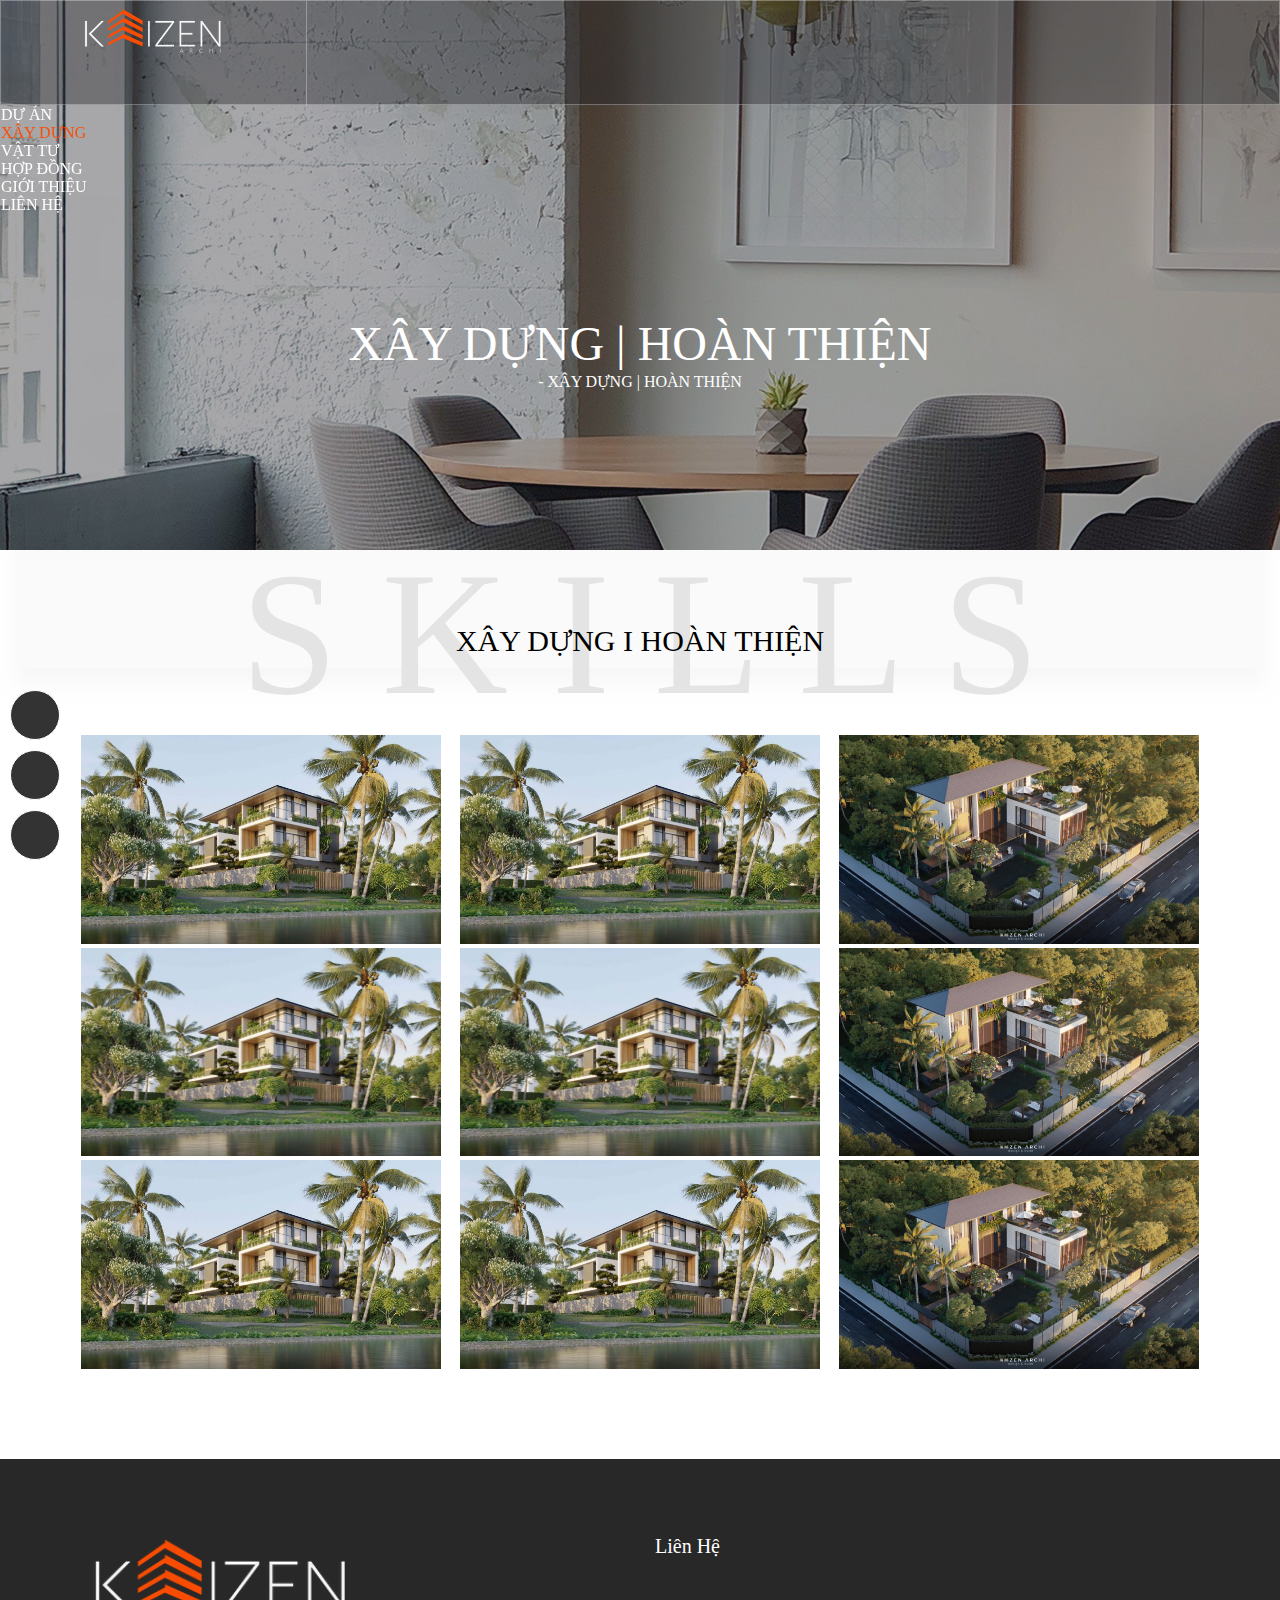
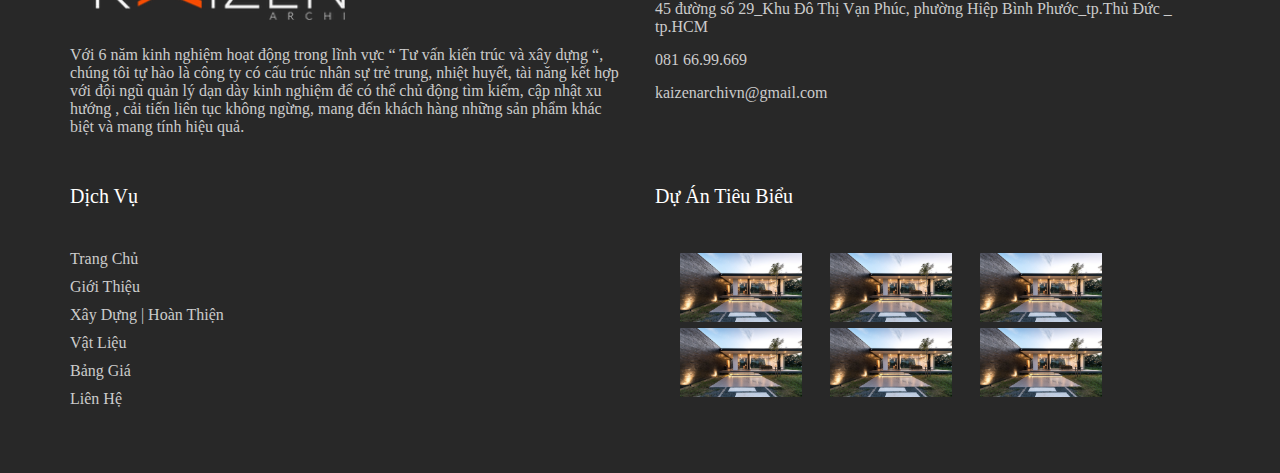
<file: build.html>
<!DOCTYPE html>
<html lang="en">

<head>
    <meta charset="UTF-8">
    <meta http-equiv="X-UA-Compatible" content="IE=edge">
    <meta name="viewport" content="width=device-width, initial-scale=1.0">
    <meta name="description"
        content="Những dự án xây dựng hoàn thiện của công ty KAIZEN ARCHI. Kaizen Archi hoạt động trong lĩnh vực “Tư Vấn Kiến Trúc và Xây Dựng “ .Chúng tôi tiên phong chủ động trong việc tìm kiếm ,cải tiến liên tục để mang tới khách hàng sản phẩm tốt hơn , tối ưu hơn." />
    <meta property="og:locale" content="vi_VN" />
    <meta property="og:type" content="article" />
    <meta property="og:title"
        content="Các Dự Án Xây Dựng Hoàn Thiện - Công Ty Cổ Phần Kiến Trúc &amp; Xây Dựng KAIZEN ARCHI" />
    <meta property="og:description"
        content="Những dự án xây dựng hoàn thiện của công ty KAIZEN ARCHI. Kaizen Archi hoạt động trong lĩnh vực “Tư Vấn Kiến Trúc và Xây Dựng “ .Chúng tôi tiên phong chủ động trong việc tìm kiếm ,cải tiến liên tục để mang tới khách hàng sản phẩm tốt hơn , tối ưu hơn." />
    <meta property="og:url" content="https://kaizenarchi.vn/xay-dung-hoan-thien/" />
    <meta property="og:site_name" content="Kaizenarchi | Kiến Trúc, Nội Thất và Xây Dựng" />
    <meta property="article:modified_time" content="2021-07-29T09:21:09+00:00" />
    <meta property="og:image" content="https://kaizenarchi.vn/wp-content/uploads/2021/03/yta-villa4.jpg" />
    <meta property="og:image:width" content="1295" />
    <meta property="og:image:height" content="729" />
    <meta name="twitter:card" content="summary_large_image" />
    <meta name="twitter:label1" content="Ước tính thời gian đọc">
    <meta name="twitter:data1" content="3 phút">

    <title>Các Dự Án Xây Dựng Hoàn Thiện - Kaizen Archi</title>

    <link rel="stylesheet" href="https://fonts.googleapis.com/css?family=Raleway:400,200,300,800">
    <link href="https://cdn.jsdelivr.net/npm/bootstrap@5.0.2/dist/css/bootstrap.min.css" rel="stylesheet"
        integrity="sha384-EVSTQN3/azprG1Anm3QDgpJLIm9Nao0Yz1ztcQTwFspd3yD65VohhpuuCOmLASjC" crossorigin="anonymous">
    <link rel="stylesheet" href="https://cdnjs.cloudflare.com/ajax/libs/font-awesome/6.1.1/css/all.min.css"
        integrity="sha512-KfkfwYDsLkIlwQp6LFnl8zNdLGxu9YAA1QvwINks4PhcElQSvqcyVLLD9aMhXd13uQjoXtEKNosOWaZqXgel0g=="
        crossorigin="anonymous" referrerpolicy="no-referrer" />
    <link rel="stylesheet" href="./assets/css/style.css">
    <link rel="stylesheet" href="./assets/css/build.css">
    <link rel="stylesheet" href="./assets/css/reponsive.css">
</head>

<body>
    <div class="main">
        <nav id="header" class="navbar navbar-expand-lg ">
            <div class="container-fluid" style="width: 100%; height:100%;padding: 0;">
                <button class="btn-sidebar-left" onclick="openNavLeft()">
                    <i class="fa-solid fa-indent"></i>
                </button>
                <div class="logo">
                    <a class="navbar-brand" href="index.html">
                        <img class="default_logo" src="./assets/images/logo1.png" alt="image">
                    </a>
                </div>

                <div class="collapse navbar-collapse menu" id="navbarSupportedContent">
                    <div>
                        <ul class="navbar-nav  mb-2 mb-lg-0">
                            <li class="nav-item">
                                <a class="nav-link" aria-current="page" href="project.html">DỰ ÁN</a>
                            </li>
                            <li class="nav-item">
                                <a class="nav-link active" aria-current="page" href="build.html">XÂY DỰNG</a>
                            </li>
                            <li class="nav-item">
                                <a class="nav-link " aria-current="page" href="supplies.html">vật tư</a>
                            </li>
                            <li class="nav-item">
                                <a class="nav-link " aria-current="page" href="contract.html">hợp đồng</a>
                            </li>
                            <li class="nav-item">
                                <a class="nav-link " aria-current="page" href="instructor.html">Giới thiệu</a>
                            </li>
                            <li class="nav-item">
                                <a class="nav-link " aria-current="page" href="contact.html">Liên hệ</a>
                            </li>

                        </ul>
                    </div>
                </div>

                <div class="btn-right-area">
                    <i class="fa-solid fa-magnifying-glass btn-right" onclick="openSearch(this)"></i>

                    <i class="fa-solid fa-sliders btn-right btn-menu" onclick="openNav()"
                        style="border-left: 1px solid rgba(255, 255, 255, 0.3);"></i>
                </div>

                <div class="input_search js-btn-search">
                    <input type="text" placeholder="Search...">
                    <i class="fa-solid fa-magnifying-glass text-white icon_search" onclick="search()"></i>
                </div>
            </div>
        </nav>

        <!-- #page-header-image -->

        <div id="page-header-image">
            <div class="page-header_content">
                <p class="header_heading">XÂY DỰNG | HOÀN THIỆN</p>
                <p>
                    <a href="index.html"><i class="fa-solid fa-house"></i></a>
                    <span>- XÂY DỰNG | HOÀN THIỆN</span>
                </p>
            </div>
        </div>

        <div id="body">
            <div id="content">

                <!-- team -->
                <div class="skill-section" id="team">
                    <h2 class="section-heading">
                        XÂY DỰNG I HOÀN THIỆN
                    </h2>
                    <!-- list item -->
                    <div class="content-section">

                        <div class="list-item ">
                            <figure class="snip0016">
                                <img src="./assets/images/image_skills/anh1.jpg" alt="sample41" />
                                <figcaption>
                                    <h4>TROPIC VILLA Q2</h4>
                                    <p><a href="#">Dự Án</a></p>
                                </figcaption>
                            </figure>
                            <figure class="snip0016">
                                <img src="./assets/images/image_skills/anh2.jpg" alt="sample42" />
                                <figcaption>
                                    <h4>TROPIC VILLA Q2</h4>
                                    <p><a href="#">Dự Án</a></p>
                                </figcaption>
                            </figure>
                            <figure class="snip0016">
                                <img src="./assets/images/anh3.jpg" alt="sample43" />
                                <figcaption>
                                    <h4>TROPIC VILLA Q2</h4>
                                    <p><a href="#">Dự Án</a></p>
                                </figcaption>
                            </figure>
                            <figure class="snip0016">
                                <img src="./assets/images/image_skills/anh1.jpg" alt="sample41" />
                                <figcaption>
                                    <h4>TROPIC VILLA Q2</h4>
                                    <p><a href="#">Dự Án</a></p>
                                </figcaption>
                            </figure>
                            <figure class="snip0016">
                                <img src="./assets/images/image_skills/anh2.jpg" alt="sample42" />
                                <figcaption>
                                    <h4>TROPIC VILLA Q2</h4>
                                    <p><a href="#">Dự Án</a></p>
                                </figcaption>
                            </figure>
                            <figure class="snip0016">
                                <img src="./assets/images/anh3.jpg" alt="sample43" />
                                <figcaption>
                                    <h4>TROPIC VILLA Q2</h4>
                                    <p><a href="#">Dự Án</a></p>
                                </figcaption>
                            </figure>
                            <figure class="snip0016">
                                <img src="./assets/images/image_skills/anh1.jpg" alt="sample41" />
                                <figcaption>
                                    <h4>TROPIC VILLA Q2</h4>
                                    <p><a href="#">Dự Án</a></p>
                                </figcaption>
                            </figure>
                            <figure class="snip0016">
                                <img src="./assets/images/image_skills/anh2.jpg" alt="sample42" />
                                <figcaption>
                                    <h4>TROPIC VILLA Q2</h4>
                                    <p><a href="#">Dự Án</a></p>
                                </figcaption>
                            </figure>
                            <figure class="snip0016">
                                <img src="./assets/images/anh3.jpg" alt="sample43" />
                                <figcaption>
                                    <h4>TROPIC VILLA Q2</h4>
                                    <p><a href="#">Dự Án</a></p>
                                </figcaption>
                            </figure>
                        </div>

                    </div>
                </div>
            </div>
        </div>


        <div id="footer">
            <div class="footer-section list-item">
                <div class="item">
                    <div class="">
                        <img class="footer-logo" src="./assets/images/logo1.png" alt="">
                    </div>
                    <p class="footer-label">
                        Với 6 năm kinh nghiệm hoạt động trong lĩnh vực “ Tư vấn kiến trúc và xây dựng “, chúng tôi
                        tự hào là công ty có cấu trúc nhân sự trẻ trung, nhiệt huyết, tài năng kết hợp với đội ngũ
                        quản lý dạn dày kinh nghiệm để có thể chủ động tìm kiếm, cập nhật xu hướng , cải tiến liên
                        tục không ngừng, mang đến khách hàng những sản phẩm khác biệt và mang tính hiệu quả.
                    </p>
                    <p class="footer-link">
                        <a href="#">
                            <i class="fa-brands fa-facebook-f"></i>
                        </a>
                        <a href="#">
                            <i class="fa-brands fa-twitter"></i>
                        </a>
                        <a href="#">
                            <i class="fa-brands fa-instagram-square"></i>
                        </a>
                        <a href="#">
                            <i class="fa-brands fa-linkedin-in"></i>
                        </a>
                    </p>
                </div>
                <div class="item">
                    <div class="footer-header">
                        Liên Hệ
                    </div>
                    <div class="footer-info">
                        <div class="row row-infor">
                            <i class="fa-solid fa-location-dot col-2"></i>
                            <span class="col-9">
                                45 đường số 29_Khu Đô Thị Vạn Phúc, phường Hiệp Bình Phước_tp.Thủ Đức _ tp.HCM
                            </span>
                        </div>

                        <div class="row row-infor">
                            <i class="fa-solid fa-phone-volume col-2"></i>
                            <span class="col-9">
                                081 66.99.669
                            </span>
                        </div>

                        <div class="row row-infor">
                            <i class="fa-solid fa-at col-2"></i>
                            <span class="col-9">
                                kaizenarchivn@gmail.com
                            </span>
                        </div>
                    </div>

                </div>
                <div class="item">
                    <div class="footer-header">
                        Dịch Vụ
                    </div>
                    <div class="footer-info">
                        <ul>
                            <li class="item-link"><a href="#">Trang Chủ</a></li>
                            <li class="item-link"><a href="#">Giới Thiệu</a></li>
                            <li class="item-link"><a href="#">Xây Dựng | Hoàn Thiện</a></li>
                            <li class="item-link"><a href="#">Vật Liệu</a></li>
                            <li class="item-link"><a href="#">Bảng Giá</a></li>
                            <li class="item-link"><a href="#">Liên Hệ</a></li>
                        </ul>
                    </div>
                </div>
                <div class="item">
                    <div class="footer-header">
                        Dự Án Tiêu Biểu
                    </div>
                    <div class="list-footer-image row">
                        <div class="footer-image col-4">
                            <img src="./assets/images/anh1.jpg" alt="">
                        </div>
                        <div class="footer-image col-4">
                            <img src="./assets/images/anh1.jpg" alt="">
                        </div>
                        <div class="footer-image col-4">
                            <img src="./assets/images/anh1.jpg" alt="">
                        </div>
                        <div class="footer-image col-4">
                            <img src="./assets/images/anh1.jpg" alt="">
                        </div>
                        <div class="footer-image col-4">
                            <img src="./assets/images/anh1.jpg" alt="">
                        </div>
                        <div class="footer-image col-4">
                            <img src="./assets/images/anh1.jpg" alt="">

                        </div>
                    </div>
                </div>
            </div>
        </div>
    </div>
</body>


<div id="leftSibar" onclick="closeNavLeft()">
    <div id="leftSidenav" class="left-sidenav">
        <div class="leftSibar-menu_header">

            <div class="sidenav-image">
                <a href="#">

                    <img style="height: 48px;" src="./assets/images/logo1.png" alt="">
                </a>
            </div>
            <a href="javascript:void(0)" class="side-panel_close" onclick="closeNavLeft()">&times;</a>

        </div>
        <div class="leftSibar-body">
            <ul class="navbar-leftSibar  mb-2 mb-lg-0">
                <li class="leftSibar-item">
                    <a class="leftSibar-link active" aria-current="page" href="#skill">DỰ ÁN</a>
                </li>
                <li class="leftSibar-item">
                    <a class="leftSibar-link " aria-current="page" href="#">XÂY DỰNG</a>
                </li>
                <li class="leftSibar-item">
                    <a class="leftSibar-link " aria-current="page" href="#">vật tư</a>
                </li>
               
                <li class="leftSibar-item">
                    <a class="leftSibar-link " aria-current="page" href="#">hợp đồng</a>
                </li>
                <li class="leftSibar-item">
                    <a class="leftSibar-link " aria-current="page" href="#">Giới thiệu</a>
                </li>
                <li class="leftSibar-item">
                    <a class="leftSibar-link " aria-current="page" href="#">Liên hệ</a>
                </li>

            </ul>
        </div>

    </div>
</div>

<div id="rightSidebar" onclick="closeNav()">
    <div id="mySidenav" class="sidenav">
        <a href="javascript:void(0)" class="side-panel_close" onclick="closeNav()">&times;</a>
        <div class="sidenav-body">
            <div class="sidenav-image">
                <img src="./assets/images/logo1.png" alt="">
                <span></span>
            </div>
            <div>
                <h3>Liên Hệ</h3>
                <div class="sidebar-info">
                    <div class="row row-infor">
                        <i class="fa-solid fa-location-dot col-1"></i>
                        <span class="col-9">
                            45 đường số 29_Khu Đô Thị Vạn Phúc, phường Hiệp Bình Phước_tp.Thủ Đức _ tp.HCM
                        </span>
                    </div>

                    <div class="row row-infor">
                        <i class="fa-solid fa-phone-volume col-1"></i>
                        <span class="col-9">
                            081 66.99.669
                        </span>
                    </div>

                    <div class="row row-infor">
                        <i class="fa-solid fa-at col-1"></i>
                        <span class="col-9">
                            kaizenarchivn@gmail.com
                        </span>
                    </div>
                </div>
            </div>

            <div>
                <h3>Folow Us</h3>
                <p class="sidebar-link">
                    <a href="#">
                        <i class="fa-brands fa-facebook-f"></i>
                    </a>
                    <a href="#">
                        <i class="fa-brands fa-twitter"></i>
                    </a>
                    <a href="#">
                        <i class="fa-brands fa-instagram-square"></i>
                    </a>
                    <a href="#">
                        <i class="fa-brands fa-linkedin-in"></i>
                    </a>
                </p>
            </div>

        </div>
    </div>
</div>

<div id="go-top">
    <div>
        <a href="#">
            <i class="fa-solid fa-arrow-up"></i>
        </a>
    </div>

</div>
<!-- {{-- contact --}} -->
<div id="contact-scroll">
    <ul class="list-menu ">
        <li class="item-menu bg-dark" style="border: 1px solid white">
            <a href="https://www.facebook.com/profile.php?id=100027403417499" target="_blank">
                <i class="fa-brands fa-facebook-messenger"></i>
                <span class="item-menu-plugin">Facebook Messenger</span>
            </a>
        </li>
        <li class="item-menu bg-dark" style="border: 1px solid white">
            <a href="tel:0974231842">
                <i class="fa-solid fa-mobile-screen-button"></i>
                <span class="item-menu-plugin">Hotline: 0974231842</span>
            </a>

        </li>
        <li class="item-menu bg-dark" style="border: 1px solid white">
            <a href="mailto:nguyenbac220994@gmail.com">
                <i class="fa-solid fa-envelope"></i>
                <span class="item-menu-plugin">email:az@gmail.com</span>
            </a>

        </li>
    </ul>
</div>




<script src="https://cdn.jsdelivr.net/npm/bootstrap@5.0.2/dist/js/bootstrap.bundle.min.js"
    integrity="sha384-MrcW6ZMFYlzcLA8Nl+NtUVF0sA7MsXsP1UyJoMp4YLEuNSfAP+JcXn/tWtIaxVXM"
    crossorigin="anonymous"></script>

<script src="https://code.jquery.com/jquery-3.6.0.min.js"
    integrity="sha256-/xUj+3OJU5yExlq6GSYGSHk7tPXikynS7ogEvDej/m4=" crossorigin="anonymous"></script>

<script src="./assets/js/main.js"></script>

</html>
</file>
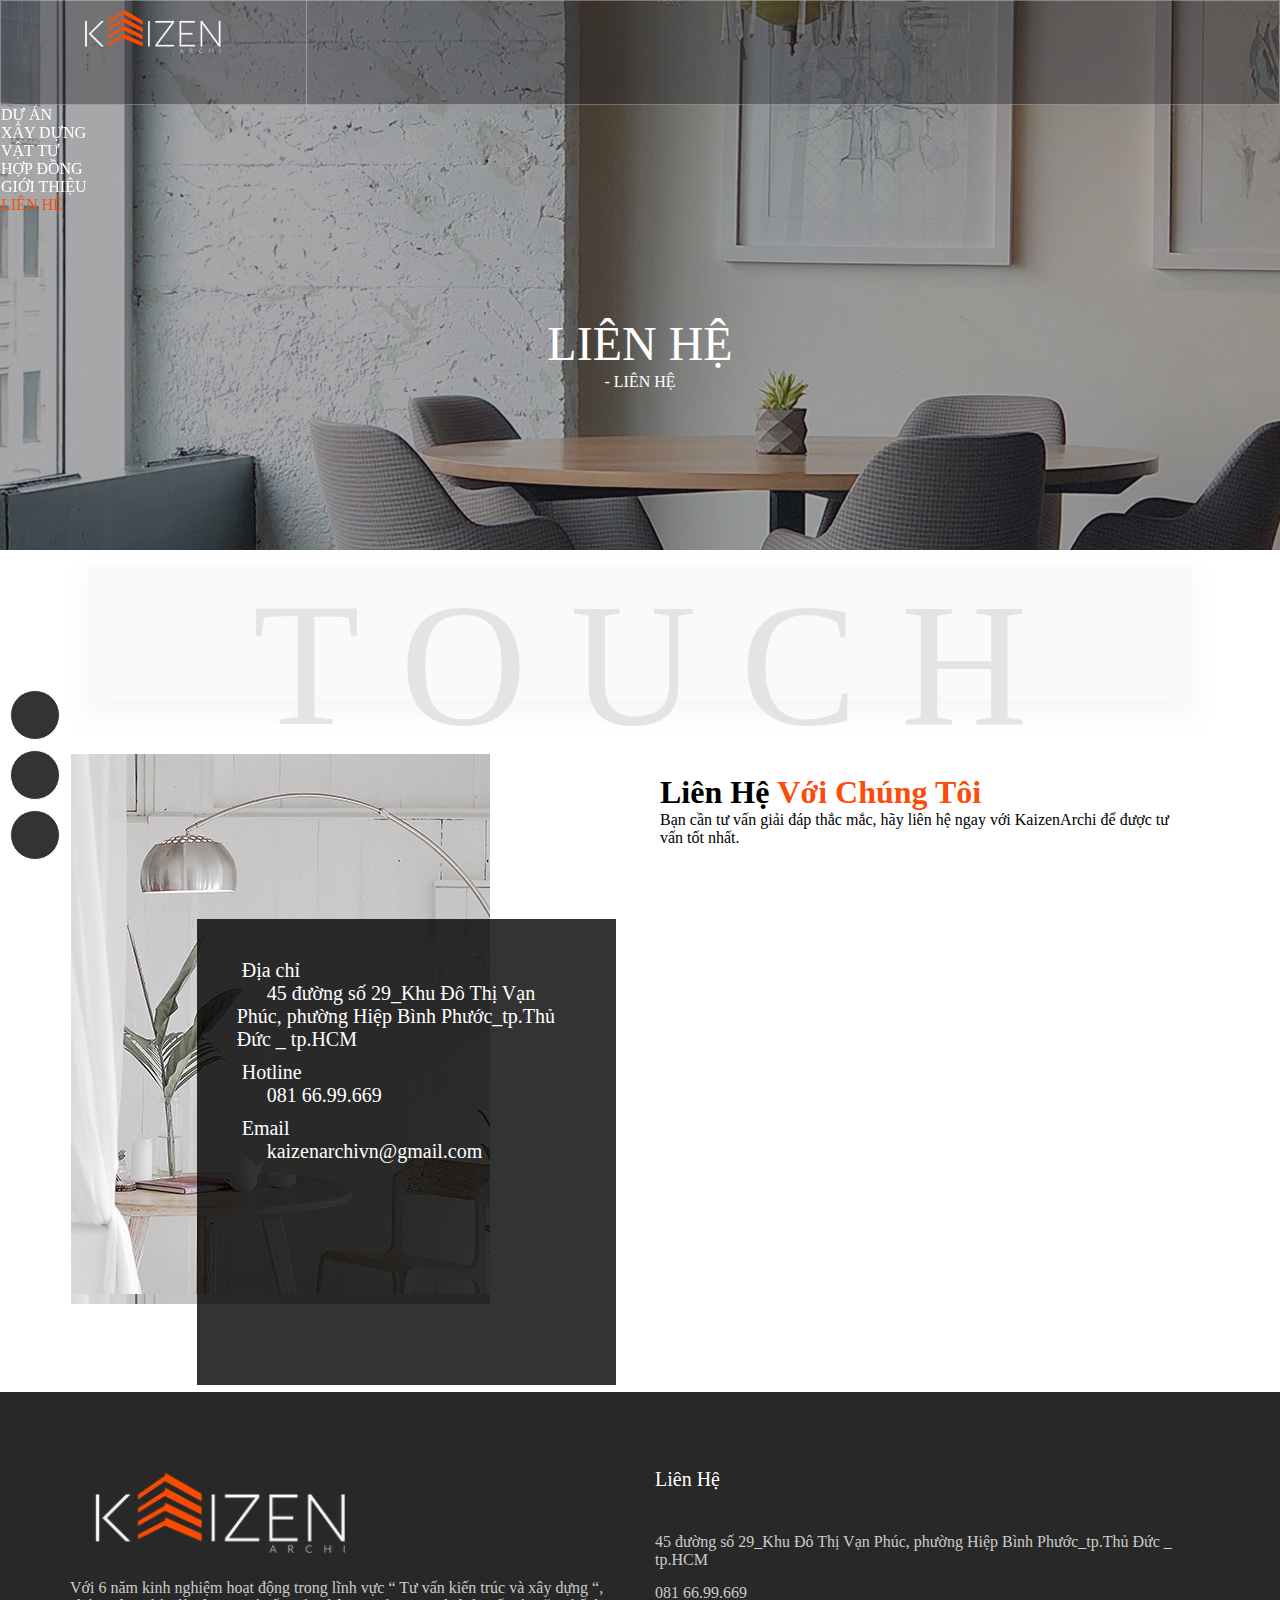
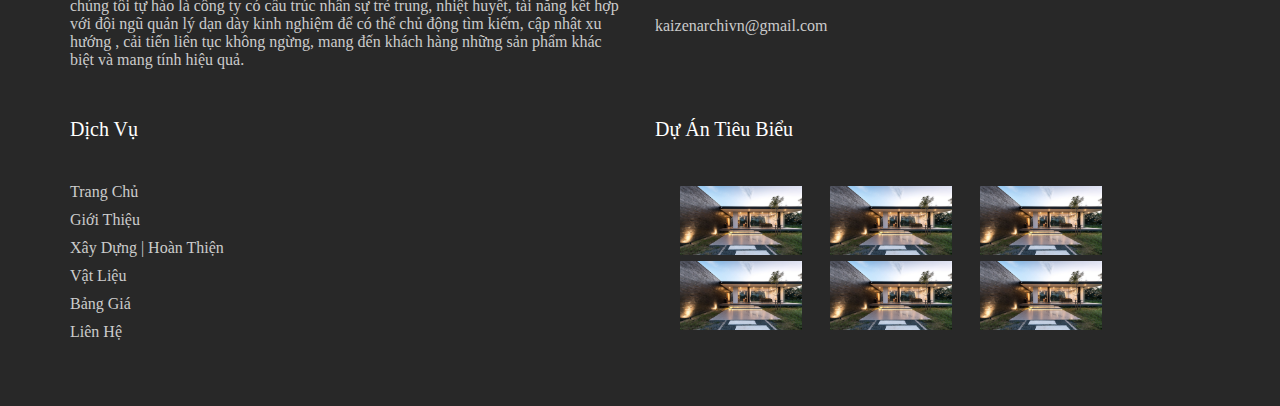
<file: contact.html>
<!DOCTYPE html>
<html lang="en">

<head>
    <meta charset="UTF-8">
    <meta http-equiv="X-UA-Compatible" content="IE=edge">
    <meta name="viewport" content="width=device-width, initial-scale=1.0">
    <meta name="description"
        content="Những dự án xây dựng hoàn thiện của công ty KAIZEN ARCHI. Kaizen Archi hoạt động trong lĩnh vực “Tư Vấn Kiến Trúc và Xây Dựng “ .Chúng tôi tiên phong chủ động trong việc tìm kiếm ,cải tiến liên tục để mang tới khách hàng sản phẩm tốt hơn , tối ưu hơn." />
    <meta property="og:locale" content="vi_VN" />
    <meta property="og:type" content="article" />
    <meta property="og:title"
        content="Các Dự Án Xây Dựng Hoàn Thiện - Công Ty Cổ Phần Kiến Trúc &amp; Xây Dựng KAIZEN ARCHI" />
    <meta property="og:description"
        content="Những dự án xây dựng hoàn thiện của công ty KAIZEN ARCHI. Kaizen Archi hoạt động trong lĩnh vực “Tư Vấn Kiến Trúc và Xây Dựng “ .Chúng tôi tiên phong chủ động trong việc tìm kiếm ,cải tiến liên tục để mang tới khách hàng sản phẩm tốt hơn , tối ưu hơn." />
    <meta property="og:url" content="https://kaizenarchi.vn/xay-dung-hoan-thien/" />
    <meta property="og:site_name" content="Kaizenarchi | Kiến Trúc, Nội Thất và Xây Dựng" />
    <meta property="article:modified_time" content="2021-07-29T09:21:09+00:00" />
    <meta property="og:image" content="https://kaizenarchi.vn/wp-content/uploads/2021/03/yta-villa4.jpg" />
    <meta property="og:image:width" content="1295" />
    <meta property="og:image:height" content="729" />
    <meta name="twitter:card" content="summary_large_image" />
    <meta name="twitter:label1" content="Ước tính thời gian đọc">
    <meta name="twitter:data1" content="3 phút">

    <title>LIÊN HỆ - Kaizen Archi</title>

    <link rel="stylesheet" href="https://fonts.googleapis.com/css?family=Raleway:400,200,300,800">
    <link href="https://cdn.jsdelivr.net/npm/bootstrap@5.0.2/dist/css/bootstrap.min.css" rel="stylesheet"
        integrity="sha384-EVSTQN3/azprG1Anm3QDgpJLIm9Nao0Yz1ztcQTwFspd3yD65VohhpuuCOmLASjC" crossorigin="anonymous">
    <link rel="stylesheet" href="https://cdnjs.cloudflare.com/ajax/libs/font-awesome/6.1.1/css/all.min.css"
        integrity="sha512-KfkfwYDsLkIlwQp6LFnl8zNdLGxu9YAA1QvwINks4PhcElQSvqcyVLLD9aMhXd13uQjoXtEKNosOWaZqXgel0g=="
        crossorigin="anonymous" referrerpolicy="no-referrer" />
    <link rel="stylesheet" href="./assets/css/style.css">
    <link rel="stylesheet" href="./assets/css/style1.css">
    <link rel="stylesheet" href="./assets/css/reponsive.css">
    <link rel="stylesheet" href="./assets/css/contact.css">
</head>

<body>
    <div class="main">
        <nav id="header" class="navbar navbar-expand-lg ">
            <div class="container-fluid" style="width: 100%; height:100%;padding: 0;">
                <button class="btn-sidebar-left" onclick="openNavLeft()">
                    <i class="fa-solid fa-indent"></i>
                </button>
                <div class="logo">
                    <a class="navbar-brand" href="index.html">
                        <img class="default_logo" src="./assets/images/logo1.png" alt="image">
                    </a>
                </div>

                <div class="collapse navbar-collapse menu" id="navbarSupportedContent">
                    <div>
                        <ul class="navbar-nav  mb-2 mb-lg-0">
                            <li class="nav-item">
                                <a class="nav-link " aria-current="page" href="project.html">DỰ ÁN</a>
                            </li>
                            <li class="nav-item">
                                <a class="nav-link " aria-current="page" href="build.html">XÂY DỰNG</a>
                            </li>
                            <li class="nav-item">
                                <a class="nav-link " aria-current="page" href="supplies.html">vật tư</a>
                            </li>
                            <li class="nav-item">
                                <a class="nav-link " aria-current="page" href="contract.html">hợp đồng</a>
                            </li>
                            <li class="nav-item">
                                <a class="nav-link " aria-current="page" href="instructor.html">Giới thiệu</a>
                            </li>
                            <li class="nav-item">
                                <a class="nav-link active" aria-current="page" href="contact.html">Liên hệ</a>
                            </li>

                        </ul>
                    </div>
                </div>

                <div class="btn-right-area">
                    <i class="fa-solid fa-magnifying-glass btn-right" onclick="openSearch(this)"></i>

                    <i class="fa-solid fa-sliders btn-right btn-menu" onclick="openNav()"
                        style="border-left: 1px solid rgba(255, 255, 255, 0.3);"></i>
                </div>

                <div class="input_search js-btn-search">
                    <input type="text" placeholder="Search...">
                    <i class="fa-solid fa-magnifying-glass text-white icon_search" onclick="search()"></i>
                </div>
            </div>
        </nav>

        <!-- #page-header-image -->

        <div id="page-header-image">
            <div class="page-header_content">
                <p class="header_heading">LIÊN HỆ</p>
                <p>
                    <a href="index.html"><i class="fa-solid fa-house"></i></a>
                    <span>- LIÊN HỆ</span>
                </p>
            </div>
        </div>

        <div id="body">
            <div id="content">
                <div class="content-section">
                    <div class="contact-section" id="contact">
                        <h2 class="section-heading">
                        </h2>
                    </div>
                    <div class="body-contact">
                        <div class="contact-address">
                            <div class="addess-info">
                                <div class="row row-infor">
                                    <p class="col-6"><i class="fa-solid fa-location-dot "></i> <a href="#">Địa chỉ</a>
                                    </p>
                                    <span class="col-12">
                                        45 đường số 29_Khu Đô Thị Vạn Phúc, phường Hiệp Bình Phước_tp.Thủ Đức _ tp.HCM
                                    </span>
                                </div>

                                <div class="row row-infor">
                                    <p class="col-6"> <i class="fa-solid fa-phone-volume "></i> <a href="#">Hotline</a>
                                    </p>
                                    <span class="col-12">
                                        081 66.99.669
                                    </span>
                                </div>

                                <div class="row row-infor">
                                    <p class="col-6"> <i class="fa-solid fa-at "></i> <a href="#">Email</a></p>
                                    <span class="col-12">
                                        kaizenarchivn@gmail.com
                                    </span>
                                </div>
                                <p class="contact-link">
                                    <a href="#">
                                        <i class="fa-brands fa-facebook-f"></i>
                                    </a>
                                    <a href="#">
                                        <i class="fa-brands fa-twitter"></i>
                                    </a>
                                    <a href="#">
                                        <i class="fa-brands fa-instagram-square"></i>
                                    </a>
                                    <a href="#">
                                        <i class="fa-brands fa-linkedin-in"></i>
                                    </a>
                                </p>
                            </div>

                        </div>
                        <div class="contact-email">
                            <div>
                                <h1>Liên Hệ <p style="display: inline; color: #fa4d09;">Với Chúng Tôi</p></h1>
                                <p>Bạn cần tư vấn giải đáp thắc mắc, hãy liên hệ ngay với KaizenArchi để được tư vấn tốt
                                    nhất.</p>
                            </div>
                            <!-- <form class="form-contact">
                                <input type="text" placeholder="Họ và tên">
                                <input type="email" placeholder="Email">
                                <textarea name="" id=""  rows="5" placeholder="Nội dung *"></textarea>
                                <button class="btn btn-contact">Liên hệ </button>
                            </form> -->
                            
                    </div>
                </div>
            </div>
        </div>


        <div id="footer">
            <div class="footer-section list-item">
                <div class="item">
                    <div class="">
                        <img class="footer-logo" src="./assets/images/logo1.png" alt="">
                    </div>
                    <p class="footer-label">
                        Với 6 năm kinh nghiệm hoạt động trong lĩnh vực “ Tư vấn kiến trúc và xây dựng “, chúng tôi
                        tự hào là công ty có cấu trúc nhân sự trẻ trung, nhiệt huyết, tài năng kết hợp với đội ngũ
                        quản lý dạn dày kinh nghiệm để có thể chủ động tìm kiếm, cập nhật xu hướng , cải tiến liên
                        tục không ngừng, mang đến khách hàng những sản phẩm khác biệt và mang tính hiệu quả.
                    </p>
                    <p class="footer-link">
                        <a href="#">
                            <i class="fa-brands fa-facebook-f"></i>
                        </a>
                        <a href="#">
                            <i class="fa-brands fa-twitter"></i>
                        </a>
                        <a href="#">
                            <i class="fa-brands fa-instagram-square"></i>
                        </a>
                        <a href="#">
                            <i class="fa-brands fa-linkedin-in"></i>
                        </a>
                    </p>
                </div>
                <div class="item">
                    <div class="footer-header">
                        Liên Hệ
                    </div>
                    <div class="footer-info">
                        <div class="row row-infor">
                            <i class="fa-solid fa-location-dot col-2"></i>
                            <span class="col-9">
                                45 đường số 29_Khu Đô Thị Vạn Phúc, phường Hiệp Bình Phước_tp.Thủ Đức _ tp.HCM
                            </span>
                        </div>

                        <div class="row row-infor">
                            <i class="fa-solid fa-phone-volume col-2"></i>
                            <span class="col-9">
                                081 66.99.669
                            </span>
                        </div>

                        <div class="row row-infor">
                            <i class="fa-solid fa-at col-2"></i>
                            <span class="col-9">
                                kaizenarchivn@gmail.com
                            </span>
                        </div>
                    </div>

                </div>
                <div class="item">
                    <div class="footer-header">
                        Dịch Vụ
                    </div>
                    <div class="footer-info">
                        <ul>
                            <li class="item-link"><a href="#">Trang Chủ</a></li>
                            <li class="item-link"><a href="#">Giới Thiệu</a></li>
                            <li class="item-link"><a href="#">Xây Dựng | Hoàn Thiện</a></li>
                            <li class="item-link"><a href="#">Vật Liệu</a></li>
                            <li class="item-link"><a href="#">Bảng Giá</a></li>
                            <li class="item-link"><a href="#">Liên Hệ</a></li>
                        </ul>
                    </div>
                </div>
                <div class="item">
                    <div class="footer-header">
                        Dự Án Tiêu Biểu
                    </div>
                    <div class="list-footer-image row">
                        <div class="footer-image col-4">
                            <img src="./assets/images/anh1.jpg" alt="">
                        </div>
                        <div class="footer-image col-4">
                            <img src="./assets/images/anh1.jpg" alt="">
                        </div>
                        <div class="footer-image col-4">
                            <img src="./assets/images/anh1.jpg" alt="">
                        </div>
                        <div class="footer-image col-4">
                            <img src="./assets/images/anh1.jpg" alt="">
                        </div>
                        <div class="footer-image col-4">
                            <img src="./assets/images/anh1.jpg" alt="">
                        </div>
                        <div class="footer-image col-4">
                            <img src="./assets/images/anh1.jpg" alt="">

                        </div>
                    </div>
                </div>
            </div>
        </div>
    </div>
</body>


<div id="leftSibar" onclick="closeNavLeft()">
    <div id="leftSidenav" class="left-sidenav">
        <div class="leftSibar-menu_header">

            <div class="sidenav-image">
                <a href="#">

                    <img style="height: 48px;" src="./assets/images/logo1.png" alt="">
                </a>
            </div>
            <a href="javascript:void(0)" class="side-panel_close" onclick="closeNavLeft()">&times;</a>

        </div>
        <div class="leftSibar-body">
            <ul class="navbar-leftSibar  mb-2 mb-lg-0">
                <li class="leftSibar-item">
                    <a class="leftSibar-link active" aria-current="page" href="#skill">DỰ ÁN</a>
                </li>
                <li class="leftSibar-item">
                    <a class="leftSibar-link " aria-current="page" href="#">XÂY DỰNG</a>
                </li>
                <li class="leftSibar-item">
                    <a class="leftSibar-link " aria-current="page" href="#">vật tư</a>
                </li>
               
                <li class="leftSibar-item">
                    <a class="leftSibar-link " aria-current="page" href="#">hợp đồng</a>
                </li>
                <li class="leftSibar-item">
                    <a class="leftSibar-link " aria-current="page" href="#">Giới thiệu</a>
                </li>
                <li class="leftSibar-item">
                    <a class="leftSibar-link " aria-current="page" href="#">Liên hệ</a>
                </li>

            </ul>
        </div>

    </div>
</div>

<div id="rightSidebar" onclick="closeNav()">
    <div id="mySidenav" class="sidenav">
        <a href="javascript:void(0)" class="side-panel_close" onclick="closeNav()">&times;</a>
        <div class="sidenav-body">
            <div class="sidenav-image">
                <img src="./assets/images/logo1.png" alt="">
                <span></span>
            </div>
            <div>
                <h3>Liên Hệ</h3>
                <div class="sidebar-info">
                    <div class="row row-infor">
                        <i class="fa-solid fa-location-dot col-1"></i>
                        <span class="col-9">
                            45 đường số 29_Khu Đô Thị Vạn Phúc, phường Hiệp Bình Phước_tp.Thủ Đức _ tp.HCM
                        </span>
                    </div>

                    <div class="row row-infor">
                        <i class="fa-solid fa-phone-volume col-1"></i>
                        <span class="col-9">
                            081 66.99.669
                        </span>
                    </div>

                    <div class="row row-infor">
                        <i class="fa-solid fa-at col-1"></i>
                        <span class="col-9">
                            kaizenarchivn@gmail.com
                        </span>
                    </div>
                </div>
            </div>

            <div>
                <h3>Folow Us</h3>
                <p class="sidebar-link">
                    <a href="#">
                        <i class="fa-brands fa-facebook-f"></i>
                    </a>
                    <a href="#">
                        <i class="fa-brands fa-twitter"></i>
                    </a>
                    <a href="#">
                        <i class="fa-brands fa-instagram-square"></i>
                    </a>
                    <a href="#">
                        <i class="fa-brands fa-linkedin-in"></i>
                    </a>
                </p>
            </div>

        </div>
    </div>
</div>

<div id="go-top">
    <div>
        <a href="#">
            <i class="fa-solid fa-arrow-up"></i>
        </a>
    </div>

</div>
<!-- {{-- contact --}} -->
<div id="contact-scroll">
    <ul class="list-menu ">
        <li class="item-menu bg-dark" style="border: 1px solid white">
            <a href="https://www.facebook.com/profile.php?id=100027403417499" target="_blank">
                <i class="fa-brands fa-facebook-messenger"></i>
                <span class="item-menu-plugin">Facebook Messenger</span>
            </a>
        </li>
        <li class="item-menu bg-dark" style="border: 1px solid white">
            <a href="tel:0974231842">
                <i class="fa-solid fa-mobile-screen-button"></i>
                <span class="item-menu-plugin">Hotline: 0974231842</span>
            </a>

        </li>
        <li class="item-menu bg-dark" style="border: 1px solid white">
            <a href="mailto:nguyenbac220994@gmail.com">
                <i class="fa-solid fa-envelope"></i>
                <span class="item-menu-plugin">email:az@gmail.com</span>
            </a>

        </li>
    </ul>
</div>




<script src="https://cdn.jsdelivr.net/npm/bootstrap@5.0.2/dist/js/bootstrap.bundle.min.js"
    integrity="sha384-MrcW6ZMFYlzcLA8Nl+NtUVF0sA7MsXsP1UyJoMp4YLEuNSfAP+JcXn/tWtIaxVXM"
    crossorigin="anonymous"></script>

<script src="https://code.jquery.com/jquery-3.6.0.min.js"
    integrity="sha256-/xUj+3OJU5yExlq6GSYGSHk7tPXikynS7ogEvDej/m4=" crossorigin="anonymous"></script>

<script src="./assets/js/main.js"></script>

</html>
</file>
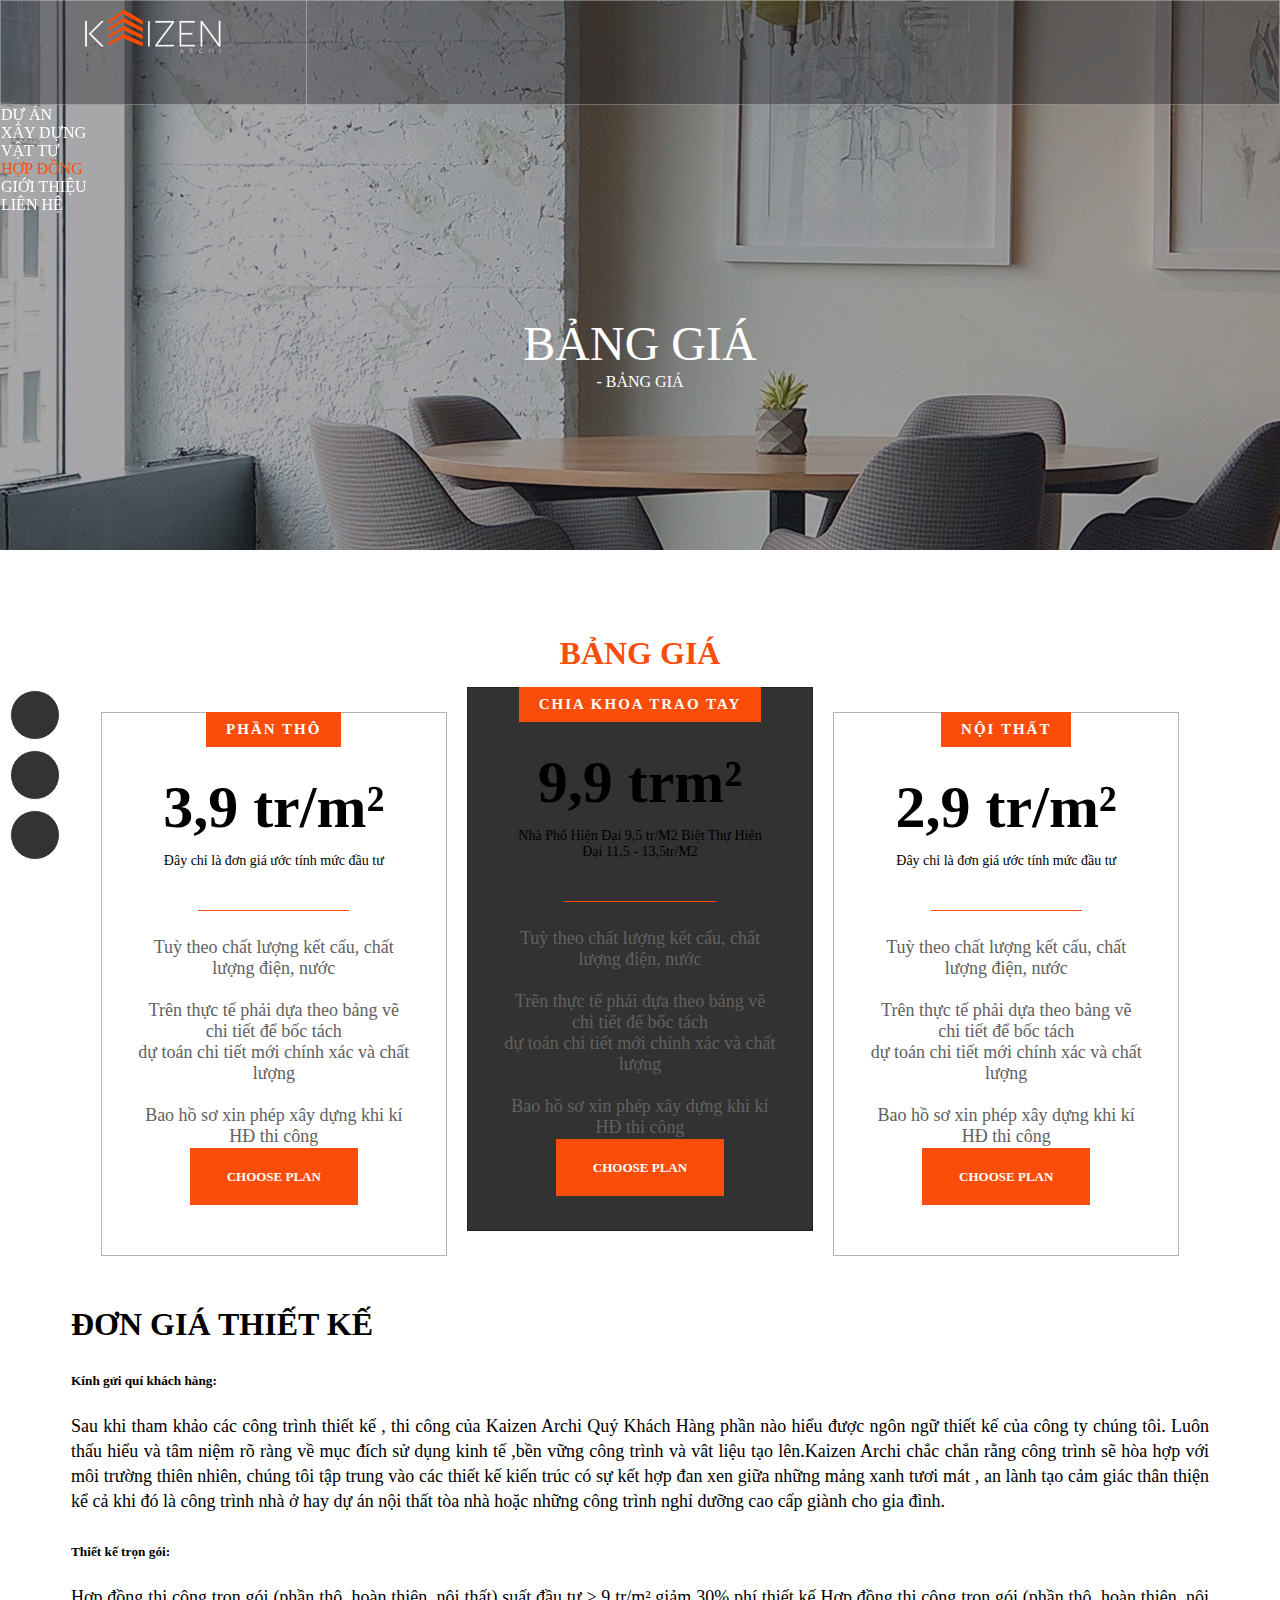
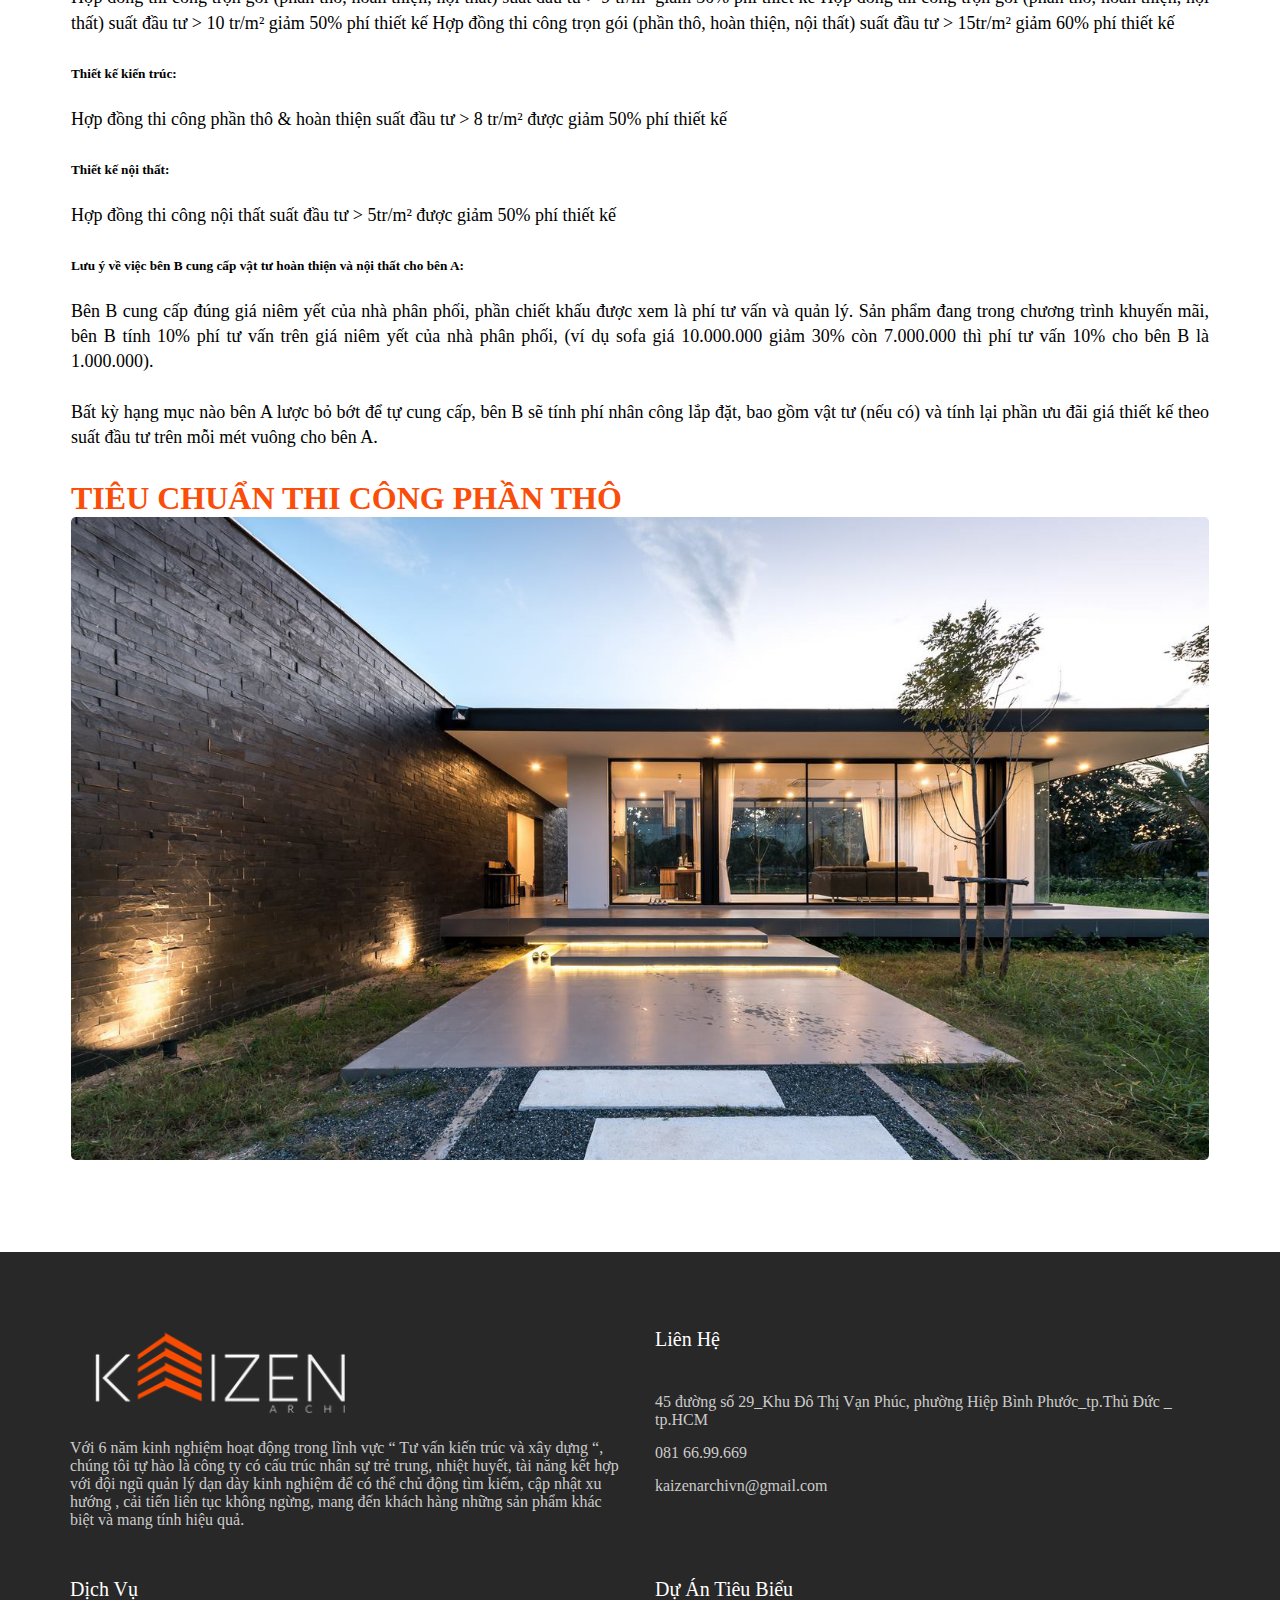
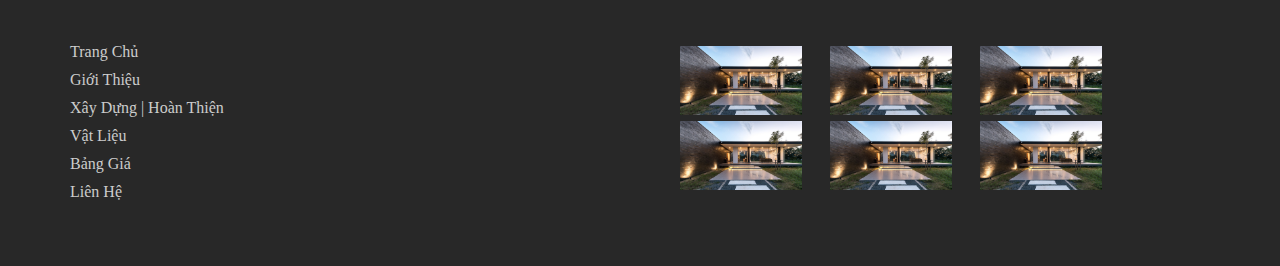
<file: contract.html>
<!DOCTYPE html>
<html lang="en">

<head>
    <meta charset="UTF-8">
    <meta http-equiv="X-UA-Compatible" content="IE=edge">
    <meta name="viewport" content="width=device-width, initial-scale=1.0">
    <meta name="description"
        content="Những dự án xây dựng hoàn thiện của công ty KAIZEN ARCHI. Kaizen Archi hoạt động trong lĩnh vực “Tư Vấn Kiến Trúc và Xây Dựng “ .Chúng tôi tiên phong chủ động trong việc tìm kiếm ,cải tiến liên tục để mang tới khách hàng sản phẩm tốt hơn , tối ưu hơn." />
    <meta property="og:locale" content="vi_VN" />
    <meta property="og:type" content="article" />
    <meta property="og:title"
        content="Các Dự Án Xây Dựng Hoàn Thiện - Công Ty Cổ Phần Kiến Trúc &amp; Xây Dựng KAIZEN ARCHI" />
    <meta property="og:description"
        content="Những dự án xây dựng hoàn thiện của công ty KAIZEN ARCHI. Kaizen Archi hoạt động trong lĩnh vực “Tư Vấn Kiến Trúc và Xây Dựng “ .Chúng tôi tiên phong chủ động trong việc tìm kiếm ,cải tiến liên tục để mang tới khách hàng sản phẩm tốt hơn , tối ưu hơn." />
    <meta property="og:url" content="https://kaizenarchi.vn/xay-dung-hoan-thien/" />
    <meta property="og:site_name" content="Kaizenarchi | Kiến Trúc, Nội Thất và Xây Dựng" />
    <meta property="article:modified_time" content="2021-07-29T09:21:09+00:00" />
    <meta property="og:image" content="https://kaizenarchi.vn/wp-content/uploads/2021/03/yta-villa4.jpg" />
    <meta property="og:image:width" content="1295" />
    <meta property="og:image:height" content="729" />
    <meta name="twitter:card" content="summary_large_image" />
    <meta name="twitter:label1" content="Ước tính thời gian đọc">
    <meta name="twitter:data1" content="3 phút">

    <title>BẢNG GIÁ - Kaizen Archi</title>

    <link rel="stylesheet" href="https://fonts.googleapis.com/css?family=Raleway:400,200,300,800">
    <link href="https://cdn.jsdelivr.net/npm/bootstrap@5.0.2/dist/css/bootstrap.min.css" rel="stylesheet"
        integrity="sha384-EVSTQN3/azprG1Anm3QDgpJLIm9Nao0Yz1ztcQTwFspd3yD65VohhpuuCOmLASjC" crossorigin="anonymous">
    <link rel="stylesheet" href="https://cdnjs.cloudflare.com/ajax/libs/font-awesome/6.1.1/css/all.min.css"
        integrity="sha512-KfkfwYDsLkIlwQp6LFnl8zNdLGxu9YAA1QvwINks4PhcElQSvqcyVLLD9aMhXd13uQjoXtEKNosOWaZqXgel0g=="
        crossorigin="anonymous" referrerpolicy="no-referrer" />
        <link rel="stylesheet" href="./assets/css/style.css">
        <link rel="stylesheet" href="./assets/css/style1.css">
    <link rel="stylesheet" href="./assets/css/reponsive.css">
    <link rel="stylesheet" href="./assets/css/constract.css">
</head>

<body>
    <div class="main">
        <nav id="header" class="navbar navbar-expand-lg ">
            <div class="container-fluid" style="width: 100%; height:100%;padding: 0;">
                <button class="btn-sidebar-left" onclick="openNavLeft()">
                    <i class="fa-solid fa-indent"></i>
                </button>
                <div class="logo">
                    <a class="navbar-brand" href="index.html">
                        <img class="default_logo" src="./assets/images/logo1.png" alt="image">
                    </a>
                </div>

                <div class="collapse navbar-collapse menu" id="navbarSupportedContent">
                    <div>
                        <ul class="navbar-nav  mb-2 mb-lg-0">
                            <li class="nav-item">
                                <a class="nav-link " aria-current="page" href="project.html">DỰ ÁN</a>
                            </li>
                            <li class="nav-item">
                                <a class="nav-link " aria-current="page" href="build.html">XÂY DỰNG</a>
                            </li>
                            <li class="nav-item">
                                <a class="nav-link " aria-current="page" href="supplies.html">vật tư</a>
                            </li>
                            <li class="nav-item">
                                <a class="nav-link active" aria-current="page" href="contract.html">hợp đồng</a>
                            </li>
                            <li class="nav-item">
                                <a class="nav-link " aria-current="page" href="instructor.html">Giới thiệu</a>
                            </li>
                            <li class="nav-item">
                                <a class="nav-link " aria-current="page" href="contact.html">Liên hệ</a>
                            </li>

                        </ul>
                    </div>
                </div>

                <div class="btn-right-area">
                    <i class="fa-solid fa-magnifying-glass btn-right" onclick="openSearch(this)"></i>

                    <i class="fa-solid fa-sliders btn-right btn-menu" onclick="openNav()"
                        style="border-left: 1px solid rgba(255, 255, 255, 0.3);"></i>
                </div>

                <div class="input_search js-btn-search">
                    <input type="text" placeholder="Search...">
                    <i class="fa-solid fa-magnifying-glass text-white icon_search" onclick="search()"></i>
                </div>
            </div>
        </nav>

        <!-- #page-header-image -->

        <div id="page-header-image">
            <div class="page-header_content">
                <p class="header_heading">BẢNG GIÁ</p>
                <p>
                    <a href="index.html"><i class="fa-solid fa-house"></i></a>
                    <span>- BẢNG GIÁ</span>
                </p>
            </div>
        </div>

        <div id="body">
            <div id="content">
                <div class="content-section">
                    <div class="constract-section">
                        <div class="constract-header">
                            <h1>BẢNG GIÁ</h1>
                            <div class="constract-content">
                                <div class="list-item">
                                    <div class="item item-js" onmouseover="item_onmouseover(this)"
                                        onmouseleave="item_onmouseleave(this)">
                                        <div class="pricing_header">
                                            <h4>PHẦN THÔ</h4>
                                            <div class="pricing_price_wrap">
                                                <div class="pricing_price">3,9 tr/m²</div>
                                            </div>
                                            <span class="pricing_desc">Đây chỉ là đơn giá ước tính mức đầu tư </span>
                                        </div>
                                        <div class="pricing_content">
                                            <p>
                                                Tuỳ theo chất lượng kết cấu, chất lượng điện, nước
                                                <br>
                                                <br>Trên thực tế phải dựa theo bảng vẽ chi tiết để bốc tách<br>
                                                dự toán chi tiết mới chính xác và chất lượng
                                                <br><br>
                                                Bao hồ sơ xin phép xây dựng khi kí HĐ thi công
                                                <br>
                                            </p>
                                        </div>
                                        <div class="pricing_footer">
                                            <div class="elementor-button-wrapper">
                                                <a href="#" class="btn pricing_btn">
                                                    <span>CHOOSE PLAN</span>
                                                </a>
                                            </div>
                                        </div>
                                    </div>

                                    <div class="item item-js bg-323232 item-center text-light"
                                      >
                                        <div class="pricing_header">
                                            <h4 class="bg-dark">CHIA KHOA TRAO TAY</h4>
                                            <div class="pricing_price_wrap">
                                                <div class="pricing_price">9,9 trm²</div>

                                            </div>
                                            <span class="pricing_desc">
                                                Nhà Phố Hiện Đại 9,5 tr/M2 Biệt Thự Hiện Đại 11,5 - 13,5tr/M2
                                            </span>

                                        </div>
                                        <div class="pricing_content text-light">
                                            <p>
                                                Tuỳ theo chất lượng kết cấu, chất lượng điện, nước
                                                <br>
                                                <br>Trên thực tế phải dựa theo bảng vẽ chi tiết để bốc tách<br>
                                                dự toán chi tiết mới chính xác và chất lượng
                                                <br><br>
                                                Bao hồ sơ xin phép xây dựng khi kí HĐ thi công
                                                <br>
                                            </p>
                                        </div>
                                        <div class="pricing_footer">
                                            <div class="elementor-button-wrapper">
                                                <a href="#" class="btn pricing_btn">
                                                    <span>CHOOSE PLAN</span>
                                                </a>
                                            </div>
                                        </div>
                                    </div>

                                    <div class="item item-js" 
                                       >
                                        <div class="pricing_header">
                                            <h4>NỘI THẤT</h4>
                                            <div class="pricing_price_wrap">
                                                <div class="pricing_price">2,9 tr/m²</div>
                                            </div>
                                            <span class="pricing_desc">
                                                Đây chỉ là đơn giá ước tính mức đầu tư
                                            </span>
                                        </div>
                                        <div class="pricing_content">
                                            <p>
                                                Tuỳ theo chất lượng kết cấu, chất lượng điện, nước
                                                <br>
                                                <br>Trên thực tế phải dựa theo bảng vẽ chi tiết để bốc tách<br>
                                                dự toán chi tiết mới chính xác và chất lượng
                                                <br><br>
                                                Bao hồ sơ xin phép xây dựng khi kí HĐ thi công
                                                <br>
                                            </p>
                                        </div>
                                        <div class="pricing_footer">
                                            <div class="elementor-button-wrapper">
                                                <a href="#" class="btn pricing_btn">
                                                    <span>CHOOSE PLAN</span>
                                                </a>
                                            </div>
                                        </div>
                                    </div>
                                </div>
                            </div>
                        </div>
                        <div class="constract-body">
                            <h1>ĐƠN GIÁ THIẾT KẾ</h1>
                            <div>
                                <h5 style="margin: 30px 0 0 0" class="italic margin-30">
                                    Kính gửi quí khách hàng:
                                </h5>

                                <p class="text-about">
                                    <span class="mr-lf"></span>Sau khi tham khảo các công trình thiết kế , thi công
                                    của Kaizen Archi Quý Khách Hàng phần nào hiểu được ngôn ngữ thiết kế của
                                    công ty chúng tôi.
                                    Luôn thấu hiểu và tâm niệm rõ ràng về mục đích sử dụng kinh tế ,bền vững công
                                    trình
                                    và vât liệu tạo lên.Kaizen Archi chắc chắn rằng công trình sẽ hòa hợp với môi
                                    trường thiên nhiên, chúng tôi tập trung vào các thiết kế kiến trúc có sự kết hợp
                                    đan
                                    xen giữa những mảng xanh tươi mát , an lành tạo cảm giác thân thiện kể cả khi đó là
                                    công
                                    trình nhà ở hay dự án nội thất tòa nhà hoặc những công trình nghỉ dưỡng cao
                                    cấp
                                    giành cho gia đình.
                                </p>

                                <h5 style="margin: 30px 0 0 0" class="italic margin-30">
                                    Thiết kế trọn gói:
                                </h5>

                                <p class="text-about">
                                    <span class="mr-lf"></span>Hợp đồng thi công trọn gói (phần thô, hoàn thiện, nội
                                    thất)
                                    suất đầu tư > 9 tr/m² giảm 30% phí thiết kế
                                    Hợp đồng thi công trọn gói (phần thô, hoàn thiện, nội thất) suất đầu tư > 10 tr/m²
                                    giảm
                                    50% phí thiết kế

                                    Hợp đồng thi công trọn gói (phần thô, hoàn thiện, nội thất) suất đầu tư > 15tr/m²
                                    giảm
                                    60% phí thiết kế
                                </p>

                                <h5 style="margin: 30px 0 0 0" class="italic margin-30">
                                    Thiết kế kiến trúc:
                                </h5>
                                <p class="text-about">
                                    <span class="mr-lf"></span>Hợp đồng thi công phần thô & hoàn thiện suất đầu tư > 8
                                    tr/m²
                                    được giảm 50% phí thiết kế
                                </p>

                                <h5 style="margin: 30px 0 0 0" class="italic margin-30">
                                    Thiết kế nội thất:
                                </h5>
                                <p class="text-about">
                                    <span class="mr-lf"></span>Hợp đồng thi công nội thất suất đầu tư > 5tr/m² được giảm
                                    50%
                                    phí thiết kế
                                </p>

                                <h5 style="margin: 30px 0 0 0" class="italic margin-30">
                                    Lưu ý về việc bên B cung cấp vật tư hoàn thiện và nội thất cho bên A:
                                </h5>
                                <p class="text-about">
                                    <span class="mr-lf"></span>Bên B cung cấp đúng giá niêm yết của nhà phân phối, phần
                                    chiết khấu được xem là phí tư vấn và quản lý.
                                    Sản phẩm đang trong chương trình khuyến mãi, bên B tính 10% phí tư vấn trên giá niêm
                                    yết
                                    của nhà phân phối, (ví dụ sofa giá 10.000.000 giảm 30% còn 7.000.000 thì phí tư vấn
                                    10%
                                    cho bên B là 1.000.000).
                                    <br>
                                    <br>
                                    Bất kỳ hạng mục nào bên A lược bỏ bớt để tự cung cấp, bên B sẽ tính phí nhân công
                                    lắp
                                    đặt, bao gồm vật tư (nếu có) và tính lại phần ưu đãi giá thiết kế theo suất đầu tư
                                    trên
                                    mỗi mét vuông cho bên A.
                                </p>


                            </div>
                        </div>
                        <div class="contract-footer">
                            <h1>TIÊU CHUẨN THI CÔNG PHẦN THÔ</h1>
                            <div class="">
                                <!-- Trigger the Modal -->
                                <img id="myImg" src="./assets/images/anh1.jpg" alt="Snow" style="width:100%">

                            </div>
                        </div>


                    </div>
                </div>
            </div>
        </div>
        <div id="footer">
            <div class="footer-section list-item">
                <div class="item">
                    <div class="">
                        <img class="footer-logo" src="./assets/images/logo1.png" alt="">
                    </div>
                    <p class="footer-label">
                        Với 6 năm kinh nghiệm hoạt động trong lĩnh vực “ Tư vấn kiến trúc và xây dựng “, chúng tôi
                        tự hào là công ty có cấu trúc nhân sự trẻ trung, nhiệt huyết, tài năng kết hợp với đội ngũ
                        quản lý dạn dày kinh nghiệm để có thể chủ động tìm kiếm, cập nhật xu hướng , cải tiến liên
                        tục không ngừng, mang đến khách hàng những sản phẩm khác biệt và mang tính hiệu quả.
                    </p>
                    <p class="footer-link">
                        <a href="#">
                            <i class="fa-brands fa-facebook-f"></i>
                        </a>
                        <a href="#">
                            <i class="fa-brands fa-twitter"></i>
                        </a>
                        <a href="#">
                            <i class="fa-brands fa-instagram-square"></i>
                        </a>
                        <a href="#">
                            <i class="fa-brands fa-linkedin-in"></i>
                        </a>
                    </p>
                </div>
                <div class="item">
                    <div class="footer-header">
                        Liên Hệ
                    </div>
                    <div class="footer-info">
                        <div class="row row-infor">
                            <i class="fa-solid fa-location-dot col-2"></i>
                            <span class="col-9">
                                45 đường số 29_Khu Đô Thị Vạn Phúc, phường Hiệp Bình Phước_tp.Thủ Đức _ tp.HCM
                            </span>
                        </div>

                        <div class="row row-infor">
                            <i class="fa-solid fa-phone-volume col-2"></i>
                            <span class="col-9">
                                081 66.99.669
                            </span>
                        </div>

                        <div class="row row-infor">
                            <i class="fa-solid fa-at col-2"></i>
                            <span class="col-9">
                                kaizenarchivn@gmail.com
                            </span>
                        </div>
                    </div>

                </div>
                <div class="item">
                    <div class="footer-header">
                        Dịch Vụ
                    </div>
                    <div class="footer-info">
                        <ul>
                            <li class="item-link"><a href="#">Trang Chủ</a></li>
                            <li class="item-link"><a href="#">Giới Thiệu</a></li>
                            <li class="item-link"><a href="#">Xây Dựng | Hoàn Thiện</a></li>
                            <li class="item-link"><a href="#">Vật Liệu</a></li>
                            <li class="item-link"><a href="#">Bảng Giá</a></li>
                            <li class="item-link"><a href="#">Liên Hệ</a></li>
                        </ul>
                    </div>
                </div>
                <div class="item">
                    <div class="footer-header">
                        Dự Án Tiêu Biểu
                    </div>
                    <div class="list-footer-image row">
                        <div class="footer-image col-4">
                            <img src="./assets/images/anh1.jpg" alt="">
                        </div>
                        <div class="footer-image col-4">
                            <img src="./assets/images/anh1.jpg" alt="">
                        </div>
                        <div class="footer-image col-4">
                            <img src="./assets/images/anh1.jpg" alt="">
                        </div>
                        <div class="footer-image col-4">
                            <img src="./assets/images/anh1.jpg" alt="">
                        </div>
                        <div class="footer-image col-4">
                            <img src="./assets/images/anh1.jpg" alt="">
                        </div>
                        <div class="footer-image col-4">
                            <img src="./assets/images/anh1.jpg" alt="">

                        </div>
                    </div>
                </div>
            </div>
        </div>
    </div>
</body>

<!-- The Modal -->
<div id="myModal" class="modal">
    <!-- The Close Button -->
    <span class="close">&times;</span>

    <!-- Modal Content (The Image) -->
    <img class="modal-content" id="img01">

    <!-- Modal Caption (Image Text) -->
    <div id="caption"></div>
</div>

<div id="leftSibar" onclick="closeNavLeft()">
    <div id="leftSidenav" class="left-sidenav">
        <div class="leftSibar-menu_header">

            <div class="sidenav-image">
                <a href="#">

                    <img style="height: 48px;" src="./assets/images/logo1.png" alt="">
                </a>
            </div>
            <a href="javascript:void(0)" class="side-panel_close" onclick="closeNavLeft()">&times;</a>

        </div>
        <div class="leftSibar-body">
            <ul class="navbar-leftSibar  mb-2 mb-lg-0">
                <li class="leftSibar-item">
                    <a class="leftSibar-link active" aria-current="page" href="#skill">DỰ ÁN</a>
                </li>
                <li class="leftSibar-item">
                    <a class="leftSibar-link " aria-current="page" href="#">XÂY DỰNG</a>
                </li>
                <li class="leftSibar-item">
                    <a class="leftSibar-link " aria-current="page" href="#">vật tư</a>
                </li>
               
                <li class="leftSibar-item">
                    <a class="leftSibar-link " aria-current="page" href="#">hợp đồng</a>
                </li>
                <li class="leftSibar-item">
                    <a class="leftSibar-link " aria-current="page" href="#">Giới thiệu</a>
                </li>
                <li class="leftSibar-item">
                    <a class="leftSibar-link " aria-current="page" href="#">Liên hệ</a>
                </li>

            </ul>
        </div>

    </div>
</div>

<div id="rightSidebar" onclick="closeNav()">
    <div id="mySidenav" class="sidenav">
        <a href="javascript:void(0)" class="side-panel_close" onclick="closeNav()">&times;</a>
        <div class="sidenav-body">
            <div class="sidenav-image">
                <img src="./assets/images/logo1.png" alt="">
                <span></span>
            </div>
            <div>
                <h3>Liên Hệ</h3>
                <div class="sidebar-info">
                    <div class="row row-infor">
                        <i class="fa-solid fa-location-dot col-1"></i>
                        <span class="col-9">
                            45 đường số 29_Khu Đô Thị Vạn Phúc, phường Hiệp Bình Phước_tp.Thủ Đức _ tp.HCM
                        </span>
                    </div>

                    <div class="row row-infor">
                        <i class="fa-solid fa-phone-volume col-1"></i>
                        <span class="col-9">
                            081 66.99.669
                        </span>
                    </div>

                    <div class="row row-infor">
                        <i class="fa-solid fa-at col-1"></i>
                        <span class="col-9">
                            kaizenarchivn@gmail.com
                        </span>
                    </div>
                </div>
            </div>

            <div>
                <h3>Folow Us</h3>
                <p class="sidebar-link">
                    <a href="#">
                        <i class="fa-brands fa-facebook-f"></i>
                    </a>
                    <a href="#">
                        <i class="fa-brands fa-twitter"></i>
                    </a>
                    <a href="#">
                        <i class="fa-brands fa-instagram-square"></i>
                    </a>
                    <a href="#">
                        <i class="fa-brands fa-linkedin-in"></i>
                    </a>
                </p>
            </div>

        </div>
    </div>
</div>

<div id="go-top">
    <div>
        <a href="#">
            <i class="fa-solid fa-arrow-up"></i>
        </a>
    </div>

</div>
<!-- {{-- contact --}} -->
<div id="contact-scroll">
    <ul class="list-menu ">
        <li class="item-menu bg-dark" style="border: 1px solid white">
            <a href="https://www.facebook.com/profile.php?id=100027403417499" target="_blank">
                <i class="fa-brands fa-facebook-messenger"></i>
                <span class="item-menu-plugin">Facebook Messenger</span>
            </a>
        </li>
        <li class="item-menu bg-dark" style="border: 1px solid white">
            <a href="tel:0974231842">
                <i class="fa-solid fa-mobile-screen-button"></i>
                <span class="item-menu-plugin">Hotline: 0974231842</span>
            </a>

        </li>
        <li class="item-menu bg-dark" style="border: 1px solid white">
            <a href="mailto:nguyenbac220994@gmail.com">
                <i class="fa-solid fa-envelope"></i>
                <span class="item-menu-plugin">email:az@gmail.com</span>
            </a>

        </li>
    </ul>
</div>




<script src="https://cdn.jsdelivr.net/npm/bootstrap@5.0.2/dist/js/bootstrap.bundle.min.js"
    integrity="sha384-MrcW6ZMFYlzcLA8Nl+NtUVF0sA7MsXsP1UyJoMp4YLEuNSfAP+JcXn/tWtIaxVXM"
    crossorigin="anonymous"></script>

<script src="https://code.jquery.com/jquery-3.6.0.min.js"
    integrity="sha256-/xUj+3OJU5yExlq6GSYGSHk7tPXikynS7ogEvDej/m4=" crossorigin="anonymous"></script>

<script src="./assets/js/main.js"></script>
</html>
</file>
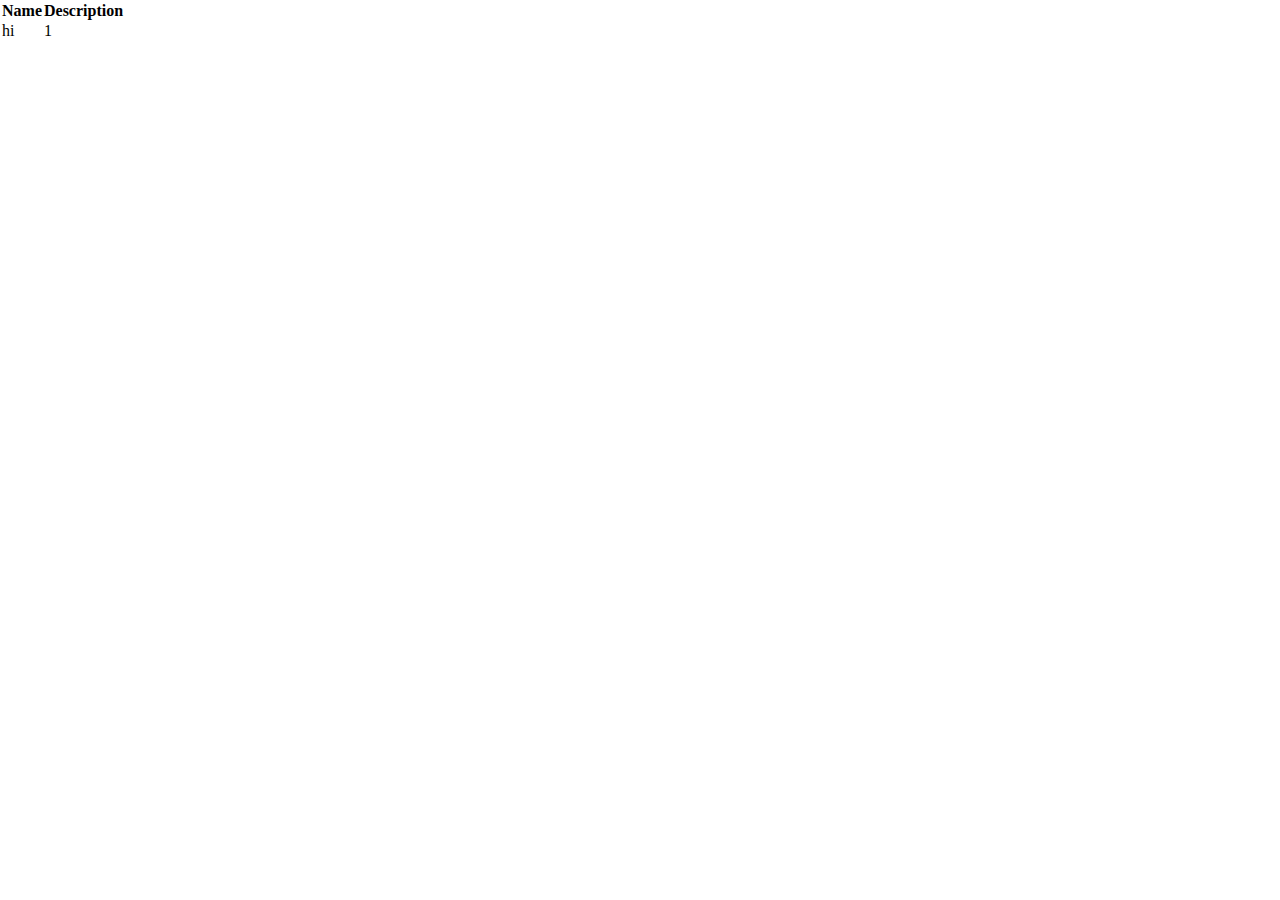
<file: datatable.html>
<!DOCTYPE html>
<html lang="en">

<head>
    <meta charset="UTF-8">
    <meta name="viewport" content="width=device-width, initial-scale=1.0">
    <title>Document</title>
    <link href="https://cdn.datatables.net/v/dt/jq-3.7.0/dt-1.13.5/datatables.min.css" rel="stylesheet" />
    <link href="./assets/css/styleform.css" rel="stylesheet" />

    <script src="https://cdn.datatables.net/v/dt/jq-3.7.0/dt-1.13.5/datatables.min.js"></script>
</head>

<body>
    <div id="toast"></div>
    <table id="datatable" class="table table-condensed">
        <thead>
            <tr>
                <th>Name</th>
                <th>Description</th>
                <!-- Add more headers as needed -->
            </tr>
        </thead>
        <tbody>
            <tr>
                <td>hi</td>
                <td>1</td>
                <!-- Add more cells as needed -->
            </tr>
        </tbody>
    </table>
    <div id="formio_form_iframe_container_4a8fadc6-e128-4129-868a-654310e2f7f4" class="formio_form_iframe_container">
    </div>
    <!-- <script src="http://127.0.0.1:8016/formio/static/src/js/get_utm_url.js"></script>
    <script>GetForm("http://127.0.0.1:8016/formio/public/form/new/4a8fadc6-e128-4129-868a-654310e2f7f4/", "4a8fadc6-e128-4129-868a-654310e2f7f4") </script>
    <script src="http://127.0.0.1:8016/formio/static/lib/iframe-resizer/iframeResizer.min.js"></script>
    <script> iFrameResize({ heightCalculationMethod: 'grow', }, '.formio_form_embed'); </script> -->


    <script>new DataTable('#datatable');</script>
</body>
<!-- <script>

    async function th_set_cookie() {
        let interval_number = 7
        let interval_type = 'days'
        let full_url = window.location.href
        let utmParams = {}
        if (full_url.split("?")[1] != null) {
            const params = new URLSearchParams(full_url.split("?")[1]);
            for (const [key, val] of params) {
                if (key.startsWith("utm_")) {
                    utmParams[key] = val;
                }
            }
        }
        url_fetch = 'http://localhost:8016/api/check_cookie'


        const myHeaders = {
            'Content-Type': 'application/json',
            'Access-Control-Allow-Origin': '*',
            "Access-Control-Allow-Headers": "Access-Control-Allow-Headers, Content-Type, Access-Control-Allow-Origin"
        }

        var requestOptions = {
            mode: "cors",
            method: 'GET',
            headers: myHeaders,
            redirect: 'follow'
        };

        let response = await fetch(url_fetch) ? await fetch(url_fetch) : undefined

        var data = response != undefined ? await response.json() : {};

        set_cookie = data['results'] != undefined ? data['results'] : {}

        interval_number = set_cookie['th_access_interval_number'] != undefined ? set_cookie['th_access_interval_number'] : 7
        interval_type = set_cookie['th_access_interval_type'] != undefined ? set_cookie['th_access_interval_type'] : 'days'

        // 1 ngay = 86400
        time_cookie_live = 86400

        if (interval_type == 'days') {
            time_cookie_live = interval_number * 24 * 60 * 60
        }

        else if (interval_type == 'hours') {
            time_cookie_live = interval_number * 60 * 60
        }

        else if (interval_type == 'minutes') {
            time_cookie_live = interval_number * 60
        }

        const expires = (new Date(Date.now() + time_cookie_live * 1000)).toUTCString();
        let utm_source = document.cookie.match(new RegExp('odoo_utm_source' + '=([^;]+)'))
        if (utm_source == null) {
            document.cookie = utmParams["utm_source"] != undefined ? "odoo_utm_source=" + utmParams['utm_source'] + "; expires=" + expires + "; path=/;" : ""
            document.cookie = utmParams["utm_campaign"] != undefined ? "odoo_utm_campaign=" + utmParams['utm_campaign'] + "; expires=" + expires + "; path=/;" : ""
            document.cookie = utmParams["utm_medium"] != undefined ? "odoo_utm_medium=" + utmParams['utm_medium'] + "; expires=" + expires + "; path=/;" : ""
        }
    }

    // document.load = th_set_cookie()




    async function getUser() {
        url_fetch = 'http://45.117.81.205:8069/api/v1/api_cookie/res.config.settings'
        // var myHeaders = new Headers();
        const headers = new Headers();
        headers.append("Authorization", "Basic" + 'dGVzdDoyNThlZmIyMy04Mzk0LTQ4ZDctYTk3Ny0xYTlmNjYyNGE3NmI');
        headers.append('Content-Type', 'application/json');

        fetch(url_fetch, {
            method: 'GET',
            headers: headers
        })
            .then(response => response.json())
            .then(data => console.log(JSON.stringify(data)))



        // await fetch(url_fetch, {
        //     method: 'GET',
        //     headers: myHeaders
        // }).then(response => response.text())
        //     .then(result => console.log(result))
        //     .catch(error => console.log('error', error));

    }

    document.load = getUser()


</script> -->
<script>
    // Toast function
    function showSuccessToast() {
        toast({
            title: "Thành công!",
            message: "Đăng nhập thành công.",
            type: "success",
            duration: 5000
        });
    }

    function showErrorToast() {
        toast({
            title: "Thất bại!",
            message: "Có lỗi xảy ra, vui lòng kiểm tra lại thông tin.",
            type: "error",
            duration: 5000
        });
    }

    function toast({
        title = "",
        message = "",
        type = "info",
        duration = 3000
    }) {
        const main = document.getElementById("toast");
        if (main) {
            const toast = document.createElement("div");

            //Auto remove toast
            const autoRemoveId = setTimeout(function () {
                main.removeChild(toast);
            }, duration + 1000);

            // Remove toast when clicked
            toast.onclick = function (e) {
                if (e.target.closest(".toast__close")) {
                    main.removeChild(toast);
                    clearTimeout(autoRemoveId);
                }
            };

            // cac loai icon
            const icons = {
                success: "fas fa-check-circle",
                info: "fas fa-info-circle",
                warning: "fas fa-exclamation-circle",
                error: "fas fa-exclamation-circle"
            };

            // khai bao type
            const icon = icons[type];
            const delay = (duration / 1000).toFixed(2);

            //add class
            toast.classList.add("toast", `toast--${type}`);

            toast.style.animation = `slideInLeft_1 ease .3s, fadeOut_1 linear 1s ${delay}s forwards`;
            //toast.style.animation = `slideInLeft_1 ease 1s`;

            toast.innerHTML = `
                    <div class="toast__icon">
                        <i class="${icon}"></i>
                    </div>
                    <div class="toast__body">
                        <h3 class="toast__title">${title}</h3>
                        <p class="toast__msg">${message}</p>
                    </div>
                    <div class="toast__close">
                        <i class="fas fa-times"></i>
                    </div>
                `;
            main.appendChild(toast);
        }
    }

</script>

</html>
</file>
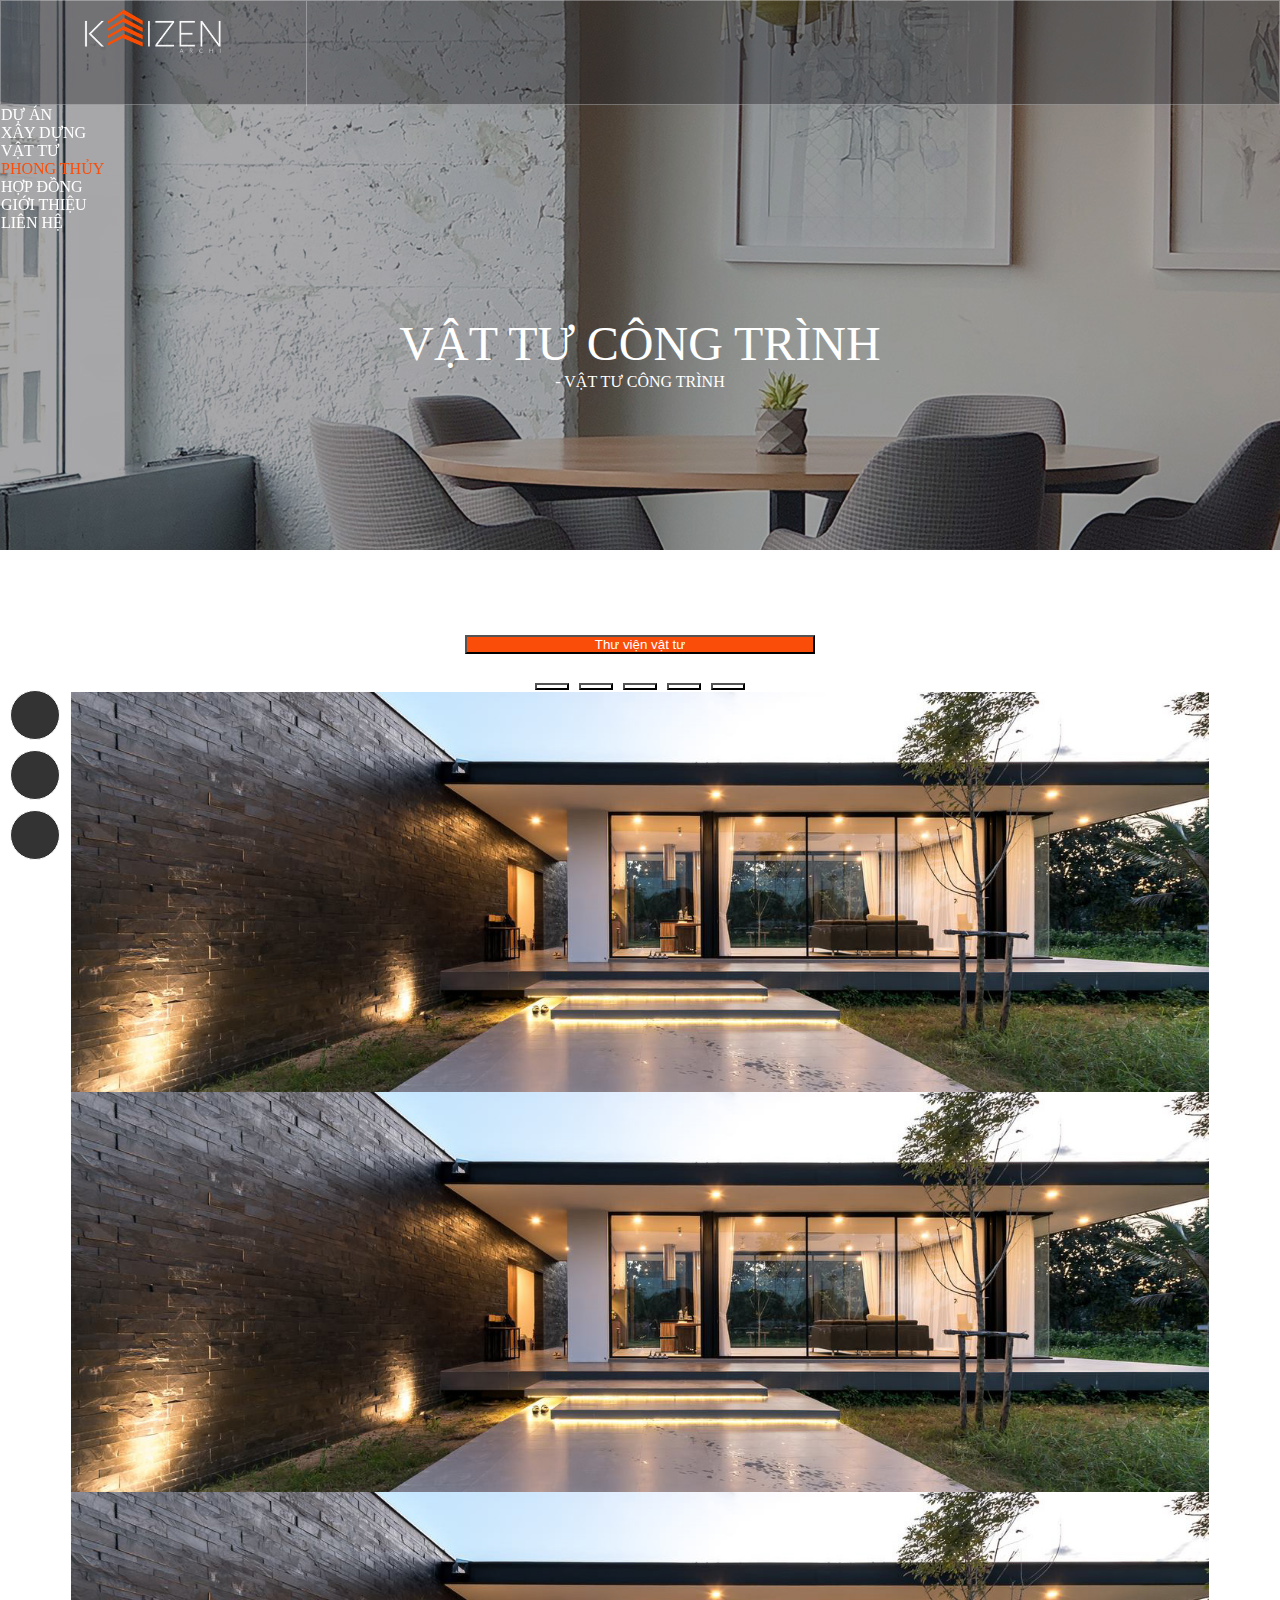
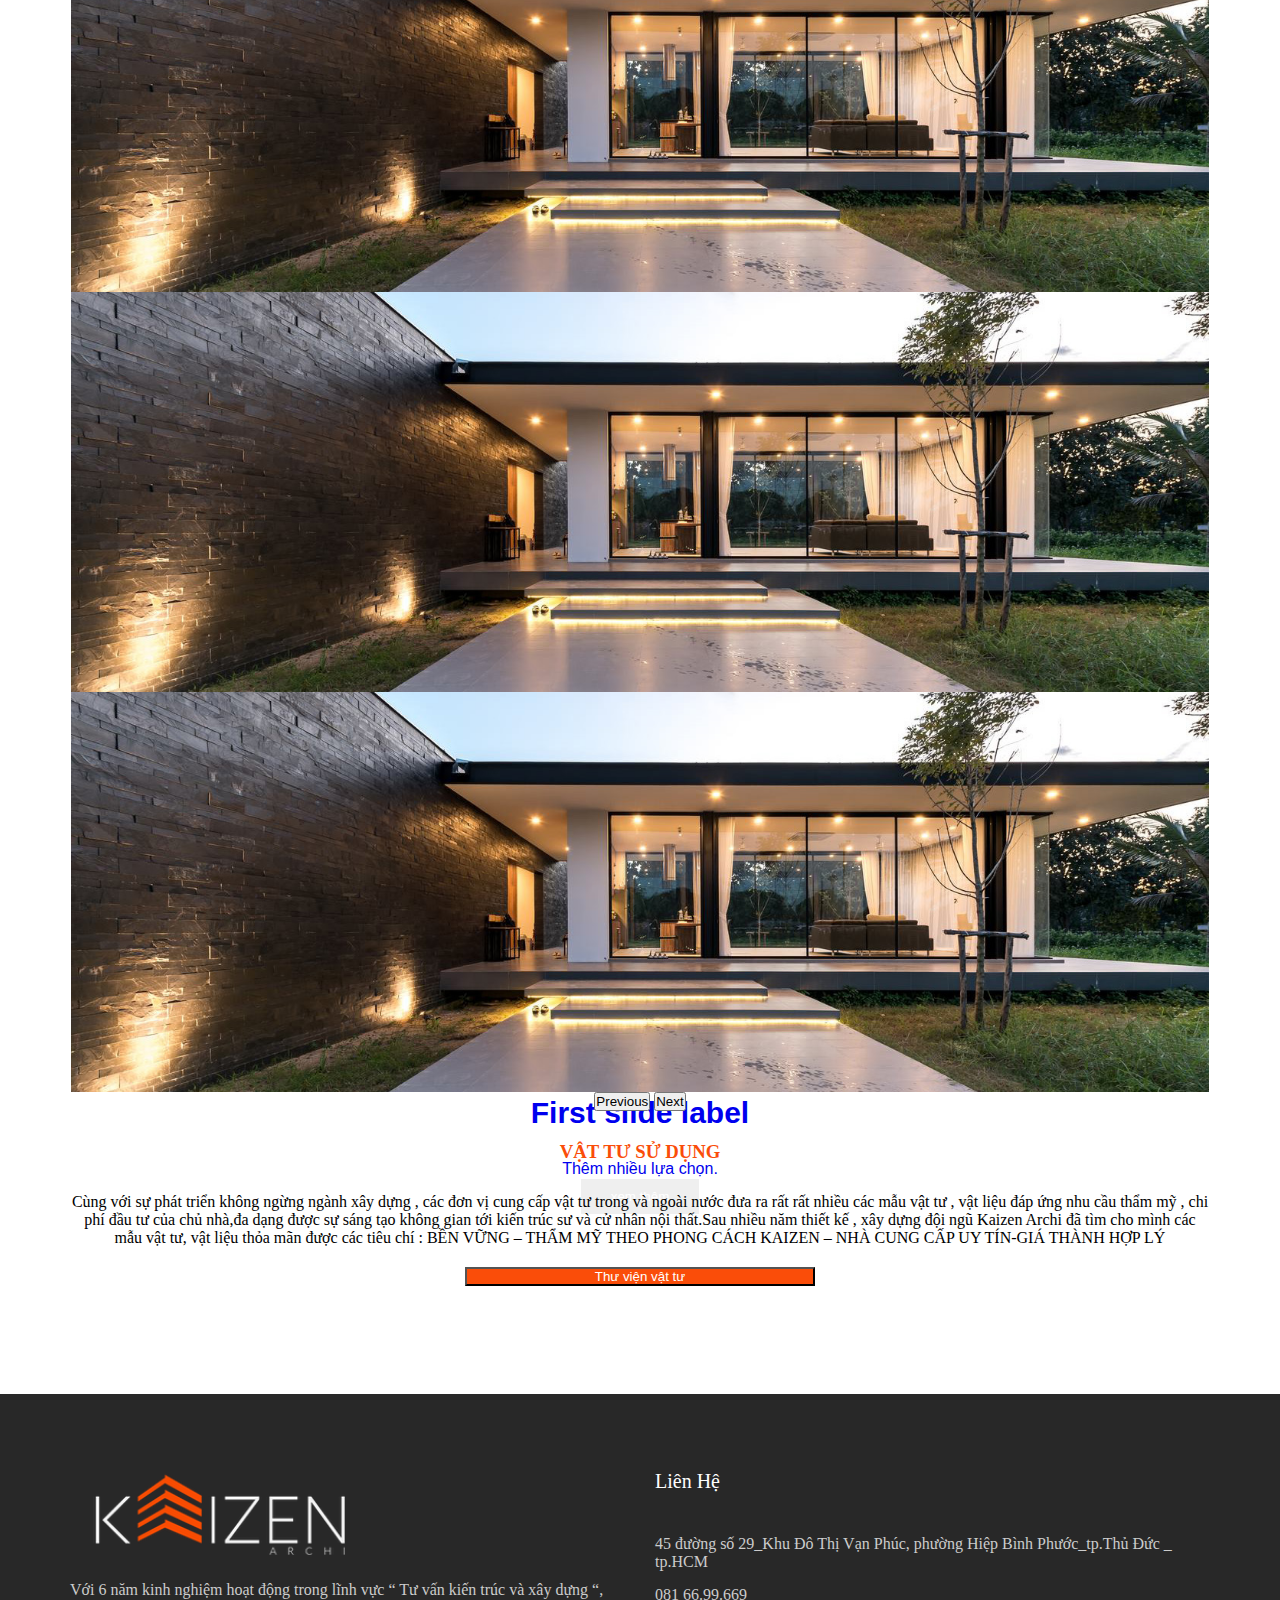
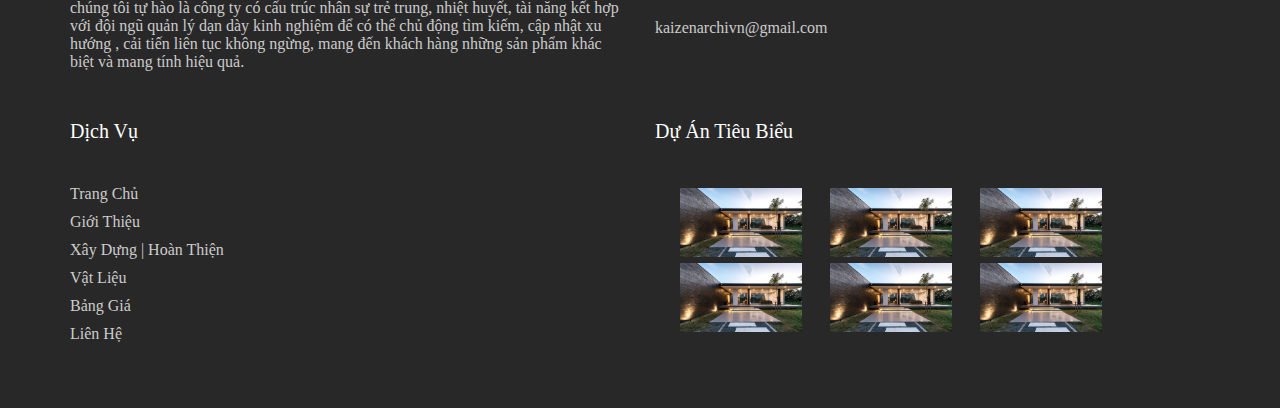
<file: fengshui.html>
<!DOCTYPE html>
<html lang="en">

<head>
    <meta charset="UTF-8">
    <meta http-equiv="X-UA-Compatible" content="IE=edge">
    <meta name="viewport" content="width=device-width, initial-scale=1.0">
    <meta name="description"
        content="Những dự án xây dựng hoàn thiện của công ty KAIZEN ARCHI. Kaizen Archi hoạt động trong lĩnh vực “Tư Vấn Kiến Trúc và Xây Dựng “ .Chúng tôi tiên phong chủ động trong việc tìm kiếm ,cải tiến liên tục để mang tới khách hàng sản phẩm tốt hơn , tối ưu hơn." />
    <meta property="og:locale" content="vi_VN" />
    <meta property="og:type" content="article" />
    <meta property="og:title"
        content="Các Dự Án Xây Dựng Hoàn Thiện - Công Ty Cổ Phần Kiến Trúc &amp; Xây Dựng KAIZEN ARCHI" />
    <meta property="og:description"
        content="Những dự án xây dựng hoàn thiện của công ty KAIZEN ARCHI. Kaizen Archi hoạt động trong lĩnh vực “Tư Vấn Kiến Trúc và Xây Dựng “ .Chúng tôi tiên phong chủ động trong việc tìm kiếm ,cải tiến liên tục để mang tới khách hàng sản phẩm tốt hơn , tối ưu hơn." />
    <meta property="og:url" content="https://kaizenarchi.vn/xay-dung-hoan-thien/" />
    <meta property="og:site_name" content="Kaizenarchi | Kiến Trúc, Nội Thất và Xây Dựng" />
    <meta property="article:modified_time" content="2021-07-29T09:21:09+00:00" />
    <meta property="og:image" content="https://kaizenarchi.vn/wp-content/uploads/2021/03/yta-villa4.jpg" />
    <meta property="og:image:width" content="1295" />
    <meta property="og:image:height" content="729" />
    <meta name="twitter:card" content="summary_large_image" />
    <meta name="twitter:label1" content="Ước tính thời gian đọc">
    <meta name="twitter:data1" content="3 phút">

    <title>VẬT TƯ CÔNG TRÌNH - Kaizen Archi</title>

    <link rel="stylesheet" href="https://fonts.googleapis.com/css?family=Raleway:400,200,300,800">
    <link href="https://cdn.jsdelivr.net/npm/bootstrap@5.0.2/dist/css/bootstrap.min.css" rel="stylesheet"
        integrity="sha384-EVSTQN3/azprG1Anm3QDgpJLIm9Nao0Yz1ztcQTwFspd3yD65VohhpuuCOmLASjC" crossorigin="anonymous">
    <link rel="stylesheet" href="https://cdnjs.cloudflare.com/ajax/libs/font-awesome/6.1.1/css/all.min.css"
        integrity="sha512-KfkfwYDsLkIlwQp6LFnl8zNdLGxu9YAA1QvwINks4PhcElQSvqcyVLLD9aMhXd13uQjoXtEKNosOWaZqXgel0g=="
        crossorigin="anonymous" referrerpolicy="no-referrer" />
    <link rel="stylesheet" href="./assets/css/style.css">
    <link rel="stylesheet" href="./assets/css/style1.css">
    <link rel="stylesheet" href="./assets/css/reponsive.css">
    <link rel="stylesheet" href="./assets/css/supplies.css">
</head>

<body>
    <div class="main">
        <nav id="header" class="navbar navbar-expand-lg ">
            <div class="container-fluid" style="width: 100%; height:100%;padding: 0;">
                <button class="btn-sidebar-left" onclick="openNavLeft()">
                    <i class="fa-solid fa-indent"></i>
                </button>
                <div class="logo">
                    <a class="navbar-brand" href="index.html">
                        <img class="default_logo" src="./assets/images/logo1.png" alt="image">
                    </a>
                </div>

                <div class="collapse navbar-collapse menu" id="navbarSupportedContent">
                    <div>
                        <ul class="navbar-nav  mb-2 mb-lg-0">
                            <li class="nav-item">
                                <a class="nav-link " aria-current="page" href="project.html">DỰ ÁN</a>
                            </li>
                            <li class="nav-item">
                                <a class="nav-link " aria-current="page" href="build.html">XÂY DỰNG</a>
                            </li>
                            <li class="nav-item">
                                <a class="nav-link " aria-current="page" href="supplies.html">vật tư</a>
                            </li>
                            <li class="nav-item">
                                <a class="nav-link active" aria-current="page" href="fengshui.html">phong thủy</a>
                            </li>
                            <li class="nav-item">
                                <a class="nav-link " aria-current="page" href="contract.html">hợp đồng</a>
                            </li>
                            <li class="nav-item">
                                <a class="nav-link " aria-current="page" href="instructor.html">Giới thiệu</a>
                            </li>
                            <li class="nav-item">
                                <a class="nav-link " aria-current="page" href="contact.html">Liên hệ</a>
                            </li>

                        </ul>
                    </div>
                </div>

                <div class="btn-right-area">
                    <i class="fa-solid fa-magnifying-glass btn-right" onclick="openSearch(this)"></i>

                    <i class="fa-solid fa-sliders btn-right btn-menu" onclick="openNav()"
                        style="border-left: 1px solid rgba(255, 255, 255, 0.3);"></i>
                </div>

                <div class="input_search js-btn-search">
                    <input type="text" placeholder="Search...">
                    <i class="fa-solid fa-magnifying-glass text-white icon_search" onclick="search()"></i>
                </div>
            </div>
        </nav>

        <!-- #page-header-image -->

        <div id="page-header-image">
            <div class="page-header_content">
                <p class="header_heading">VẬT TƯ CÔNG TRÌNH</p>
                <p>
                    <a href="index.html"><i class="fa-solid fa-house"></i></a>
                    <span>- VẬT TƯ CÔNG TRÌNH</span>
                </p>
            </div>
        </div>

        <div id="body">
            <div id="content">
                <div class="content-section">
                    <div class="supples-section">
                        <button class="btn elementor-button-wrapper"><i class="fa-solid fa-arrow-right-long"></i> Thư
                            viện vật tư </button>
                        <div id="carouselExampleCaptions" class="carousel slide" data-bs-ride="carousel">
                            <div class="carousel-indicators">
                                <button type="button" data-bs-target="#carouselExampleCaptions" data-bs-slide-to="0"
                                    class="active" aria-current="true" aria-label="Slide 1"></button>
                                <button type="button" data-bs-target="#carouselExampleCaptions" data-bs-slide-to="1"
                                    aria-label="Slide 2"></button>
                                <button type="button" data-bs-target="#carouselExampleCaptions" data-bs-slide-to="2"
                                    aria-label="Slide 3"></button>
                                <button type="button" data-bs-target="#carouselExampleCaptions" data-bs-slide-to="3"
                                    aria-label="Slide 4"></button>
                                <button type="button" data-bs-target="#carouselExampleCaptions" data-bs-slide-to="4"
                                    aria-label="Slide 5"></button>
                            </div>
                            <div class="carousel-inner">
                                <div class="carousel-item active">
                                    <a href="#">
                                        <img src="./assets/images/anh1.jpg" class="d-block w-100" alt="...">
                                        <div class="carousel-caption d-md-block">
                                            <p class="title">First slide label</p>
                                            <p>Thêm nhiều lựa chọn.</p>
                                            <button class="btn btn-see">xem thêm</button>
                                        </div>
                                    </a>

                                </div>
                                <div class="carousel-item">
                                    <a href="#">
                                        <img src="./assets/images/anh1.jpg" class="d-block w-100" alt="...">
                                        <div class="carousel-caption d-md-block">
                                            <p class="title">First slide label</p>
                                            <p>Thêm nhiều lựa chọn.</p>
                                            <button class="btn btn-see">xem thêm</button>
                                        </div>
                                    </a>
                                </div>
                                <div class="carousel-item">
                                    <a href="#">
                                        <img src="./assets/images/anh1.jpg" class="d-block w-100" alt="...">
                                        <div class="carousel-caption d-md-block">
                                            <p class="title">First slide label</p>
                                            <p>Thêm nhiều lựa chọn.</p>
                                            <button class="btn btn-see">xem thêm</button>
                                        </div>
                                    </a>
                                </div>
                                <div class="carousel-item">
                                    <a href="#">
                                        <img src="./assets/images/anh1.jpg" class="d-block w-100" alt="...">
                                        <div class="carousel-caption d-md-block">
                                            <p class="title">First slide label</p>
                                            <p>Thêm nhiều lựa chọn.</p>
                                            <button class="btn btn-see">xem thêm</button>
                                        </div>
                                    </a>
                                </div>
                                <div class="carousel-item">
                                    <a href="#">
                                        <img src="./assets/images/anh1.jpg" class="d-block w-100" alt="...">
                                        <div class="carousel-caption d-md-block">
                                            <p class="title">First slide label</p>
                                            <p>Thêm nhiều lựa chọn.</p>
                                            <button class="btn btn-see">xem thêm</button>
                                        </div>
                                    </a>
                                </div>
                            </div>
                            <button class="carousel-control-prev" type="button"
                                data-bs-target="#carouselExampleCaptions" data-bs-slide="prev">
                                <span class="carousel-control-prev-icon" aria-hidden="true"></span>
                                <span class="visually-hidden">Previous</span>
                            </button>
                            <button class="carousel-control-next" type="button"
                                data-bs-target="#carouselExampleCaptions" data-bs-slide="next">
                                <span class="carousel-control-next-icon" aria-hidden="true"></span>
                                <span class="visually-hidden">Next</span>
                            </button>
                        </div>
                        <div>
                            <h3 class="headding">VẬT TƯ SỬ DỤNG</h3>
                            <p class="text-about">Cùng với sự phát triển không ngừng ngành xây dựng , các đơn vị cung cấp vật
                                tư trong và ngoài nước đưa ra rất rất nhiều các mẫu vật tư , vật liệu đáp
                                ứng nhu cầu thẩm mỹ , chi phí đầu tư của chủ nhà,đa dạng được sự sáng tạo
                                không gian tới kiến trúc sư và cử nhân nội thất.Sau nhiều năm thiết kế , xây
                                dựng đội ngũ Kaizen Archi đã tìm cho mình các mẫu vật tư, vật liệu thỏa mãn
                                được các tiêu chí :

                                BỀN VỮNG – THẨM MỸ THEO PHONG CÁCH KAIZEN – NHÀ CUNG CẤP UY TÍN-GIÁ THÀNH HỢP
                                LÝ</p>
                        </div>
                        <button class="btn elementor-button-wrapper"><i class="fa-solid fa-arrow-right-long"></i> Thư
                            viện vật tư </button>

                    </div>
                </div>
            </div>
        </div>


        <div id="footer">
            <div class="footer-section list-item">
                <div class="item">
                    <div class="">
                        <img class="footer-logo" src="./assets/images/logo1.png" alt="">
                    </div>
                    <p class="footer-label">
                        Với 6 năm kinh nghiệm hoạt động trong lĩnh vực “ Tư vấn kiến trúc và xây dựng “, chúng tôi
                        tự hào là công ty có cấu trúc nhân sự trẻ trung, nhiệt huyết, tài năng kết hợp với đội ngũ
                        quản lý dạn dày kinh nghiệm để có thể chủ động tìm kiếm, cập nhật xu hướng , cải tiến liên
                        tục không ngừng, mang đến khách hàng những sản phẩm khác biệt và mang tính hiệu quả.
                    </p>
                    <p class="footer-link">
                        <a href="#">
                            <i class="fa-brands fa-facebook-f"></i>
                        </a>
                        <a href="#">
                            <i class="fa-brands fa-twitter"></i>
                        </a>
                        <a href="#">
                            <i class="fa-brands fa-instagram-square"></i>
                        </a>
                        <a href="#">
                            <i class="fa-brands fa-linkedin-in"></i>
                        </a>
                    </p>
                </div>
                <div class="item">
                    <div class="footer-header">
                        Liên Hệ
                    </div>
                    <div class="footer-info">
                        <div class="row row-infor">
                            <i class="fa-solid fa-location-dot col-2"></i>
                            <span class="col-9">
                                45 đường số 29_Khu Đô Thị Vạn Phúc, phường Hiệp Bình Phước_tp.Thủ Đức _ tp.HCM
                            </span>
                        </div>

                        <div class="row row-infor">
                            <i class="fa-solid fa-phone-volume col-2"></i>
                            <span class="col-9">
                                081 66.99.669
                            </span>
                        </div>

                        <div class="row row-infor">
                            <i class="fa-solid fa-at col-2"></i>
                            <span class="col-9">
                                kaizenarchivn@gmail.com
                            </span>
                        </div>
                    </div>

                </div>
                <div class="item">
                    <div class="footer-header">
                        Dịch Vụ
                    </div>
                    <div class="footer-info">
                        <ul>
                            <li class="item-link"><a href="#">Trang Chủ</a></li>
                            <li class="item-link"><a href="#">Giới Thiệu</a></li>
                            <li class="item-link"><a href="#">Xây Dựng | Hoàn Thiện</a></li>
                            <li class="item-link"><a href="#">Vật Liệu</a></li>
                            <li class="item-link"><a href="#">Bảng Giá</a></li>
                            <li class="item-link"><a href="#">Liên Hệ</a></li>
                        </ul>
                    </div>
                </div>
                <div class="item">
                    <div class="footer-header">
                        Dự Án Tiêu Biểu
                    </div>
                    <div class="list-footer-image row">
                        <div class="footer-image col-4">
                            <img src="./assets/images/anh1.jpg" alt="">
                        </div>
                        <div class="footer-image col-4">
                            <img src="./assets/images/anh1.jpg" alt="">
                        </div>
                        <div class="footer-image col-4">
                            <img src="./assets/images/anh1.jpg" alt="">
                        </div>
                        <div class="footer-image col-4">
                            <img src="./assets/images/anh1.jpg" alt="">
                        </div>
                        <div class="footer-image col-4">
                            <img src="./assets/images/anh1.jpg" alt="">
                        </div>
                        <div class="footer-image col-4">
                            <img src="./assets/images/anh1.jpg" alt="">

                        </div>
                    </div>
                </div>
            </div>
        </div>
    </div>
</body>


<div id="leftSibar" onclick="closeNavLeft()">
    <div id="leftSidenav" class="left-sidenav">
        <div class="leftSibar-menu_header">

            <div class="sidenav-image">
                <a href="#">

                    <img style="height: 48px;" src="./assets/images/logo1.png" alt="">
                </a>
            </div>
            <a href="javascript:void(0)" class="side-panel_close" onclick="closeNavLeft()">&times;</a>

        </div>
        <div class="leftSibar-body">
            <ul class="navbar-leftSibar  mb-2 mb-lg-0">
                <li class="leftSibar-item">
                    <a class="leftSibar-link active" aria-current="page" href="#skill">DỰ ÁN</a>
                </li>
                <li class="leftSibar-item">
                    <a class="leftSibar-link " aria-current="page" href="#">XÂY DỰNG</a>
                </li>
                <li class="leftSibar-item">
                    <a class="leftSibar-link " aria-current="page" href="#">vật tư</a>
                </li>
                <li class="leftSibar-item">
                    <a class="leftSibar-link " aria-current="page" href="#">phong thủy</a>
                </li>
                <li class="leftSibar-item">
                    <a class="leftSibar-link " aria-current="page" href="#">hợp đồng</a>
                </li>
                <li class="leftSibar-item">
                    <a class="leftSibar-link " aria-current="page" href="#">Giới thiệu</a>
                </li>
                <li class="leftSibar-item">
                    <a class="leftSibar-link " aria-current="page" href="#">Liên hệ</a>
                </li>

            </ul>
        </div>

    </div>
</div>

<div id="rightSidebar" onclick="closeNav()">
    <div id="mySidenav" class="sidenav">
        <a href="javascript:void(0)" class="side-panel_close" onclick="closeNav()">&times;</a>
        <div class="sidenav-body">
            <div class="sidenav-image">
                <img src="./assets/images/logo1.png" alt="">
                <span></span>
            </div>
            <div>
                <h3>Liên Hệ</h3>
                <div class="sidebar-info">
                    <div class="row row-infor">
                        <i class="fa-solid fa-location-dot col-1"></i>
                        <span class="col-9">
                            45 đường số 29_Khu Đô Thị Vạn Phúc, phường Hiệp Bình Phước_tp.Thủ Đức _ tp.HCM
                        </span>
                    </div>

                    <div class="row row-infor">
                        <i class="fa-solid fa-phone-volume col-1"></i>
                        <span class="col-9">
                            081 66.99.669
                        </span>
                    </div>

                    <div class="row row-infor">
                        <i class="fa-solid fa-at col-1"></i>
                        <span class="col-9">
                            kaizenarchivn@gmail.com
                        </span>
                    </div>
                </div>
            </div>

            <div>
                <h3>Folow Us</h3>
                <p class="sidebar-link">
                    <a href="#">
                        <i class="fa-brands fa-facebook-f"></i>
                    </a>
                    <a href="#">
                        <i class="fa-brands fa-twitter"></i>
                    </a>
                    <a href="#">
                        <i class="fa-brands fa-instagram-square"></i>
                    </a>
                    <a href="#">
                        <i class="fa-brands fa-linkedin-in"></i>
                    </a>
                </p>
            </div>

        </div>
    </div>
</div>

<div id="go-top">
    <div>
        <a href="#">
            <i class="fa-solid fa-arrow-up"></i>
        </a>
    </div>

</div>
<!-- {{-- contact --}} -->
<div id="contact-scroll">
    <ul class="list-menu ">
        <li class="item-menu bg-dark" style="border: 1px solid white">
            <a href="https://www.facebook.com/profile.php?id=100027403417499" target="_blank">
                <i class="fa-brands fa-facebook-messenger"></i>
                <span class="item-menu-plugin">Facebook Messenger</span>
            </a>
        </li>
        <li class="item-menu bg-dark" style="border: 1px solid white">
            <a href="tel:0974231842">
                <i class="fa-solid fa-mobile-screen-button"></i>
                <span class="item-menu-plugin">Hotline: 0974231842</span>
            </a>

        </li>
        <li class="item-menu bg-dark" style="border: 1px solid white">
            <a href="mailto:nguyenbac220994@gmail.com">
                <i class="fa-solid fa-envelope"></i>
                <span class="item-menu-plugin">email:az@gmail.com</span>
            </a>

        </li>
    </ul>
</div>




<script src="https://cdn.jsdelivr.net/npm/bootstrap@5.0.2/dist/js/bootstrap.bundle.min.js"
    integrity="sha384-MrcW6ZMFYlzcLA8Nl+NtUVF0sA7MsXsP1UyJoMp4YLEuNSfAP+JcXn/tWtIaxVXM"
    crossorigin="anonymous"></script>

<script src="https://code.jquery.com/jquery-3.6.0.min.js"
    integrity="sha256-/xUj+3OJU5yExlq6GSYGSHk7tPXikynS7ogEvDej/m4=" crossorigin="anonymous"></script>

<script src="./assets/js/main.js"></script>

</html>
</file>
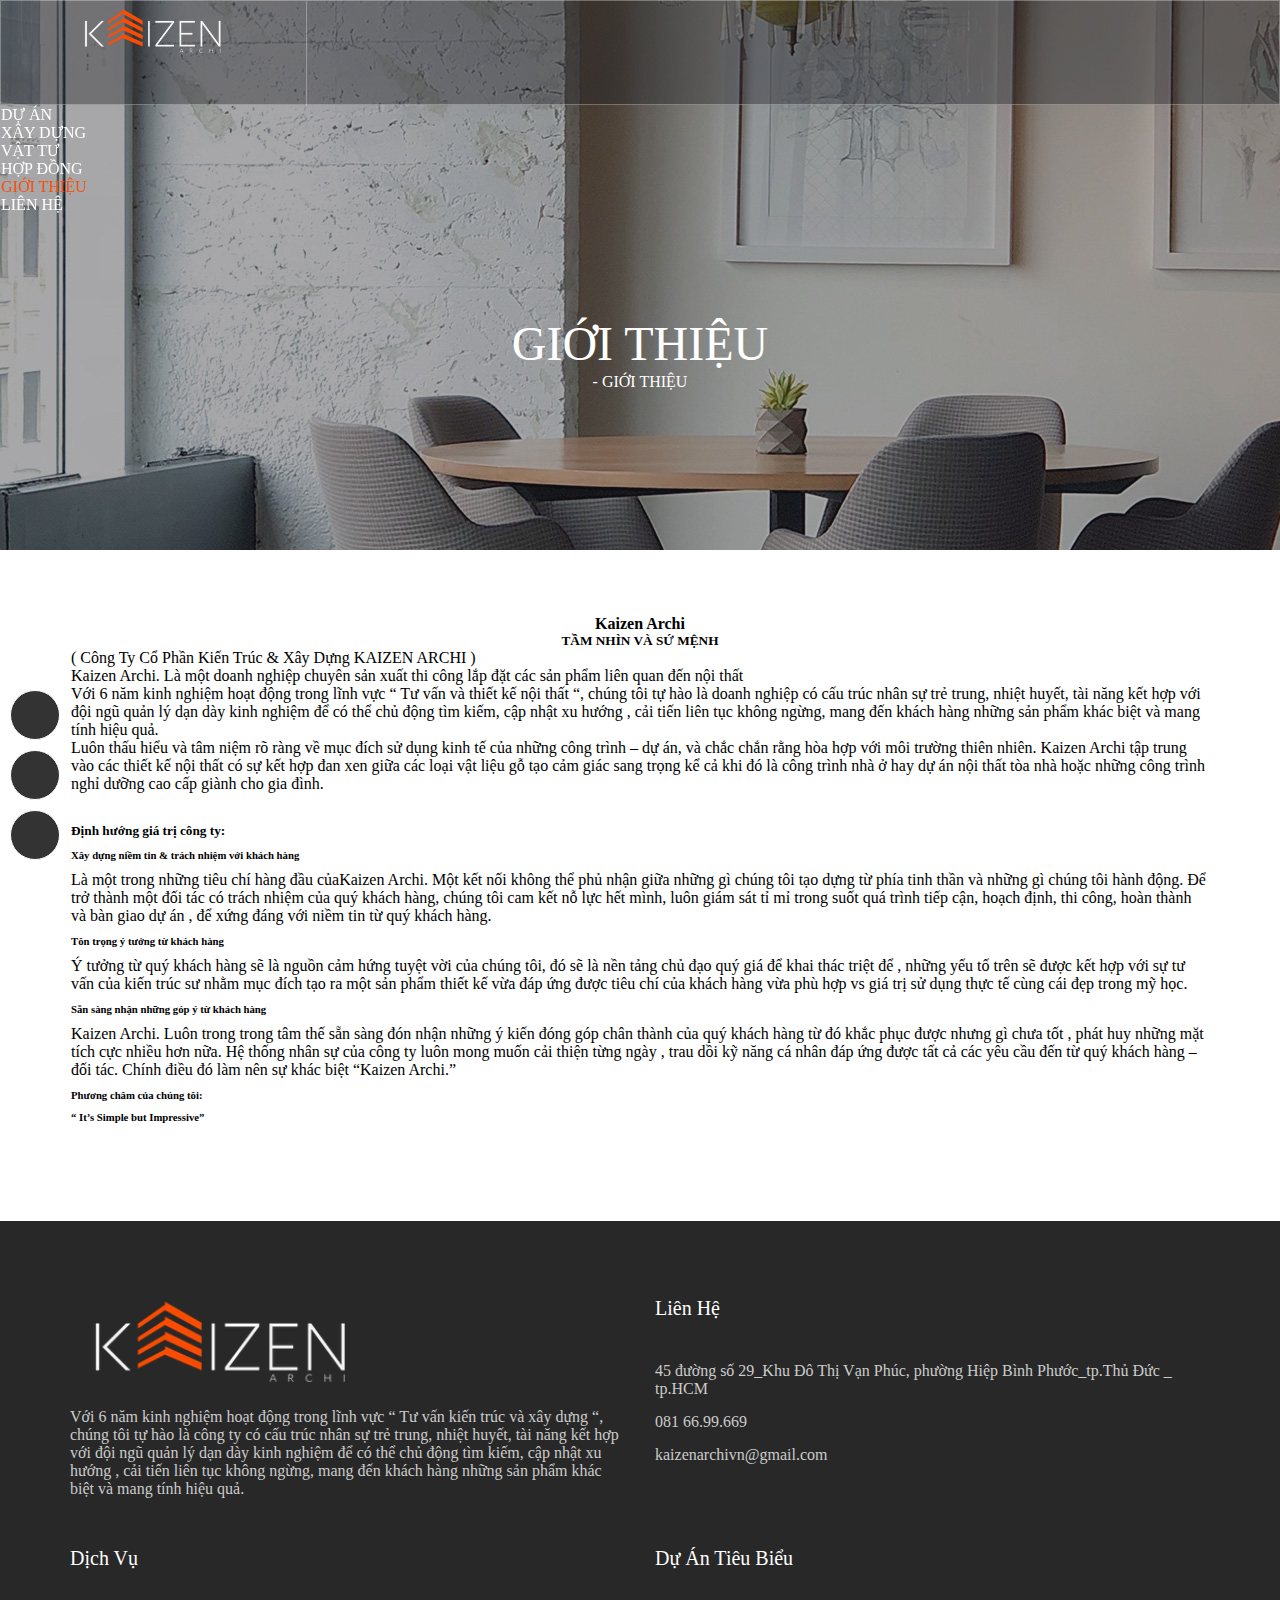
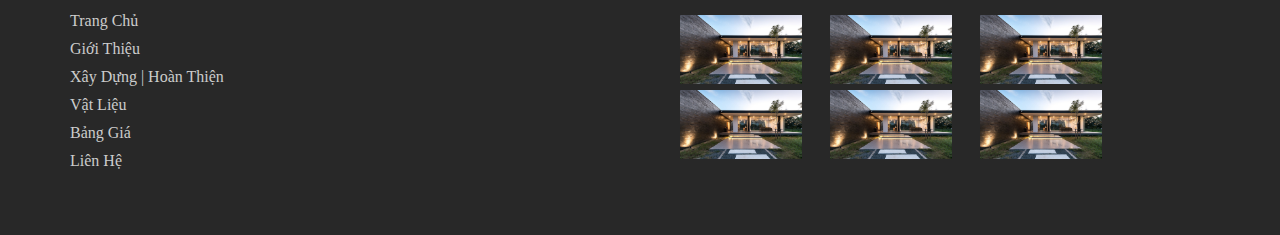
<file: instructor.html>
<!DOCTYPE html>
<html lang="en">

<head>
    <meta charset="UTF-8">
    <meta http-equiv="X-UA-Compatible" content="IE=edge">
    <meta name="viewport" content="width=device-width, initial-scale=1.0">
    <meta name="description"
        content="Những dự án xây dựng hoàn thiện của công ty KAIZEN ARCHI. Kaizen Archi hoạt động trong lĩnh vực “Tư Vấn Kiến Trúc và Xây Dựng “ .Chúng tôi tiên phong chủ động trong việc tìm kiếm ,cải tiến liên tục để mang tới khách hàng sản phẩm tốt hơn , tối ưu hơn." />
    <meta property="og:locale" content="vi_VN" />
    <meta property="og:type" content="article" />
    <meta property="og:title"
        content="Các Dự Án Xây Dựng Hoàn Thiện - Công Ty Cổ Phần Kiến Trúc &amp; Xây Dựng KAIZEN ARCHI" />
    <meta property="og:description"
        content="Những dự án xây dựng hoàn thiện của công ty KAIZEN ARCHI. Kaizen Archi hoạt động trong lĩnh vực “Tư Vấn Kiến Trúc và Xây Dựng “ .Chúng tôi tiên phong chủ động trong việc tìm kiếm ,cải tiến liên tục để mang tới khách hàng sản phẩm tốt hơn , tối ưu hơn." />
    <meta property="og:url" content="https://kaizenarchi.vn/xay-dung-hoan-thien/" />
    <meta property="og:site_name" content="Kaizenarchi | Kiến Trúc, Nội Thất và Xây Dựng" />
    <meta property="article:modified_time" content="2021-07-29T09:21:09+00:00" />
    <meta property="og:image" content="https://kaizenarchi.vn/wp-content/uploads/2021/03/yta-villa4.jpg" />
    <meta property="og:image:width" content="1295" />
    <meta property="og:image:height" content="729" />
    <meta name="twitter:card" content="summary_large_image" />
    <meta name="twitter:label1" content="Ước tính thời gian đọc">
    <meta name="twitter:data1" content="3 phút">

    <title>GIỚI THIỆU - Kaizen Archi</title>

    <link rel="stylesheet" href="https://fonts.googleapis.com/css?family=Raleway:400,200,300,800">
    <link href="https://cdn.jsdelivr.net/npm/bootstrap@5.0.2/dist/css/bootstrap.min.css" rel="stylesheet"
        integrity="sha384-EVSTQN3/azprG1Anm3QDgpJLIm9Nao0Yz1ztcQTwFspd3yD65VohhpuuCOmLASjC" crossorigin="anonymous">
    <link rel="stylesheet" href="https://cdnjs.cloudflare.com/ajax/libs/font-awesome/6.1.1/css/all.min.css"
        integrity="sha512-KfkfwYDsLkIlwQp6LFnl8zNdLGxu9YAA1QvwINks4PhcElQSvqcyVLLD9aMhXd13uQjoXtEKNosOWaZqXgel0g=="
        crossorigin="anonymous" referrerpolicy="no-referrer" />
    <link rel="stylesheet" href="./assets/css/style.css">
    <link rel="stylesheet" href="./assets/css/style1.css">
    <link rel="stylesheet" href="./assets/css/reponsive.css">
</head>

<body>
    <div class="main">
        <nav id="header" class="navbar navbar-expand-lg ">
            <div class="container-fluid" style="width: 100%; height:100%;padding: 0;">
                <button class="btn-sidebar-left" onclick="openNavLeft()">
                    <i class="fa-solid fa-indent"></i>
                </button>
                <div class="logo">
                    <a class="navbar-brand" href="index.html">
                        <img class="default_logo" src="./assets/images/logo1.png" alt="image">
                    </a>
                </div>

                <div class="collapse navbar-collapse menu" id="navbarSupportedContent">
                    <div>
                        <ul class="navbar-nav  mb-2 mb-lg-0">
                            <li class="nav-item">
                                <a class="nav-link " aria-current="page" href="project.html">DỰ ÁN</a>
                            </li>
                            <li class="nav-item">
                                <a class="nav-link " aria-current="page" href="build.html">XÂY DỰNG</a>
                            </li>
                            <li class="nav-item">
                                <a class="nav-link " aria-current="page" href="supplies.html">vật tư</a>
                            </li>
                            <li class="nav-item">
                                <a class="nav-link " aria-current="page" href="contract.html">hợp đồng</a>
                            </li>
                            <li class="nav-item">
                                <a class="nav-link active" aria-current="page" href="instructor.html">Giới thiệu</a>
                            </li>
                            <li class="nav-item">
                                <a class="nav-link " aria-current="page" href="contact.html">Liên hệ</a>
                            </li>

                        </ul>
                    </div>
                </div>

                <div class="btn-right-area">
                    <i class="fa-solid fa-magnifying-glass btn-right" onclick="openSearch(this)"></i>

                    <i class="fa-solid fa-sliders btn-right btn-menu" onclick="openNav()"
                        style="border-left: 1px solid rgba(255, 255, 255, 0.3);"></i>
                </div>

                <div class="input_search js-btn-search">
                    <input type="text" placeholder="Search...">
                    <i class="fa-solid fa-magnifying-glass text-white icon_search" onclick="search()"></i>
                </div>
            </div>
        </nav>

        <!-- #page-header-image -->

        <div id="page-header-image">
            <div class="page-header_content">
                <p class="header_heading">GIỚI THIỆU</p>
                <p>
                    <a href="index.html"><i class="fa-solid fa-house"></i></a>
                    <span>- GIỚI THIỆU</span>
                </p>
            </div>
        </div>

        <div id="body">
            <div id="content">
                <div class="content-section" id="about">
                    <h4 class="" style="text-align: center">
                       Kaizen Archi
                    </h4>
                    <h5 class="" style="text-align: center">
                        TẦM NHÌN VÀ SỨ MỆNH
                    </h5>
                    <p class="section-sub-heading">( Công Ty Cổ Phần Kiến Trúc & Xây Dựng KAIZEN ARCHI )</p>
                    <p class="text-about mr-lf">
                       Kaizen Archi. Là một doanh nghiệp chuyên sản
                        xuất thi công lắp đặt các sản phẩm liên quan đến nội thất
                    </p>
                    <p class="text-about ">
                        <span class="mr-lf">Với 6 </span> năm kinh nghiệm hoạt động trong lĩnh vực “ Tư vấn và thiết kế
                        nội thất “,
                        chúng tôi tự hào là doanh nghiệp có cấu trúc nhân sự trẻ trung, nhiệt huyết,
                        tài năng kết hợp với đội ngũ quản lý dạn dày kinh nghiệm để có thể chủ động
                        tìm kiếm, cập nhật xu hướng , cải tiến liên tục không ngừng, mang đến khách hàng
                        những sản phẩm khác biệt và mang tính hiệu quả.
                    </p>
                    <p class="text-about">
                        <span class="mr-lf">Luôn</span> thấu hiểu và tâm niệm rõ ràng về mục đích sử dụng kinh tế của
                        những công trình – dự án, và chắc chắn rằng hòa hợp với môi trường thiên nhiên. Kaizen Archi tập trung vào các thiết kế nội
                        thất có sự kết hợp đan xen giữa các loại vật liệu gỗ tạo cảm giác sang trọng kể cả khi đó là
                        công trình nhà ở hay dự án nội thất tòa nhà hoặc những công trình nghỉ dưỡng cao cấp
                        giành cho gia đình.
                    </p>

                    <h5 style="margin: 30px 0 0 0" class="italic margin-30">
                        Định hướng giá trị công ty:
                    </h5>
                    <h6 class="italic margin_top-10 margin_top-10">
                        Xây dựng niềm tin & trách nhiệm với khách hàng
                    </h6>
                    <p class="text-about">
                        <span class="mr-lf"></span>Là một trong những tiêu chí hàng đầu củaKaizen Archi.
                        Một kết nối không thể phủ nhận giữa những gì chúng tôi tạo dựng từ phía tinh
                        thần và những gì chúng tôi hành động. Để trở thành một đối tác có trách nhiệm
                        của quý khách hàng, chúng tôi cam kết nỗ lực hết mình, luôn giám sát tỉ mỉ
                        trong suốt quá trình tiếp cận, hoạch định, thi công,
                        hoàn thành và bàn giao dự án , để xứng đáng với niềm tin từ quý khách hàng.
                    </p>

                    <h6 class="italic margin_top-10">
                        Tôn trọng ý tưởng từ khách hàng
                    </h6>
                    <p class="text-about">
                        <span class="mr-lf"></span>Ý tưởng từ quý khách hàng sẽ là nguồn cảm hứng tuyệt vời của chúng
                        tôi,
                        đó sẽ là nền tảng chủ đạo quý giá để khai thác triệt để , những yếu tố trên sẽ được kết hợp
                        với sự tư vấn của kiến trúc sư nhằm mục đích tạo ra một sản phẩm thiết kế vừa đáp ứng được
                        tiêu chí của khách hàng vừa phù hợp vs giá trị sử dụng thực tế cùng cái đẹp trong mỹ học.
                    </p>

                    <h6 class="italic margin_top-10">
                        Sẵn sàng nhận những góp ý từ khách hàng
                    </h6>
                    <p class="text-about">
                        <span class="mr-lf"></span>Kaizen Archi. Luôn trong trong tâm thế sẵn sàng đón nhận
                        những ý kiến đóng góp chân thành
                        của quý khách hàng từ đó khắc phục được nhưng gì chưa tốt , phát huy những mặt tích cực nhiều
                        hơn nữa. Hệ thống nhân sự của công ty luôn mong muốn cải thiện từng ngày , trau dồi kỹ năng
                        cá nhân đáp ứng được tất cả các yêu cầu đến từ quý khách hàng – đối tác. Chính điều đó làm nên
                        sự khác biệt “Kaizen Archi.”
                    </p>

                    <h6 class="italic margin_top-10">
                        Phương châm của chúng tôi:
                    </h6>
                    <h6 class="italic margin_top-10">
                        “ It’s Simple but Impressive”
                    </h6>

                </div>
            </div>
        </div>


        <div id="footer">
            <div class="footer-section list-item">
                <div class="item">
                    <div class="">
                        <img class="footer-logo" src="./assets/images/logo1.png" alt="">
                    </div>
                    <p class="footer-label">
                        Với 6 năm kinh nghiệm hoạt động trong lĩnh vực “ Tư vấn kiến trúc và xây dựng “, chúng tôi
                        tự hào là công ty có cấu trúc nhân sự trẻ trung, nhiệt huyết, tài năng kết hợp với đội ngũ
                        quản lý dạn dày kinh nghiệm để có thể chủ động tìm kiếm, cập nhật xu hướng , cải tiến liên
                        tục không ngừng, mang đến khách hàng những sản phẩm khác biệt và mang tính hiệu quả.
                    </p>
                    <p class="footer-link">
                        <a href="#">
                            <i class="fa-brands fa-facebook-f"></i>
                        </a>
                        <a href="#">
                            <i class="fa-brands fa-twitter"></i>
                        </a>
                        <a href="#">
                            <i class="fa-brands fa-instagram-square"></i>
                        </a>
                        <a href="#">
                            <i class="fa-brands fa-linkedin-in"></i>
                        </a>
                    </p>
                </div>
                <div class="item">
                    <div class="footer-header">
                        Liên Hệ
                    </div>
                    <div class="footer-info">
                        <div class="row row-infor">
                            <i class="fa-solid fa-location-dot col-2"></i>
                            <span class="col-9">
                                45 đường số 29_Khu Đô Thị Vạn Phúc, phường Hiệp Bình Phước_tp.Thủ Đức _ tp.HCM
                            </span>
                        </div>

                        <div class="row row-infor">
                            <i class="fa-solid fa-phone-volume col-2"></i>
                            <span class="col-9">
                                081 66.99.669
                            </span>
                        </div>

                        <div class="row row-infor">
                            <i class="fa-solid fa-at col-2"></i>
                            <span class="col-9">
                                kaizenarchivn@gmail.com
                            </span>
                        </div>
                    </div>

                </div>
                <div class="item">
                    <div class="footer-header">
                        Dịch Vụ
                    </div>
                    <div class="footer-info">
                        <ul>
                            <li class="item-link"><a href="#">Trang Chủ</a></li>
                            <li class="item-link"><a href="#">Giới Thiệu</a></li>
                            <li class="item-link"><a href="#">Xây Dựng | Hoàn Thiện</a></li>
                            <li class="item-link"><a href="#">Vật Liệu</a></li>
                            <li class="item-link"><a href="#">Bảng Giá</a></li>
                            <li class="item-link"><a href="#">Liên Hệ</a></li>
                        </ul>
                    </div>
                </div>
                <div class="item">
                    <div class="footer-header">
                        Dự Án Tiêu Biểu
                    </div>
                    <div class="list-footer-image row">
                        <div class="footer-image col-4">
                            <img src="./assets/images/anh1.jpg" alt="">
                        </div>
                        <div class="footer-image col-4">
                            <img src="./assets/images/anh1.jpg" alt="">
                        </div>
                        <div class="footer-image col-4">
                            <img src="./assets/images/anh1.jpg" alt="">
                        </div>
                        <div class="footer-image col-4">
                            <img src="./assets/images/anh1.jpg" alt="">
                        </div>
                        <div class="footer-image col-4">
                            <img src="./assets/images/anh1.jpg" alt="">
                        </div>
                        <div class="footer-image col-4">
                            <img src="./assets/images/anh1.jpg" alt="">

                        </div>
                    </div>
                </div>
            </div>
        </div>
    </div>
</body>


<div id="leftSibar" onclick="closeNavLeft()">
    <div id="leftSidenav" class="left-sidenav">
        <div class="leftSibar-menu_header">

            <div class="sidenav-image">
                <a href="#">

                    <img style="height: 48px;" src="./assets/images/logo1.png" alt="">
                </a>
            </div>
            <a href="javascript:void(0)" class="side-panel_close" onclick="closeNavLeft()">&times;</a>

        </div>
        <div class="leftSibar-body">
            <ul class="navbar-leftSibar  mb-2 mb-lg-0">
                <li class="leftSibar-item">
                    <a class="leftSibar-link active" aria-current="page" href="#skill">DỰ ÁN</a>
                </li>
                <li class="leftSibar-item">
                    <a class="leftSibar-link " aria-current="page" href="#">XÂY DỰNG</a>
                </li>
                <li class="leftSibar-item">
                    <a class="leftSibar-link " aria-current="page" href="#">vật tư</a>
                </li>
               
                <li class="leftSibar-item">
                    <a class="leftSibar-link " aria-current="page" href="#">hợp đồng</a>
                </li>
                <li class="leftSibar-item">
                    <a class="leftSibar-link " aria-current="page" href="#">Giới thiệu</a>
                </li>
                <li class="leftSibar-item">
                    <a class="leftSibar-link " aria-current="page" href="#">Liên hệ</a>
                </li>

            </ul>
        </div>

    </div>
</div>

<div id="rightSidebar" onclick="closeNav()">
    <div id="mySidenav" class="sidenav">
        <a href="javascript:void(0)" class="side-panel_close" onclick="closeNav()">&times;</a>
        <div class="sidenav-body">
            <div class="sidenav-image">
                <img src="./assets/images/logo1.png" alt="">
                <span></span>
            </div>
            <div>
                <h3>Liên Hệ</h3>
                <div class="sidebar-info">
                    <div class="row row-infor">
                        <i class="fa-solid fa-location-dot col-1"></i>
                        <span class="col-9">
                            45 đường số 29_Khu Đô Thị Vạn Phúc, phường Hiệp Bình Phước_tp.Thủ Đức _ tp.HCM
                        </span>
                    </div>

                    <div class="row row-infor">
                        <i class="fa-solid fa-phone-volume col-1"></i>
                        <span class="col-9">
                            081 66.99.669
                        </span>
                    </div>

                    <div class="row row-infor">
                        <i class="fa-solid fa-at col-1"></i>
                        <span class="col-9">
                            kaizenarchivn@gmail.com
                        </span>
                    </div>
                </div>
            </div>

            <div>
                <h3>Folow Us</h3>
                <p class="sidebar-link">
                    <a href="#">
                        <i class="fa-brands fa-facebook-f"></i>
                    </a>
                    <a href="#">
                        <i class="fa-brands fa-twitter"></i>
                    </a>
                    <a href="#">
                        <i class="fa-brands fa-instagram-square"></i>
                    </a>
                    <a href="#">
                        <i class="fa-brands fa-linkedin-in"></i>
                    </a>
                </p>
            </div>

        </div>
    </div>
</div>

<div id="go-top">
    <div>
        <a href="#">
            <i class="fa-solid fa-arrow-up"></i>
        </a>
    </div>

</div>
<!-- {{-- contact --}} -->
<div id="contact-scroll">
    <ul class="list-menu ">
        <li class="item-menu bg-dark" style="border: 1px solid white">
            <a href="https://www.facebook.com/profile.php?id=100027403417499" target="_blank">
                <i class="fa-brands fa-facebook-messenger"></i>
                <span class="item-menu-plugin">Facebook Messenger</span>
            </a>
        </li>
        <li class="item-menu bg-dark" style="border: 1px solid white">
            <a href="tel:0974231842">
                <i class="fa-solid fa-mobile-screen-button"></i>
                <span class="item-menu-plugin">Hotline: 0974231842</span>
            </a>

        </li>
        <li class="item-menu bg-dark" style="border: 1px solid white">
            <a href="mailto:nguyenbac220994@gmail.com">
                <i class="fa-solid fa-envelope"></i>
                <span class="item-menu-plugin">email:az@gmail.com</span>
            </a>

        </li>
    </ul>
</div>




<script src="https://cdn.jsdelivr.net/npm/bootstrap@5.0.2/dist/js/bootstrap.bundle.min.js"
    integrity="sha384-MrcW6ZMFYlzcLA8Nl+NtUVF0sA7MsXsP1UyJoMp4YLEuNSfAP+JcXn/tWtIaxVXM"
    crossorigin="anonymous"></script>

<script src="https://code.jquery.com/jquery-3.6.0.min.js"
    integrity="sha256-/xUj+3OJU5yExlq6GSYGSHk7tPXikynS7ogEvDej/m4=" crossorigin="anonymous"></script>

<script src="./assets/js/main.js"></script>

</html>
</file>
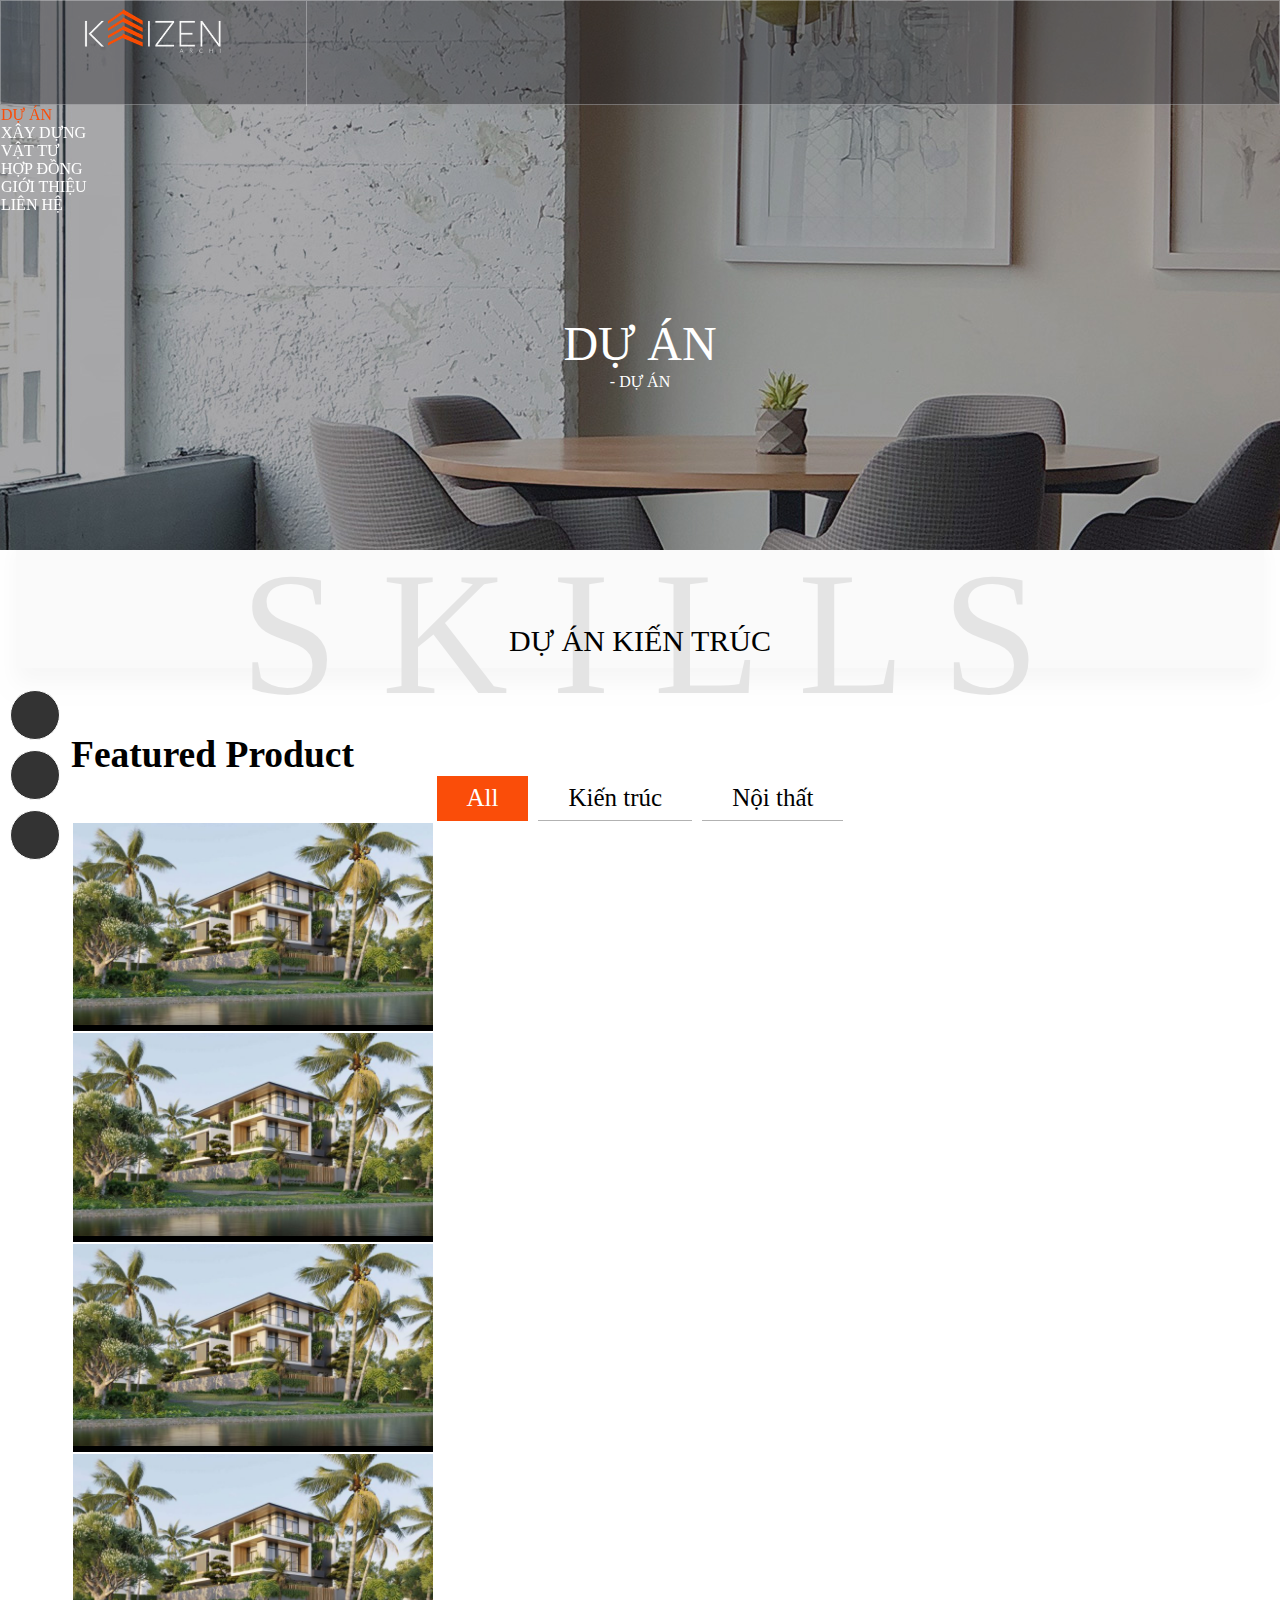
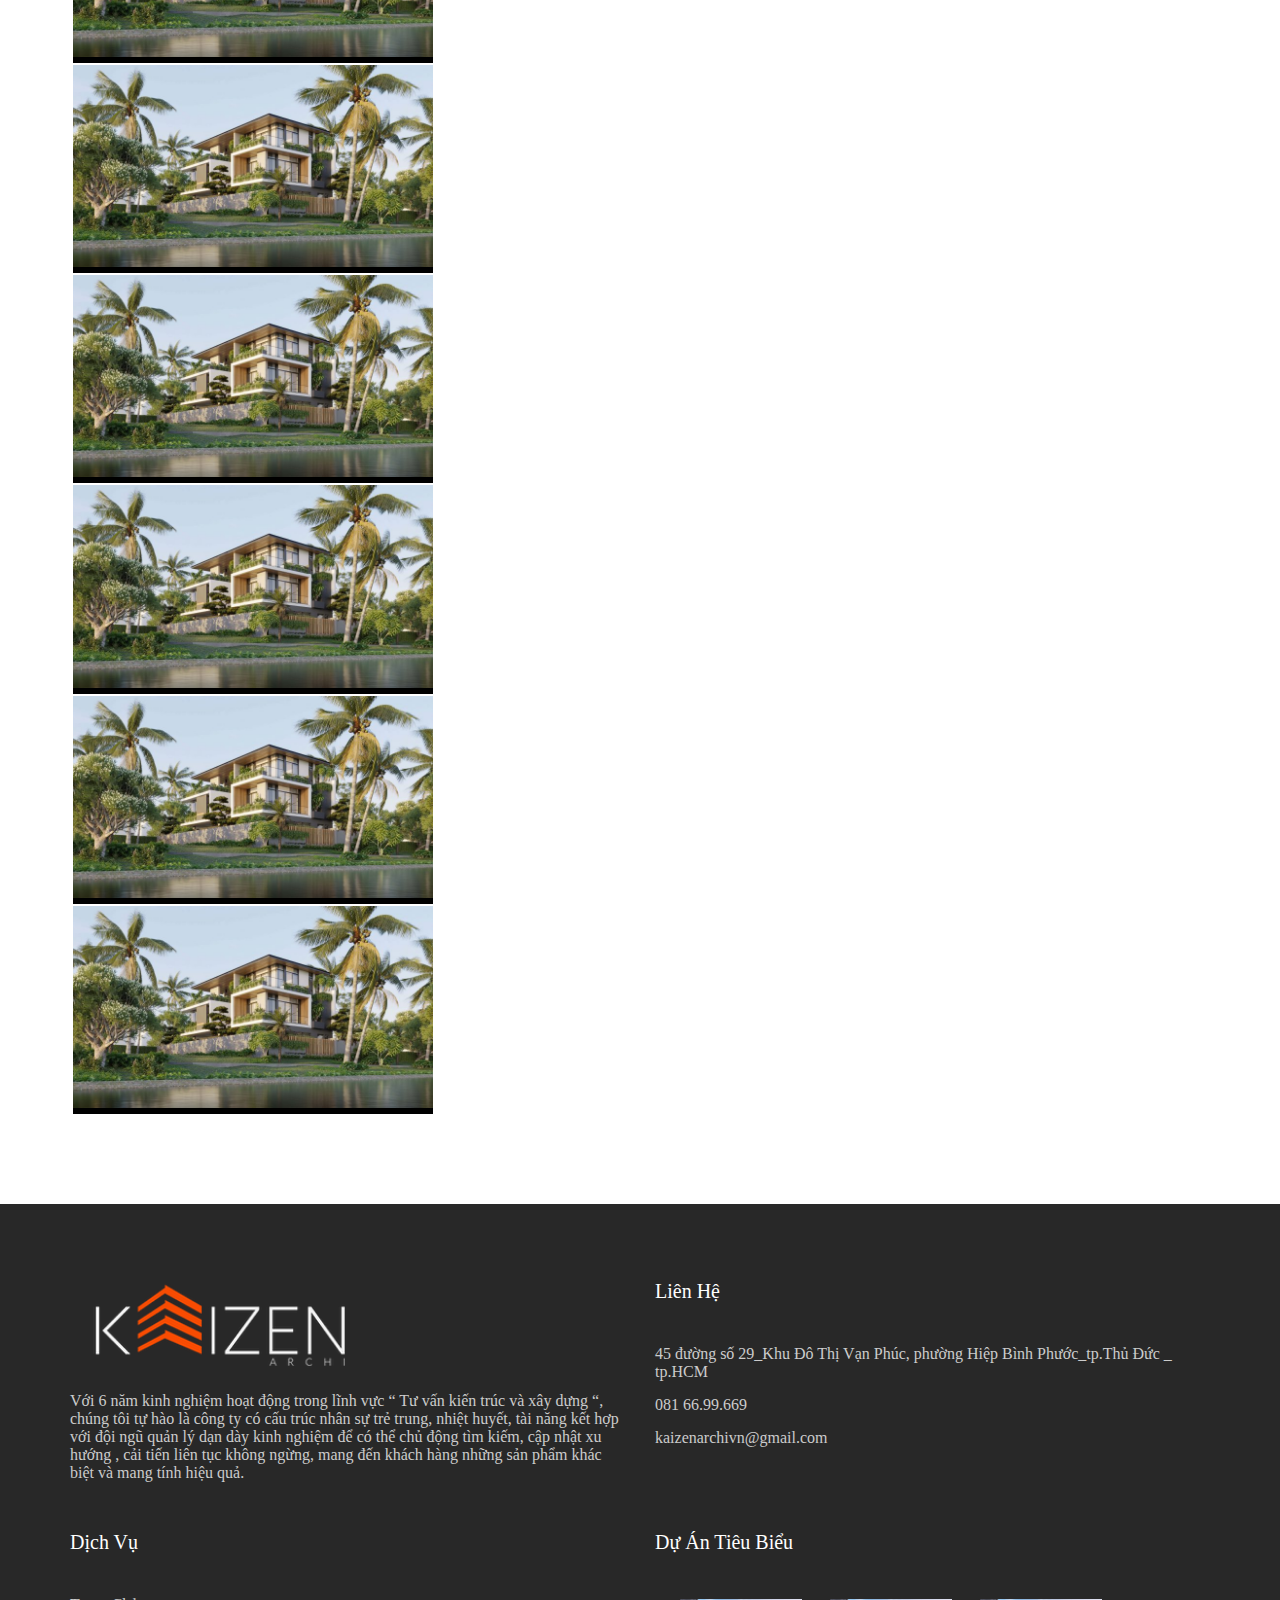
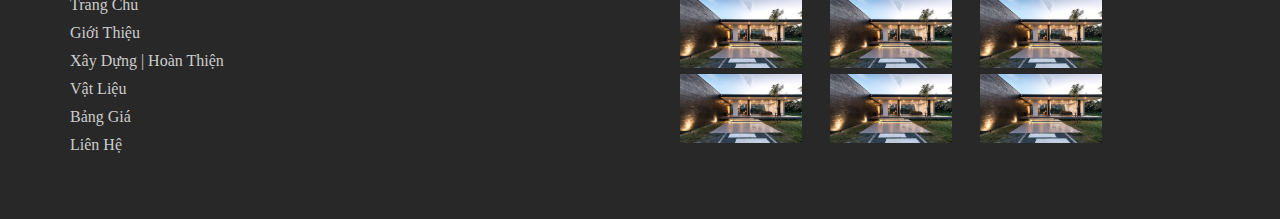
<file: project.html>
<!DOCTYPE html>
<html lang="en">

<head>
    <meta charset="UTF-8">
    <meta http-equiv="X-UA-Compatible" content="IE=edge">
    <meta name="viewport" content="width=device-width, initial-scale=1.0">
    <meta name="description"
        content="Những dự án xây dựng hoàn thiện của công ty KAIZEN ARCHI. Kaizen Archi hoạt động trong lĩnh vực “Tư Vấn Kiến Trúc và Xây Dựng “ .Chúng tôi tiên phong chủ động trong việc tìm kiếm ,cải tiến liên tục để mang tới khách hàng sản phẩm tốt hơn , tối ưu hơn." />
    <meta property="og:locale" content="vi_VN" />
    <meta property="og:type" content="article" />
    <meta property="og:title"
        content="Các Dự Án Xây Dựng Hoàn Thiện - Công Ty Cổ Phần Kiến Trúc &amp; Xây Dựng KAIZEN ARCHI" />
    <meta property="og:description"
        content="Những dự án xây dựng hoàn thiện của công ty KAIZEN ARCHI. Kaizen Archi hoạt động trong lĩnh vực “Tư Vấn Kiến Trúc và Xây Dựng “ .Chúng tôi tiên phong chủ động trong việc tìm kiếm ,cải tiến liên tục để mang tới khách hàng sản phẩm tốt hơn , tối ưu hơn." />
    <meta property="og:url" content="https://kaizenarchi.vn/xay-dung-hoan-thien/" />
    <meta property="og:site_name" content="Kaizenarchi | Kiến Trúc, Nội Thất và Xây Dựng" />
    <meta property="article:modified_time" content="2021-07-29T09:21:09+00:00" />
    <meta property="og:image" content="https://kaizenarchi.vn/wp-content/uploads/2021/03/yta-villa4.jpg" />
    <meta property="og:image:width" content="1295" />
    <meta property="og:image:height" content="729" />
    <meta name="twitter:card" content="summary_large_image" />
    <meta name="twitter:label1" content="Ước tính thời gian đọc">
    <meta name="twitter:data1" content="3 phút">


    <title>Các Dự Án Xây Dựng Hoàn Thiện - Kaizen Archi</title>

    <link rel="stylesheet" href="https://fonts.googleapis.com/css?family=Raleway:400,200,300,800">
    <link href="https://cdn.jsdelivr.net/npm/bootstrap@5.0.2/dist/css/bootstrap.min.css" rel="stylesheet"
        integrity="sha384-EVSTQN3/azprG1Anm3QDgpJLIm9Nao0Yz1ztcQTwFspd3yD65VohhpuuCOmLASjC" crossorigin="anonymous">
    <link rel="stylesheet" href="https://cdnjs.cloudflare.com/ajax/libs/font-awesome/6.1.1/css/all.min.css"
        integrity="sha512-KfkfwYDsLkIlwQp6LFnl8zNdLGxu9YAA1QvwINks4PhcElQSvqcyVLLD9aMhXd13uQjoXtEKNosOWaZqXgel0g=="
        crossorigin="anonymous" referrerpolicy="no-referrer" />
    <link rel="stylesheet" href="./assets/css/style.css">
    <link rel="stylesheet" href="./assets/css/project.css">
    <link rel="stylesheet" href="./assets/css/reponsive.css">
</head>

<body>
    <div class="main">
        <nav id="header" class="navbar navbar-expand-lg ">
            <div class="container-fluid" style="width: 100%; height:100%;padding: 0;">
                <button class="btn-sidebar-left" onclick="openNavLeft()">
                    <i class="fa-solid fa-indent"></i>
                </button>
                <div class="logo">
                    <a class="navbar-brand" href="index.html">
                        <img class="default_logo" src="./assets/images/logo1.png" alt="image">
                    </a>
                </div>

                <div class="collapse navbar-collapse menu" id="navbarSupportedContent">
                    <div>
                        <ul class="navbar-nav  mb-2 mb-lg-0">
                            <li class="nav-item">
                                <a class="nav-link active" aria-current="page" href="project.html">DỰ ÁN</a>
                            </li>
                            <li class="nav-item">
                                <a class="nav-link " aria-current="page" href="build.html">XÂY DỰNG</a>
                            </li>
                            <li class="nav-item">
                                <a class="nav-link " aria-current="page" href="supplies.html">vật tư</a>
                            </li>
                            <li class="nav-item">
                                <a class="nav-link " aria-current="page" href="contract.html">hợp đồng</a>
                            </li>
                            <li class="nav-item">
                                <a class="nav-link " aria-current="page" href="instructor.html">Giới thiệu</a>
                            </li>
                            <li class="nav-item">
                                <a class="nav-link " aria-current="page" href="contact.html">Liên hệ</a>
                            </li>

                        </ul>
                    </div>
                </div>

                <div class="btn-right-area">
                    <i class="fa-solid fa-magnifying-glass btn-right" onclick="openSearch(this)"></i>

                    <i class="fa-solid fa-sliders btn-right btn-menu" onclick="openNav()"
                        style="border-left: 1px solid rgba(255, 255, 255, 0.3);"></i>
                </div>

                <div class="input_search js-btn-search">
                    <input type="text" placeholder="Search...">
                    <i class="fa-solid fa-magnifying-glass text-white icon_search" onclick="search()"></i>
                </div>
            </div>
        </nav>

        <!-- #page-header-image -->

        <div id="page-header-image">
            <div class="page-header_content">
                <p class="header_heading">DỰ ÁN</p>
                <p>
                    <a href="index.html"><i class="fa-solid fa-house"></i></a>
                    <span>- DỰ ÁN</span>
                </p>
            </div>
        </div>

        <div id="body">
            <div id="content">

                <!-- team -->
                <div class="skill-section" id="team">
                    <h2 class="section-heading">
                        DỰ ÁN KIẾN TRÚC
                    </h2>
                    <!-- list item -->
                    <div class="content-section">

                        <!-- Featured Section Begin -->
                        <section class="featured spad">
                            <div class="container">
                                <div class="row">
                                    <div class="col-lg-12">
                                        <div class="section-title">
                                            <h2>Featured Product</h2>
                                        </div>
                                        <div class="featured__controls">
                                            <ul>
                                                <li class="active" data-filter="*">All</li>
                                                <li data-filter=".architecture">Kiến trúc </li>
                                                <li data-filter=".furniture">Nội thất</li>
                                            </ul>
                                        </div>
                                    </div>
                                </div>
                                <div class="row featured__filter">
                                    <div class="col-lg-4 col-md-4 col-sm-6 mix architecture ">
                                        <figure class="snip0016">
                                            <img src="./assets/images/image_skills/anh1.jpg" alt="sample41" />
                                            <figcaption>
                                                <h4>TROPIC VILLA Q2</h4>
                                                <p><a href="#">Dự Án</a></p>
                                            </figcaption>
                                        </figure>
                                    </div>

                                    <div class="col-lg-4 col-md-4 col-sm-6 mix architecture ">
                                        <figure class="snip0016">
                                            <img src="./assets/images/image_skills/anh2.jpg" alt="sample42" />
                                            <figcaption>
                                                <h4>TROPIC VILLA Q2</h4>
                                                <p><a href="#">Dự Án</a></p>
                                            </figcaption>
                                        </figure>
                                    </div>
                                    <div class="col-lg-4 col-md-4 col-sm-6 mix  furniture">
                                        <figure class="snip0016">
                                            <img src="./assets/images/image_skills/anh2.jpg" alt="sample42" />
                                            <figcaption>
                                                <h4>TROPIC VILLA Q2</h4>
                                                <p><a href="#">Dự Án</a></p>
                                            </figcaption>
                                        </figure>
                                    </div>
                                    <div class="col-lg-4 col-md-4 col-sm-6 mix  architecture">
                                        <figure class="snip0016">
                                            <img src="./assets/images/image_skills/anh2.jpg" alt="sample42" />
                                            <figcaption>
                                                <h4>TROPIC VILLA Q2</h4>
                                                <p><a href="#">Dự Án</a></p>
                                            </figcaption>
                                        </figure>
                                    </div>
                                    <div class="col-lg-4 col-md-4 col-sm-6 mix furniture ">
                                        <figure class="snip0016">
                                            <img src="./assets/images/image_skills/anh2.jpg" alt="sample42" />
                                            <figcaption>
                                                <h4>TROPIC VILLA Q2</h4>
                                                <p><a href="#">Dự Án</a></p>
                                            </figcaption>
                                        </figure>
                                    </div>
                                    <div class="col-lg-4 col-md-4 col-sm-6 mix architecture ">
                                        <figure class="snip0016">
                                            <img src="./assets/images/image_skills/anh2.jpg" alt="sample42" />
                                            <figcaption>
                                                <h4>TROPIC VILLA Q2</h4>
                                                <p><a href="#">Dự Án</a></p>
                                            </figcaption>
                                        </figure>
                                    </div>

                                    <div class="col-lg-4 col-md-4 col-sm-6 mix  furniture">
                                        <figure class="snip0016">
                                            <img src="./assets/images/image_skills/anh2.jpg" alt="sample42" />
                                            <figcaption>
                                                <h4>TROPIC VILLA Q2</h4>
                                                <p><a href="#">Dự Án</a></p>
                                            </figcaption>
                                        </figure>
                                    </div>
                                    <div class="col-lg-4 col-md-4 col-sm-6 mix  furniture">
                                        <figure class="snip0016">
                                            <img src="./assets/images/image_skills/anh2.jpg" alt="sample42" />
                                            <figcaption>
                                                <h4>TROPIC VILLA Q2</h4>
                                                <p><a href="#">Dự Án</a></p>
                                            </figcaption>
                                        </figure>
                                    </div>
                                    <div class="col-lg-4 col-md-4 col-sm-6 mix  furniture">
                                        <figure class="snip0016">
                                            <img src="./assets/images/image_skills/anh2.jpg" alt="sample42" />
                                            <figcaption>
                                                <h4>TROPIC VILLA Q2</h4>
                                                <p><a href="#">Dự Án</a></p>
                                            </figcaption>
                                        </figure>
                                    </div>
                                </div>
                            </div>
                        </section>
                        <!-- Featured Section End -->

                    </div>
                </div>
            </div>
        </div>


        <div id="footer">
            <div class="footer-section list-item">
                <div class="item">
                    <div class="">
                        <img class="footer-logo" src="./assets/images/logo1.png" alt="">
                    </div>
                    <p class="footer-label">
                        Với 6 năm kinh nghiệm hoạt động trong lĩnh vực “ Tư vấn kiến trúc và xây dựng “, chúng tôi
                        tự hào là công ty có cấu trúc nhân sự trẻ trung, nhiệt huyết, tài năng kết hợp với đội ngũ
                        quản lý dạn dày kinh nghiệm để có thể chủ động tìm kiếm, cập nhật xu hướng , cải tiến liên
                        tục không ngừng, mang đến khách hàng những sản phẩm khác biệt và mang tính hiệu quả.
                    </p>
                    <p class="footer-link">
                        <a href="#">
                            <i class="fa-brands fa-facebook-f"></i>
                        </a>
                        <a href="#">
                            <i class="fa-brands fa-twitter"></i>
                        </a>
                        <a href="#">
                            <i class="fa-brands fa-instagram-square"></i>
                        </a>
                        <a href="#">
                            <i class="fa-brands fa-linkedin-in"></i>
                        </a>
                    </p>
                </div>
                <div class="item">
                    <div class="footer-header">
                        Liên Hệ
                    </div>
                    <div class="footer-info">
                        <div class="row row-infor">
                            <i class="fa-solid fa-location-dot col-2"></i>
                            <span class="col-9">
                                45 đường số 29_Khu Đô Thị Vạn Phúc, phường Hiệp Bình Phước_tp.Thủ Đức _ tp.HCM
                            </span>
                        </div>

                        <div class="row row-infor">
                            <i class="fa-solid fa-phone-volume col-2"></i>
                            <span class="col-9">
                                081 66.99.669
                            </span>
                        </div>

                        <div class="row row-infor">
                            <i class="fa-solid fa-at col-2"></i>
                            <span class="col-9">
                                kaizenarchivn@gmail.com
                            </span>
                        </div>
                    </div>

                </div>
                <div class="item">
                    <div class="footer-header">
                        Dịch Vụ
                    </div>
                    <div class="footer-info">
                        <ul>
                            <li class="item-link"><a href="#">Trang Chủ</a></li>
                            <li class="item-link"><a href="#">Giới Thiệu</a></li>
                            <li class="item-link"><a href="#">Xây Dựng | Hoàn Thiện</a></li>
                            <li class="item-link"><a href="#">Vật Liệu</a></li>
                            <li class="item-link"><a href="#">Bảng Giá</a></li>
                            <li class="item-link"><a href="#">Liên Hệ</a></li>
                        </ul>
                    </div>
                </div>
                <div class="item">
                    <div class="footer-header">
                        Dự Án Tiêu Biểu
                    </div>
                    <div class="list-footer-image row">
                        <div class="footer-image col-4">
                            <img src="./assets/images/anh1.jpg" alt="">
                        </div>
                        <div class="footer-image col-4">
                            <img src="./assets/images/anh1.jpg" alt="">
                        </div>
                        <div class="footer-image col-4">
                            <img src="./assets/images/anh1.jpg" alt="">
                        </div>
                        <div class="footer-image col-4">
                            <img src="./assets/images/anh1.jpg" alt="">
                        </div>
                        <div class="footer-image col-4">
                            <img src="./assets/images/anh1.jpg" alt="">
                        </div>
                        <div class="footer-image col-4">
                            <img src="./assets/images/anh1.jpg" alt="">

                        </div>
                    </div>
                </div>
            </div>
        </div>
    </div>
</body>


<div id="leftSibar" onclick="closeNavLeft()">
    <div id="leftSidenav" class="left-sidenav">
        <div class="leftSibar-menu_header">

            <div class="sidenav-image">
                <a href="#">

                    <img style="height: 48px;" src="./assets/images/logo1.png" alt="">
                </a>
            </div>
            <a href="javascript:void(0)" class="side-panel_close" onclick="closeNavLeft()">&times;</a>

        </div>
        <div class="leftSibar-body">
            <ul class="navbar-leftSibar  mb-2 mb-lg-0">
                <li class="leftSibar-item">
                    <a class="leftSibar-link active" aria-current="page" href="#skill">DỰ ÁN</a>
                </li>
                <li class="leftSibar-item">
                    <a class="leftSibar-link " aria-current="page" href="#">XÂY DỰNG</a>
                </li>
                <li class="leftSibar-item">
                    <a class="leftSibar-link " aria-current="page" href="#">vật tư</a>
                </li>
               
                <li class="leftSibar-item">
                    <a class="leftSibar-link " aria-current="page" href="#">hợp đồng</a>
                </li>
                <li class="leftSibar-item">
                    <a class="leftSibar-link " aria-current="page" href="#">Giới thiệu</a>
                </li>
                <li class="leftSibar-item">
                    <a class="leftSibar-link " aria-current="page" href="#">Liên hệ</a>
                </li>

            </ul>
        </div>

    </div>
</div>

<div id="rightSidebar" onclick="closeNav()">
    <div id="mySidenav" class="sidenav">
        <a href="javascript:void(0)" class="side-panel_close" onclick="closeNav()">&times;</a>
        <div class="sidenav-body">
            <div class="sidenav-image">
                <img src="./assets/images/logo1.png" alt="">
                <span></span>
            </div>
            <div>
                <h3>Liên Hệ</h3>
                <div class="sidebar-info">
                    <div class="row row-infor">
                        <i class="fa-solid fa-location-dot col-1"></i>
                        <span class="col-9">
                            45 đường số 29_Khu Đô Thị Vạn Phúc, phường Hiệp Bình Phước_tp.Thủ Đức _ tp.HCM
                        </span>
                    </div>

                    <div class="row row-infor">
                        <i class="fa-solid fa-phone-volume col-1"></i>
                        <span class="col-9">
                            081 66.99.669
                        </span>
                    </div>

                    <div class="row row-infor">
                        <i class="fa-solid fa-at col-1"></i>
                        <span class="col-9">
                            kaizenarchivn@gmail.com
                        </span>
                    </div>
                </div>
            </div>

            <div>
                <h3>Folow Us</h3>
                <p class="sidebar-link">
                    <a href="#">
                        <i class="fa-brands fa-facebook-f"></i>
                    </a>
                    <a href="#">
                        <i class="fa-brands fa-twitter"></i>
                    </a>
                    <a href="#">
                        <i class="fa-brands fa-instagram-square"></i>
                    </a>
                    <a href="#">
                        <i class="fa-brands fa-linkedin-in"></i>
                    </a>
                </p>
            </div>

        </div>
    </div>
</div>

<div id="go-top">
    <div>
        <a href="#">
            <i class="fa-solid fa-arrow-up"></i>
        </a>
    </div>

</div>
<!-- {{-- contact --}} -->
<div id="contact-scroll">
    <ul class="list-menu ">
        <li class="item-menu bg-dark" style="border: 1px solid white">
            <a href="https://www.facebook.com/profile.php?id=100027403417499" target="_blank">
                <i class="fa-brands fa-facebook-messenger"></i>
                <span class="item-menu-plugin">Facebook Messenger</span>
            </a>
        </li>
        <li class="item-menu bg-dark" style="border: 1px solid white">
            <a href="tel:0974231842">
                <i class="fa-solid fa-mobile-screen-button"></i>
                <span class="item-menu-plugin">Hotline: 0974231842</span>
            </a>

        </li>
        <li class="item-menu bg-dark" style="border: 1px solid white">
            <a href="mailto:nguyenbac220994@gmail.com">
                <i class="fa-solid fa-envelope"></i>
                <span class="item-menu-plugin">email:az@gmail.com</span>
            </a>

        </li>
    </ul>
</div>
<script src="https://cdn.jsdelivr.net/npm/bootstrap@5.0.2/dist/js/bootstrap.bundle.min.js"
    integrity="sha384-MrcW6ZMFYlzcLA8Nl+NtUVF0sA7MsXsP1UyJoMp4YLEuNSfAP+JcXn/tWtIaxVXM"
    crossorigin="anonymous"></script>


<script src="./assets/js/jquery-3.3.1.min.js"></script>
<script src="./assets/js/mixitup.min.js"></script>
<script src="./assets/js/main.js"></script>

</html>
</file>
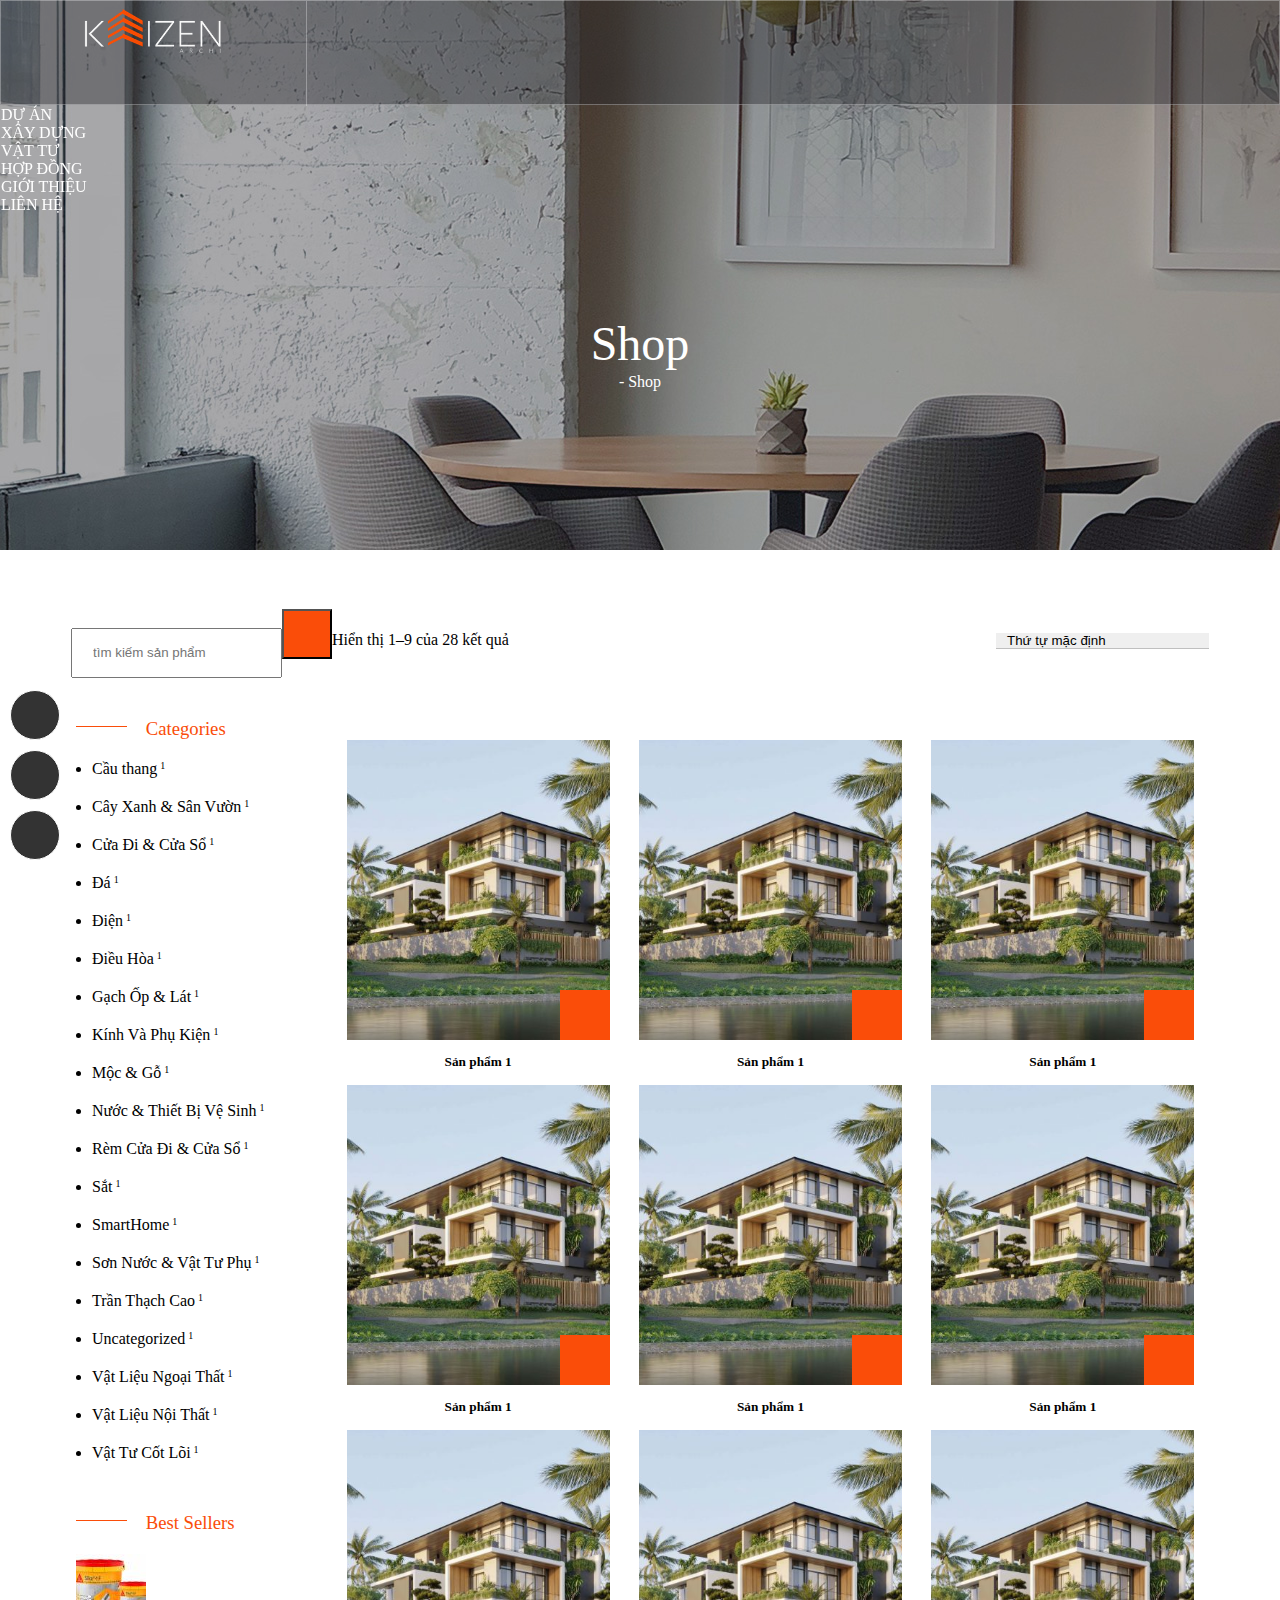
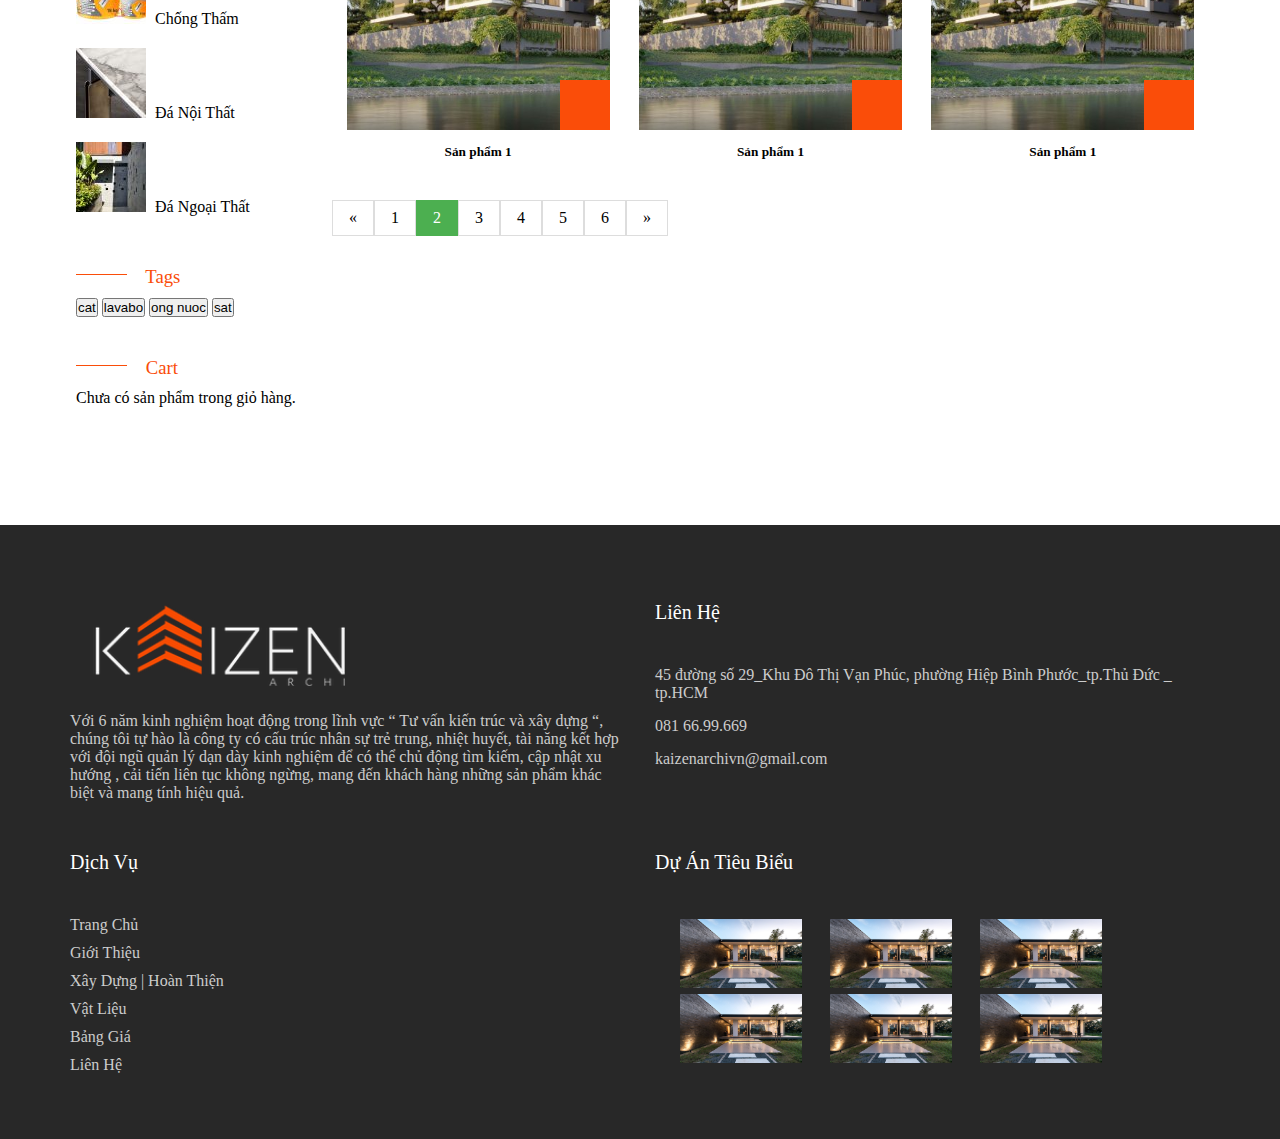
<file: shop.html>
<!DOCTYPE html>
<html lang="en">

<head>
    <meta charset="UTF-8">
    <meta http-equiv="X-UA-Compatible" content="IE=edge">
    <meta name="viewport" content="width=device-width, initial-scale=1.0">
    <meta name="description"
        content="Những dự án xây dựng hoàn thiện của công ty KAIZEN ARCHI. Kaizen Archi hoạt động trong lĩnh vực “Tư Vấn Kiến Trúc và Xây Dựng “ .Chúng tôi tiên phong chủ động trong việc tìm kiếm ,cải tiến liên tục để mang tới khách hàng sản phẩm tốt hơn , tối ưu hơn." />
    <meta property="og:locale" content="vi_VN" />
    <meta property="og:type" content="article" />
    <meta property="og:title"
        content="Các Dự Án Xây Dựng Hoàn Thiện - Công Ty Cổ Phần Kiến Trúc &amp; Xây Dựng KAIZEN ARCHI" />
    <meta property="og:description"
        content="Những dự án xây dựng hoàn thiện của công ty KAIZEN ARCHI. Kaizen Archi hoạt động trong lĩnh vực “Tư Vấn Kiến Trúc và Xây Dựng “ .Chúng tôi tiên phong chủ động trong việc tìm kiếm ,cải tiến liên tục để mang tới khách hàng sản phẩm tốt hơn , tối ưu hơn." />
    <meta property="og:url" content="https://kaizenarchi.vn/xay-dung-hoan-thien/" />
    <meta property="og:site_name" content="Kaizenarchi | Kiến Trúc, Nội Thất và Xây Dựng" />
    <meta property="article:modified_time" content="2021-07-29T09:21:09+00:00" />
    <meta property="og:image" content="https://kaizenarchi.vn/wp-content/uploads/2021/03/yta-villa4.jpg" />
    <meta property="og:image:width" content="1295" />
    <meta property="og:image:height" content="729" />
    <meta name="twitter:card" content="summary_large_image" />
    <meta name="twitter:label1" content="Ước tính thời gian đọc">
    <meta name="twitter:data1" content="3 phút">

    <title>VẬT TƯ CÔNG TRÌNH - Kaizen Archi</title>

    <link rel="stylesheet" href="https://fonts.googleapis.com/css?family=Raleway:400,200,300,800">
    <link href="https://cdn.jsdelivr.net/npm/bootstrap@5.0.2/dist/css/bootstrap.min.css" rel="stylesheet"
        integrity="sha384-EVSTQN3/azprG1Anm3QDgpJLIm9Nao0Yz1ztcQTwFspd3yD65VohhpuuCOmLASjC" crossorigin="anonymous">
    <link rel="stylesheet" href="https://cdnjs.cloudflare.com/ajax/libs/font-awesome/6.1.1/css/all.min.css"
        integrity="sha512-KfkfwYDsLkIlwQp6LFnl8zNdLGxu9YAA1QvwINks4PhcElQSvqcyVLLD9aMhXd13uQjoXtEKNosOWaZqXgel0g=="
        crossorigin="anonymous" referrerpolicy="no-referrer" />
    <link rel="stylesheet" href="./assets/css/style.css">
    <link rel="stylesheet" href="./assets/css/style1.css">
    <link rel="stylesheet" href="./assets/css/reponsive.css">
    <link rel="stylesheet" href="./assets/css/shop.css">
</head>

<body>
    <div class="main">
        <nav id="header" class="navbar navbar-expand-lg ">
            <div class="container-fluid" style="width: 100%; height:100%;padding: 0;">
                <button class="btn-sidebar-left" onclick="openNavLeft()">
                    <i class="fa-solid fa-indent"></i>
                </button>
                <div class="logo">
                    <a class="navbar-brand" href="../index.html">
                        <img class="default_logo" src="./assets/images/logo1.png" alt="image">
                    </a>
                </div>

                <div class="collapse navbar-collapse menu" id="navbarSupportedContent">
                    <div>
                        <ul class="navbar-nav  mb-2 mb-lg-0">
                            <li class="nav-item">
                                <a class="nav-link " aria-current="page" href="project.html">DỰ ÁN</a>
                            </li>
                            <li class="nav-item">
                                <a class="nav-link " aria-current="page" href="build.html">XÂY DỰNG</a>
                            </li>
                            <li class="nav-item">
                                <a class="nav-link " aria-current="page" href="supplies.html">vật tư</a>
                            </li>
                            <li class="nav-item">
                                <a class="nav-link " aria-current="page" href="contract.html">hợp đồng</a>
                            </li>
                            <li class="nav-item">
                                <a class="nav-link " aria-current="page" href="instructor.html">Giới thiệu</a>
                            </li>
                            <li class="nav-item">
                                <a class="nav-link " aria-current="page" href="contact.html">Liên hệ</a>
                            </li>

                        </ul>
                    </div>
                </div>

                <div class="btn-right-area">
                    <i class="fa-solid fa-magnifying-glass btn-right" onclick="openSearch(this)"></i>

                    <i class="fa-solid fa-sliders btn-right btn-menu" onclick="openNav()"
                        style="border-left: 1px solid rgba(255, 255, 255, 0.3);"></i>
                </div>

                <div class="input_search js-btn-search">
                    <input type="text" placeholder="Search...">
                    <i class="fa-solid fa-magnifying-glass text-white icon_search" onclick="search()"></i>
                </div>
            </div>
        </nav>

        <!-- #page-header-image -->

        <div id="page-header-image">
            <div class="page-header_content">
                <p class="header_heading">Shop</p>
                <p>
                    <a href="index.html"><i class="fa-solid fa-house"></i></a>
                    <span>- Shop</span>
                </p>
            </div>
        </div>

        <div id="body">
            <div id="content">
                <div class="content-section">
                    <div class="shop-section">
                        <!-- left -->
                        <div class="shop-section_left">
                            <div class="section_left-header">
                                <div class="header_search">
                                    <form action="index.html">
                                        <input class="" type="text" placeholder="tìm kiếm sản phẩm">
                                        <button class="btn">
                                            <i class="fa-solid fa-magnifying-glass"></i>
                                        </button>
                                    </form>
                                </div>

                                <div class="section_left-body">
                                    <div class="categories">
                                        <div>
                                            <h3 class="title-heading">
                                                Categories
                                            </h3>
                                        </div>
                                        <div class="menu-item">
                                            <ul>
                                                <li><a href="#">Cầu thang</a> <span>1</span></li>
                                                <li><a href="#">Cây Xanh & Sân Vườn</a><span>1</span></li>
                                                <li><a href="#">Cửa Đi & Cửa Sổ</a><span>1</span></li>
                                                <li><a href="#">Đá</a> <span>1</span></li>
                                                <li><a href="#">Điện</a> <span>1</span></li>
                                                <li><a href="#">Điều Hòa</a> <span>1</span></li>
                                                <li><a href="#">Gạch Ốp & Lát</a> <span>1</span></li>
                                                <li><a href="#">Kính Và Phụ Kiện</a> <span>1</span></li>
                                                <li><a href="#">Mộc & Gỗ</a> <span>1</span></li>
                                                <li><a href="#">Nước & Thiết Bị Vệ Sinh</a> <span>1</span></li>
                                                <li><a href="#">Rèm Cửa Đi & Cửa Sổ</a> <span>1</span></li>
                                                <li><a href="#">Sắt</a> <span>1</span></li>
                                                <li><a href="#">SmartHome</a> <span>1</span></li>
                                                <li><a href="#">Sơn Nước & Vật Tư Phụ</a> <span>1</span></li>
                                                <li><a href="#">Trần Thạch Cao</a> <span>1</span></li>
                                                <li><a href="#">Uncategorized</a> <span>1</span></li>
                                                <li><a href="#">Vật Liệu Ngoại Thất</a> <span>1</span></li>
                                                <li><a href="#">Vật Liệu Nội Thất</a> <span>1</span></li>
                                                <li><a href="#">Vật Tư Cốt Lõi</a> <span>1</span></li>
                                            </ul>
                                        </div>
                                    </div>

                                    <div class="sellers">
                                        <div>
                                            <h3 class="title-heading">
                                                Best Sellers
                                            </h3>
                                        </div>
                                        <div class="menu-item menu-item-body">
                                            <ul>
                                                <li><a href="#"><img style="margin-right: 5px;"
                                                            src="./assets/images/image_shop/anh1-70x70.jpg" alt="">
                                                        Chống Thấm</a> </li>
                                                <li><a href="#"><img style="margin-right: 5px;"
                                                            src="./assets/images/image_shop/anh2-70x70.jpg" alt=""> Đá
                                                        Nội Thất</a></li>
                                                <li><a href="#"><img style="margin-right: 5px;"
                                                            src="./assets/images/image_shop/anh3-70x70.jpg" alt=""> Đá
                                                        Ngoại Thất</a></li>
                                            </ul>
                                        </div>
                                    </div>

                                    <div class="tags">
                                        <div>
                                            <h3 class="title-heading">
                                                Tags
                                            </h3>
                                        </div>
                                        <div class="menu-item">
                                            <button class="btn btn-outline-dark">cat</button>
                                            <button class="btn btn-outline-dark">lavabo</button>
                                            <button class="btn btn-outline-dark">ong nuoc</button>
                                            <button class="btn btn-outline-dark">sat</button>
                                        </div>
                                    </div>

                                    <div class="cart">
                                        <div>
                                            <h3 class="title-heading">
                                                Cart
                                            </h3>
                                        </div>
                                        <p>Chưa có sản phẩm trong giỏ hàng.</p>
                                    </div>

                                </div>
                                <div class="section_left-footer">
                                </div>
                            </div>

                        </div>
                        <!-- right -->
                        <div class="shop-section_right">
                            <div class="section_right-header">
                                <div class="header_result text-muted">
                                    <p>Hiển thị 1–9 của 28 kết quả</p>
                                </div>
                                <div class="header_option">
                                    <select name="" id="">
                                        <option value="1">Thứ tự mặc định</option>
                                        <option value="2">Thứ tự theo mức độ phổ biến</option>
                                        <option value="3">Thứ tự điểm đánh giá</option>
                                        <option value="4">Mới nhất</option>
                                        <option value="5">Thứ tự theo giá: từ thấp đến cao</option>
                                        <option value="6">Thứ tự theo giá: từ cao đến thấp</option>
                                    </select>
                                </div>
                            </div>
                            <!-- right -->
                            <div class="section_right-body">
                                <div class="list-item ">
                                    <div class="item-image">
                                        <img src="./assets/images/image_skills/anh1.jpg" alt="sample41" />
                                        <span class="item-image-span"><a href="./details/detail.html"><i
                                                    class="fa-solid fa-cart-plus"></i></a></span>
                                        <p class="item-image-p"><a href="./details/detail.html">Đọc tiếp</a></p>
                                        <h5 class="content-h5"><a href="#">Sản phẩm 1</a></h5>

                                    </div>
                                    <div class="item-image">
                                        <img src="./assets/images/image_skills/anh1.jpg" alt="sample41" />
                                        <span class="item-image-span"><a href="./details/detail.html"><i
                                                    class="fa-solid fa-cart-plus"></i></a></span>
                                        <p class="item-image-p"><a href="./details/detail.html">Đọc tiếp</a></p>
                                        <h5 class="content-h5"><a href="#">Sản phẩm 1</a></h5>

                                    </div>
                                    <div class="item-image">
                                        <img src="./assets/images/image_skills/anh1.jpg" alt="sample41" />
                                        <span class="item-image-span"><a href="./details/detail.html"><i
                                                    class="fa-solid fa-cart-plus"></i></a></span>
                                        <p class="item-image-p"><a href="./details/detail.html">Đọc tiếp</a></p>
                                        <h5 class="content-h5"><a href="#">Sản phẩm 1</a></h5>

                                    </div>

                                    <div class="item-image">
                                        <img src="./assets/images/image_skills/anh1.jpg" alt="sample41" />
                                        <span class="item-image-span"><a href="./details/detail.html"><i
                                                    class="fa-solid fa-cart-plus"></i></a></span>
                                        <p class="item-image-p"><a href="./details/detail.html">Đọc tiếp</a></p>
                                        <h5 class="content-h5"><a href="#">Sản phẩm 1</a></h5>

                                    </div>
                                    <div class="item-image">
                                        <img src="./assets/images/image_skills/anh1.jpg" alt="sample41" />
                                        <span class="item-image-span"><a href="./details/detail.html"><i
                                                    class="fa-solid fa-cart-plus"></i></a></span>
                                        <p class="item-image-p"><a href="./details/detail.html">Đọc tiếp</a></p>
                                        <h5 class="content-h5"><a href="#">Sản phẩm 1</a></h5>

                                    </div>
                                    <div class="item-image">
                                        <img src="./assets/images/image_skills/anh1.jpg" alt="sample41" />
                                        <span class="item-image-span"><a href="./details/detail.html"><i
                                                    class="fa-solid fa-cart-plus"></i></a></span>
                                        <p class="item-image-p"><a href="./details/detail.html">Đọc tiếp</a></p>
                                        <h5 class="content-h5"><a href="#">Sản phẩm 1</a></h5>

                                    </div>

                                    <div class="item-image">
                                        <img src="./assets/images/image_skills/anh1.jpg" alt="sample41" />
                                        <span class="item-image-span"><a href="./details/detail.html"><i
                                                    class="fa-solid fa-cart-plus"></i></a></span>
                                        <p class="item-image-p"><a href="./details/detail.html">Đọc tiếp</a></p>
                                        <h5 class="content-h5"><a href="#">Sản phẩm 1</a></h5>
                                    </div>

                                    <div class="item-image">
                                        <img src="./assets/images/image_skills/anh1.jpg" alt="sample41" />
                                        <span class="item-image-span"><a href="./details/detail.html"><i
                                                    class="fa-solid fa-cart-plus"></i></a></span>
                                        <p class="item-image-p"><a href="./details/detail.html">Đọc tiếp</a></p>

                                        <h5 class="content-h5"><a href="#">Sản phẩm 1</a></h5>

                                    </div>
                                    <div class="item-image">
                                        <img src="./assets/images/image_skills/anh1.jpg" alt="sample41" />
                                        <span class="item-image-span"><a href="./details/detail.html"><i
                                                    class="fa-solid fa-cart-plus"></i></a></span>
                                        <p class="item-image-p"><a href="./details/detail.html">Đọc tiếp</a></p>
                                        <h5 class="content-h5"><a href="#">Sản phẩm 1</a></h5>

                                    </div>
                                </div>
                            </div>

                            <!-- Pagination -->
                            <div class="section_right-footer">
                                <div class="pagination">
                                    <a href="#">&laquo;</a>
                                    <a href="#">1</a>
                                    <a href="#" class="active">2</a>
                                    <a href="#">3</a>
                                    <a href="#">4</a>
                                    <a href="#">5</a>
                                    <a href="#">6</a>
                                    <a href="#">&raquo;</a>
                                </div>
                            </div>

                        </div>
                    </div>
                </div>
            </div>
        </div>

        <div id="footer">
            <div class="footer-section list-item">
                <div class="item">
                    <div class="">
                        <img class="footer-logo" src="./assets/images/logo1.png" alt="">
                    </div>
                    <p class="footer-label">
                        Với 6 năm kinh nghiệm hoạt động trong lĩnh vực “ Tư vấn kiến trúc và xây dựng “, chúng tôi
                        tự hào là công ty có cấu trúc nhân sự trẻ trung, nhiệt huyết, tài năng kết hợp với đội ngũ
                        quản lý dạn dày kinh nghiệm để có thể chủ động tìm kiếm, cập nhật xu hướng , cải tiến liên
                        tục không ngừng, mang đến khách hàng những sản phẩm khác biệt và mang tính hiệu quả.
                    </p>
                    <p class="footer-link">
                        <a href="#">
                            <i class="fa-brands fa-facebook-f"></i>
                        </a>
                        <a href="#">
                            <i class="fa-brands fa-twitter"></i>
                        </a>
                        <a href="#">
                            <i class="fa-brands fa-instagram-square"></i>
                        </a>
                        <a href="#">
                            <i class="fa-brands fa-linkedin-in"></i>
                        </a>
                    </p>
                </div>
                <div class="item">
                    <div class="footer-header">
                        Liên Hệ
                    </div>
                    <div class="footer-info">
                        <div class="row row-infor">
                            <i class="fa-solid fa-location-dot col-2"></i>
                            <span class="col-9">
                                45 đường số 29_Khu Đô Thị Vạn Phúc, phường Hiệp Bình Phước_tp.Thủ Đức _ tp.HCM
                            </span>
                        </div>

                        <div class="row row-infor">
                            <i class="fa-solid fa-phone-volume col-2"></i>
                            <span class="col-9">
                                081 66.99.669
                            </span>
                        </div>

                        <div class="row row-infor">
                            <i class="fa-solid fa-at col-2"></i>
                            <span class="col-9">
                                kaizenarchivn@gmail.com
                            </span>
                        </div>
                    </div>

                </div>
                <div class="item">
                    <div class="footer-header">
                        Dịch Vụ
                    </div>
                    <div class="footer-info">
                        <ul>
                            <li class="item-link"><a href="#">Trang Chủ</a></li>
                            <li class="item-link"><a href="#">Giới Thiệu</a></li>
                            <li class="item-link"><a href="#">Xây Dựng | Hoàn Thiện</a></li>
                            <li class="item-link"><a href="#">Vật Liệu</a></li>
                            <li class="item-link"><a href="#">Bảng Giá</a></li>
                            <li class="item-link"><a href="#">Liên Hệ</a></li>
                        </ul>
                    </div>
                </div>
                <div class="item">
                    <div class="footer-header">
                        Dự Án Tiêu Biểu
                    </div>
                    <div class="list-footer-image row">
                        <div class="footer-image col-4">
                            <img src="./assets/images/anh1.jpg" alt="">
                        </div>
                        <div class="footer-image col-4">
                            <img src="./assets/images/anh1.jpg" alt="">
                        </div>
                        <div class="footer-image col-4">
                            <img src="./assets/images/anh1.jpg" alt="">
                        </div>
                        <div class="footer-image col-4">
                            <img src="./assets/images/anh1.jpg" alt="">
                        </div>
                        <div class="footer-image col-4">
                            <img src="./assets/images/anh1.jpg" alt="">
                        </div>
                        <div class="footer-image col-4">
                            <img src="./assets/images/anh1.jpg" alt="">

                        </div>
                    </div>
                </div>
            </div>
        </div>
    </div>
</body>


<div id="leftSibar" onclick="closeNavLeft()">
    <div id="leftSidenav" class="left-sidenav">
        <div class="leftSibar-menu_header">

            <div class="sidenav-image">
                <a href="#">

                    <img style="height: 48px;" src="./assets/images/logo1.png" alt="">
                </a>
            </div>
            <a href="javascript:void(0)" class="side-panel_close" onclick="closeNavLeft()">&times;</a>

        </div>
        <div class="leftSibar-body">
            <ul class="navbar-leftSibar  mb-2 mb-lg-0">
                <li class="leftSibar-item">
                    <a class="leftSibar-link active" aria-current="page" href="#skill">DỰ ÁN</a>
                </li>
                <li class="leftSibar-item">
                    <a class="leftSibar-link " aria-current="page" href="#">XÂY DỰNG</a>
                </li>
                <li class="leftSibar-item">
                    <a class="leftSibar-link " aria-current="page" href="#">vật tư</a>
                </li>
               
                <li class="leftSibar-item">
                    <a class="leftSibar-link " aria-current="page" href="#">hợp đồng</a>
                </li>
                <li class="leftSibar-item">
                    <a class="leftSibar-link " aria-current="page" href="#">Giới thiệu</a>
                </li>
                <li class="leftSibar-item">
                    <a class="leftSibar-link " aria-current="page" href="#">Liên hệ</a>
                </li>

            </ul>
        </div>

    </div>
</div>

<div id="rightSidebar" onclick="closeNav()">
    <div id="mySidenav" class="sidenav">
        <a href="javascript:void(0)" class="side-panel_close" onclick="closeNav()">&times;</a>
        <div class="sidenav-body">
            <div class="sidenav-image">
                <img src="./assets/images/logo1.png" alt="">
                <span></span>
            </div>
            <div>
                <h3 class="title-heading">Liên Hệ</h3>
                <div class="sidebar-info">
                    <div class="row row-infor">
                        <i class="fa-solid fa-location-dot col-1"></i>
                        <span class="col-9">
                            45 đường số 29_Khu Đô Thị Vạn Phúc, phường Hiệp Bình Phước_tp.Thủ Đức _ tp.HCM
                        </span>
                    </div>

                    <div class="row row-infor">
                        <i class="fa-solid fa-phone-volume col-1"></i>
                        <span class="col-9">
                            081 66.99.669
                        </span>
                    </div>

                    <div class="row row-infor">
                        <i class="fa-solid fa-at col-1"></i>
                        <span class="col-9">
                            kaizenarchivn@gmail.com
                        </span>
                    </div>
                </div>
            </div>

            <div>
                <h3 class="title-heading">Folow Us</h3>
                <p class="sidebar-link">
                    <a href="#">
                        <i class="fa-brands fa-facebook-f"></i>
                    </a>
                    <a href="#">
                        <i class="fa-brands fa-twitter"></i>
                    </a>
                    <a href="#">
                        <i class="fa-brands fa-instagram-square"></i>
                    </a>
                    <a href="#">
                        <i class="fa-brands fa-linkedin-in"></i>
                    </a>
                </p>
            </div>

        </div>
    </div>
</div>

<div id="go-top">
    <div>
        <a href="#">
            <i class="fa-solid fa-arrow-up"></i>
        </a>
    </div>

</div>

<!-- {{-- contact --}} -->
<div id="contact-scroll">
    <ul class="list-menu ">
        <li class="item-menu bg-dark" style="border: 1px solid white">
            <a href="https://www.facebook.com/profile.php?id=100027403417499" target="_blank">
                <i class="fa-brands fa-facebook-messenger"></i>
                <span class="item-menu-plugin">Facebook Messenger</span>
            </a>
        </li>
        <li class="item-menu bg-dark" style="border: 1px solid white">
            <a href="tel:0974231842">
                <i class="fa-solid fa-mobile-screen-button"></i>
                <span class="item-menu-plugin">Hotline: 0974231842</span>
            </a>

        </li>
        <li class="item-menu bg-dark" style="border: 1px solid white">
            <a href="mailto:nguyenbac220994@gmail.com">
                <i class="fa-solid fa-envelope"></i>
                <span class="item-menu-plugin">email:az@gmail.com</span>
            </a>

        </li>
    </ul>
</div>



<script src="https://cdn.jsdelivr.net/npm/bootstrap@5.0.2/dist/js/bootstrap.bundle.min.js"
    integrity="sha384-MrcW6ZMFYlzcLA8Nl+NtUVF0sA7MsXsP1UyJoMp4YLEuNSfAP+JcXn/tWtIaxVXM"
    crossorigin="anonymous"></script>

<script src="https://code.jquery.com/jquery-3.6.0.min.js"
    integrity="sha256-/xUj+3OJU5yExlq6GSYGSHk7tPXikynS7ogEvDej/m4=" crossorigin="anonymous"></script>

<script src="./assets/js/main.js"></script>

</html>
</file>
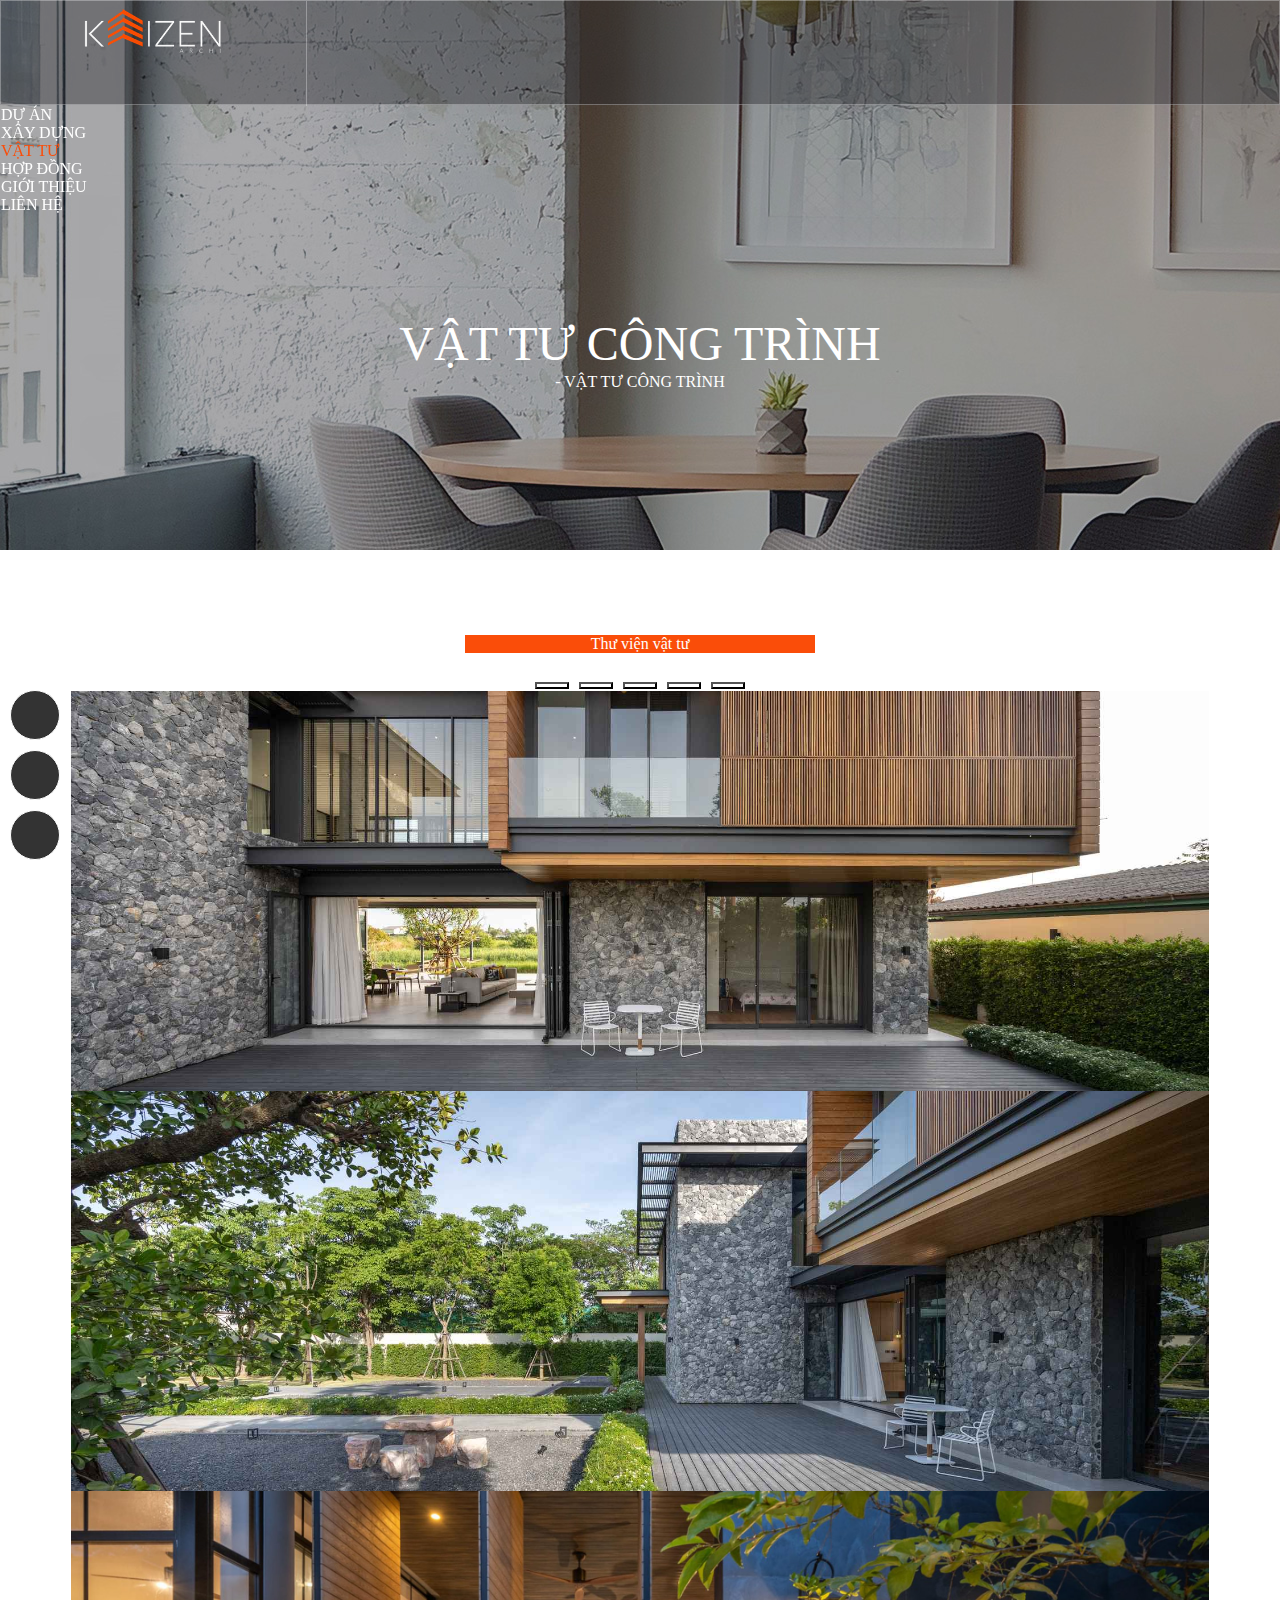
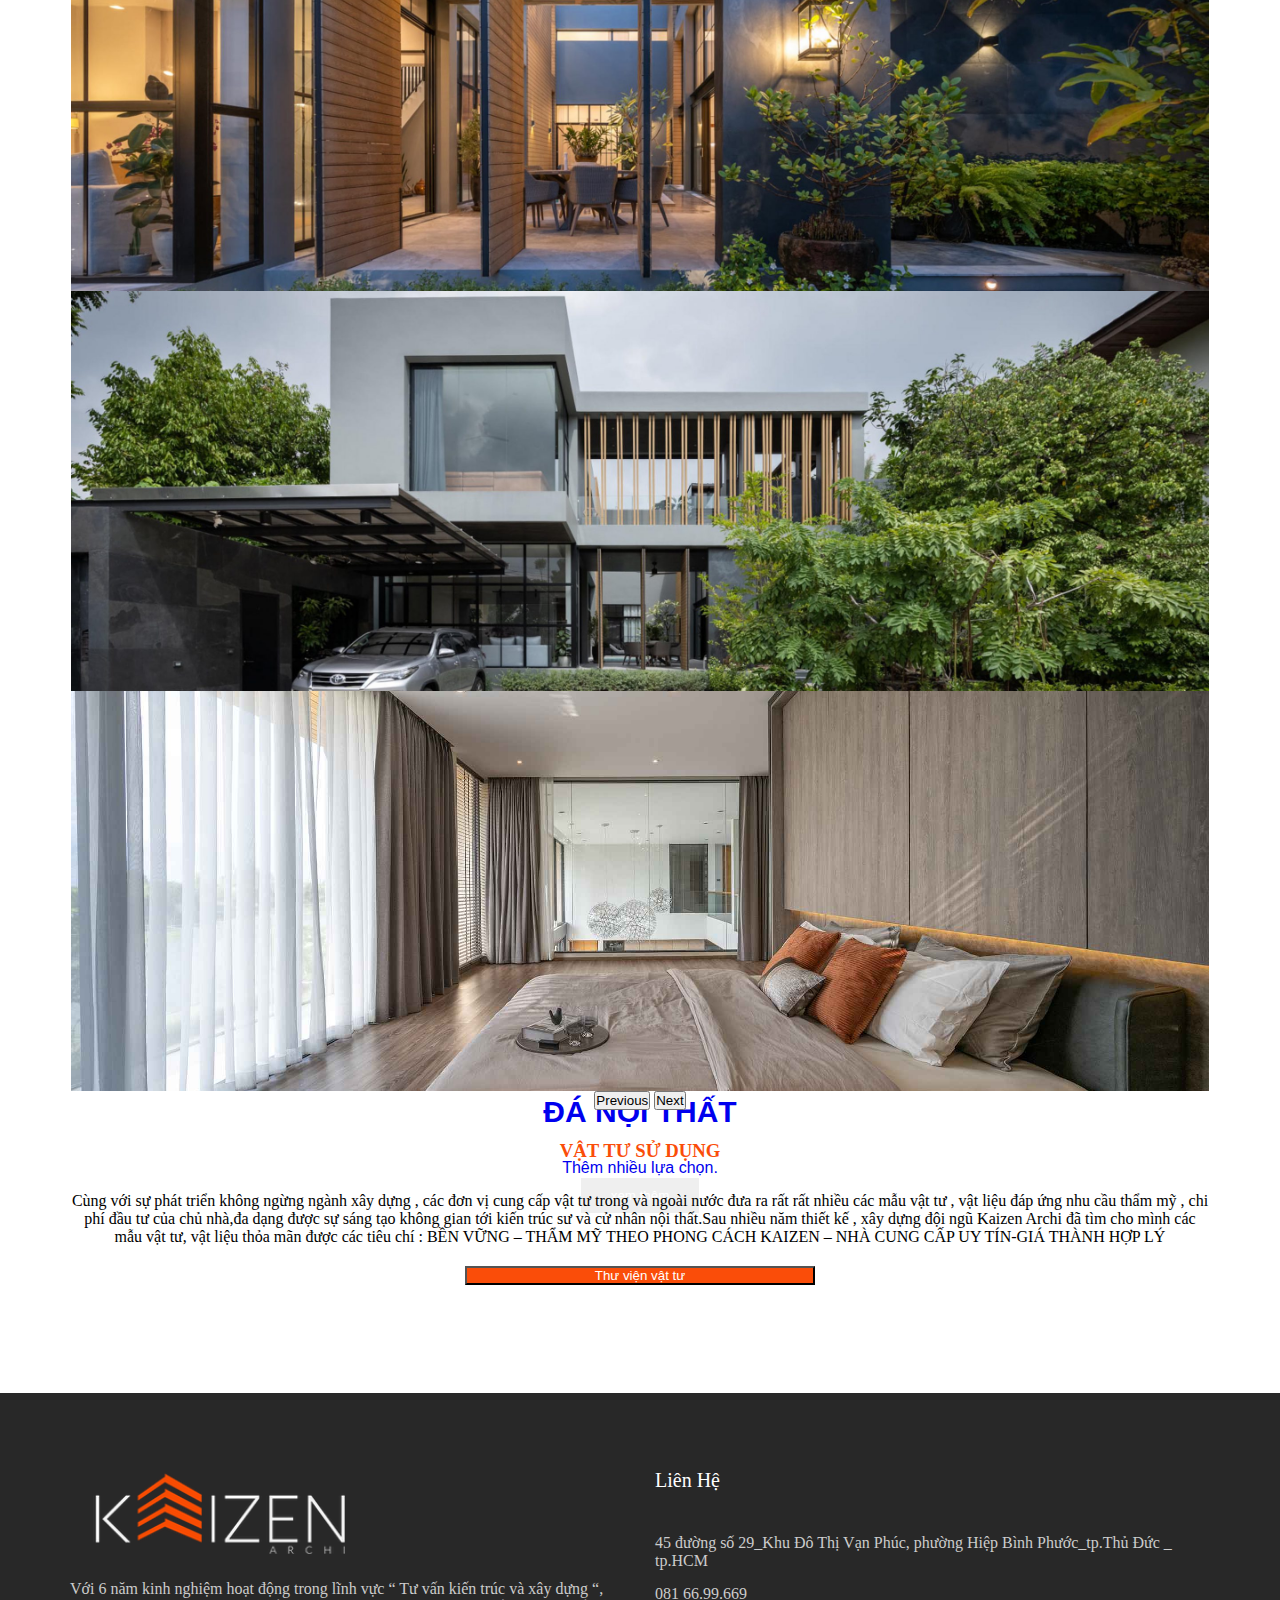
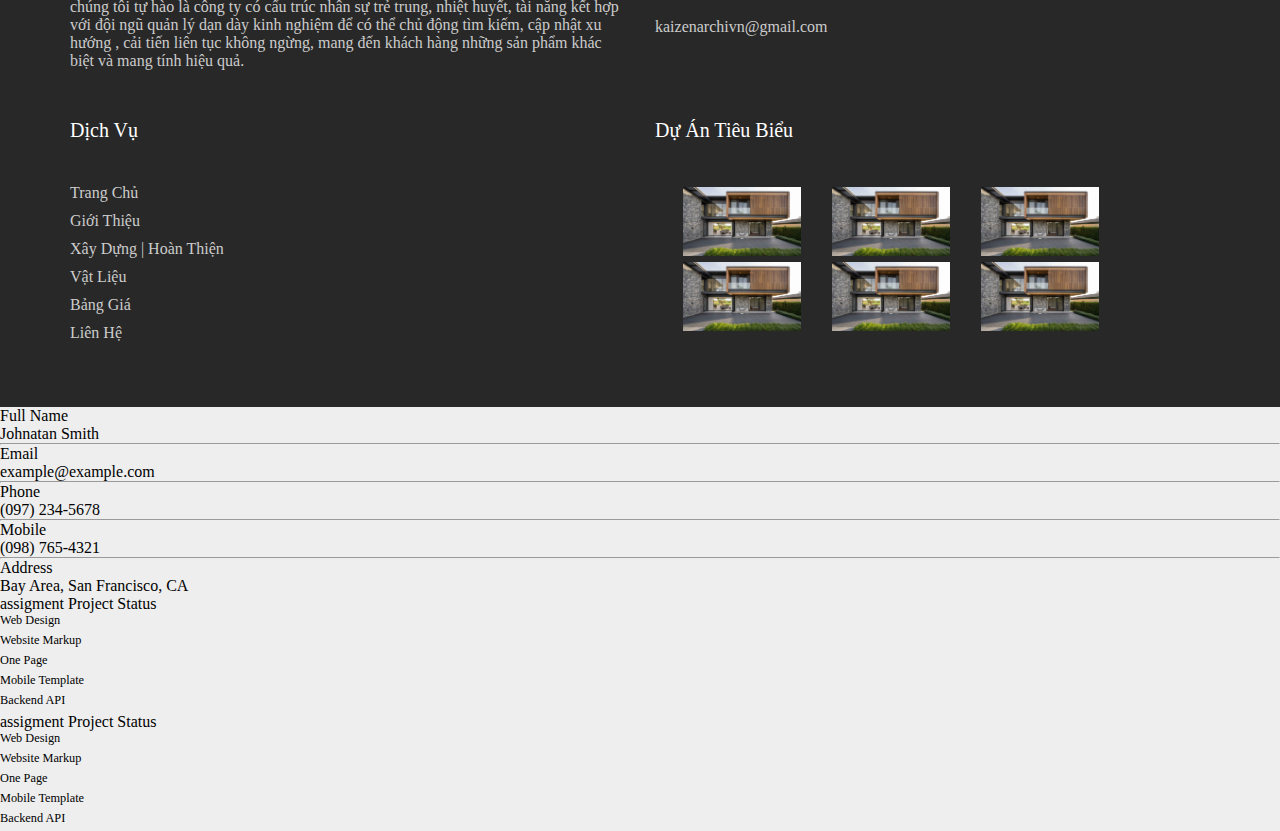
<file: supplies.html>
<!DOCTYPE html>
<html lang="en">

<head>
    <meta charset="UTF-8">
    <meta http-equiv="X-UA-Compatible" content="IE=edge">
    <meta name="viewport" content="width=device-width, initial-scale=1.0">
    <meta name="description"
        content="Những dự án xây dựng hoàn thiện của công ty KAIZEN ARCHI. Kaizen Archi hoạt động trong lĩnh vực “Tư Vấn Kiến Trúc và Xây Dựng “ .Chúng tôi tiên phong chủ động trong việc tìm kiếm ,cải tiến liên tục để mang tới khách hàng sản phẩm tốt hơn , tối ưu hơn." />
    <meta property="og:locale" content="vi_VN" />
    <meta property="og:type" content="article" />
    <meta property="og:title"
        content="Các Dự Án Xây Dựng Hoàn Thiện - Công Ty Cổ Phần Kiến Trúc &amp; Xây Dựng KAIZEN ARCHI" />
    <meta property="og:description"
        content="Những dự án xây dựng hoàn thiện của công ty KAIZEN ARCHI. Kaizen Archi hoạt động trong lĩnh vực “Tư Vấn Kiến Trúc và Xây Dựng “ .Chúng tôi tiên phong chủ động trong việc tìm kiếm ,cải tiến liên tục để mang tới khách hàng sản phẩm tốt hơn , tối ưu hơn." />
    <meta property="og:url" content="https://kaizenarchi.vn/xay-dung-hoan-thien/" />
    <meta property="og:site_name" content="Kaizenarchi | Kiến Trúc, Nội Thất và Xây Dựng" />
    <meta property="article:modified_time" content="2021-07-29T09:21:09+00:00" />
    <meta property="og:image" content="https://kaizenarchi.vn/wp-content/uploads/2021/03/yta-villa4.jpg" />
    <meta property="og:image:width" content="1295" />
    <meta property="og:image:height" content="729" />
    <meta name="twitter:card" content="summary_large_image" />
    <meta name="twitter:label1" content="Ước tính thời gian đọc">
    <meta name="twitter:data1" content="3 phút">

    <title>VẬT TƯ CÔNG TRÌNH - Kaizen Archi</title>

    <link rel="stylesheet" href="https://fonts.googleapis.com/css?family=Raleway:400,200,300,800">
    <link href="https://cdn.jsdelivr.net/npm/bootstrap@5.0.2/dist/css/bootstrap.min.css" rel="stylesheet"
        integrity="sha384-EVSTQN3/azprG1Anm3QDgpJLIm9Nao0Yz1ztcQTwFspd3yD65VohhpuuCOmLASjC" crossorigin="anonymous">
    <link rel="stylesheet" href="https://cdnjs.cloudflare.com/ajax/libs/font-awesome/6.1.1/css/all.min.css"
        integrity="sha512-KfkfwYDsLkIlwQp6LFnl8zNdLGxu9YAA1QvwINks4PhcElQSvqcyVLLD9aMhXd13uQjoXtEKNosOWaZqXgel0g=="
        crossorigin="anonymous" referrerpolicy="no-referrer" />
    <link rel="stylesheet" href="./assets/css/style.css">
    <link rel="stylesheet" href="./assets/css/style1.css">
    <link rel="stylesheet" href="./assets/css/reponsive.css">
    <link rel="stylesheet" href="./assets/css/supplies.css">
</head>

<body>
    <div class="main">
        <nav id="header" class="navbar navbar-expand-lg ">
            <div class="container-fluid" style="width: 100%; height:100%;padding: 0;">
                <button class="btn-sidebar-left" onclick="openNavLeft()">
                    <i class="fa-solid fa-indent"></i>
                </button>
                <div class="logo">
                    <a class="navbar-brand" href="index.html">
                        <img class="default_logo" src="./assets/images/logo1.png" alt="image">
                    </a>
                </div>

                <div class="collapse navbar-collapse menu" id="navbarSupportedContent">
                    <div>
                        <ul class="navbar-nav  mb-2 mb-lg-0">
                            <li class="nav-item">
                                <a class="nav-link " aria-current="page" href="project.html">DỰ ÁN</a>
                            </li>
                            <li class="nav-item">
                                <a class="nav-link " aria-current="page" href="build.html">XÂY DỰNG</a>
                            </li>
                            <li class="nav-item">
                                <a class="nav-link active" aria-current="page" href="supplies.html">vật tư</a>
                            </li>
                            <li class="nav-item">
                                <a class="nav-link " aria-current="page" href="contract.html">hợp đồng</a>
                            </li>
                            <li class="nav-item">
                                <a class="nav-link " aria-current="page" href="instructor.html">Giới thiệu</a>
                            </li>
                            <li class="nav-item">
                                <a class="nav-link " aria-current="page" href="contact.html">Liên hệ</a>
                            </li>

                        </ul>
                    </div>
                </div>

                <div class="btn-right-area">
                    <i class="fa-solid fa-magnifying-glass btn-right" onclick="openSearch(this)"></i>

                    <i class="fa-solid fa-sliders btn-right btn-menu" onclick="openNav()"
                        style="border-left: 1px solid rgba(255, 255, 255, 0.3);"></i>
                </div>

                <div class="input_search js-btn-search">
                    <input type="text" placeholder="Search...">
                    <i class="fa-solid fa-magnifying-glass text-white icon_search" onclick="search()"></i>
                </div>
            </div>
        </nav>

        <!-- #page-header-image -->

        <div id="page-header-image">
            <div class="page-header_content">
                <p class="header_heading">VẬT TƯ CÔNG TRÌNH</p>
                <p>
                    <a href="index.html"><i class="fa-solid fa-house"></i></a>
                    <span>- VẬT TƯ CÔNG TRÌNH</span>
                </p>
            </div>
        </div>

        <div id="body">
            <div id="content">
                <div class="content-section">
                    <div class="supples-section">
                        <a href="shop.html" class="btn elementor-button-wrapper"><i class="fa-solid fa-arrow-right-long"></i> Thư
                            viện vật tư </a>
                        <div id="carouselExampleCaptions" class="carousel slide" data-bs-ride="carousel">
                            <div class="carousel-indicators">
                                <button type="button" data-bs-target="#carouselExampleCaptions" data-bs-slide-to="0"
                                    class="active" aria-current="true" aria-label="Slide 1"></button>
                                <button type="button" data-bs-target="#carouselExampleCaptions" data-bs-slide-to="1"
                                    aria-label="Slide 2"></button>
                                <button type="button" data-bs-target="#carouselExampleCaptions" data-bs-slide-to="2"
                                    aria-label="Slide 3"></button>
                                <button type="button" data-bs-target="#carouselExampleCaptions" data-bs-slide-to="3"
                                    aria-label="Slide 4"></button>
                                <button type="button" data-bs-target="#carouselExampleCaptions" data-bs-slide-to="4"
                                    aria-label="Slide 5"></button>
                            </div>
                            <div class="carousel-inner">
                                <div class="carousel-item active">
                                    <a href="#">
                                        <img src="./assets/images/image_supplie/ex-04.jpg" class="d-block w-100" alt="...">
                                        <div class="carousel-caption d-md-block">
                                            <p class="title">XI MĂNG</p>
                                            <p>Thêm nhiều lựa chọn.</p>
                                            <button class="btn btn-see">xem thêm</button>
                                        </div>
                                    </a>

                                </div>
                                <div class="carousel-item">
                                    <a href="#">
                                        <img src="./assets/images/image_supplie/ex-08.jpg" class="d-block w-100" alt="...">
                                        <div class="carousel-caption d-md-block">
                                            <p class="title">SƠN NƯỚC</p>
                                            <p>Thêm nhiều lựa chọn.</p>
                                            <button class="btn btn-see">xem thêm</button>
                                        </div>
                                    </a>
                                </div>
                                <div class="carousel-item">
                                    <a href="#">
                                        <img src="./assets/images/image_supplie/ex-07.jpg" class="d-block w-100" alt="...">
                                        <div class="carousel-caption d-md-block">
                                            <p class="title">NƯỚC & THIẾT BỊ VỆ SINH</p>
                                            <p>Thêm nhiều lựa chọn.</p>
                                            <button class="btn btn-see">xem thêm</button>
                                        </div>
                                    </a>
                                </div>
                                <div class="carousel-item">
                                    <a href="#">
                                        <img src="./assets/images/image_supplie/ex-06.jpg" class="d-block w-100" alt="...">
                                        <div class="carousel-caption d-md-block">
                                            <p class="title">GỖ NGOẠI THẤT</p>
                                            <p>Thêm nhiều lựa chọn.</p>
                                            <button class="btn btn-see">xem thêm</button>
                                        </div>
                                    </a>
                                </div>
                                <div class="carousel-item">
                                    <a href="#">
                                        <img src="./assets/images/image_supplie/ex-05.jpg" class="d-block w-100" alt="...">
                                        <div class="carousel-caption d-md-block">
                                            <p class="title">ĐÁ NỘI THẤT</p>
                                            <p>Thêm nhiều lựa chọn.</p>
                                            <button class="btn btn-see">xem thêm</button>
                                        </div>
                                    </a>
                                </div>
                            </div>
                            <button class="carousel-control-prev" type="button"
                                data-bs-target="#carouselExampleCaptions" data-bs-slide="prev">
                                <span class="carousel-control-prev-icon" aria-hidden="true"></span>
                                <span class="visually-hidden">Previous</span>
                            </button>
                            <button class="carousel-control-next" type="button"
                                data-bs-target="#carouselExampleCaptions" data-bs-slide="next">
                                <span class="carousel-control-next-icon" aria-hidden="true"></span>
                                <span class="visually-hidden">Next</span>
                            </button>
                        </div>
                        <div>
                            <h3 class="headding">VẬT TƯ SỬ DỤNG</h3>
                            <p class="text-about">Cùng với sự phát triển không ngừng ngành xây dựng , các đơn vị cung cấp vật
                                tư trong và ngoài nước đưa ra rất rất nhiều các mẫu vật tư , vật liệu đáp
                                ứng nhu cầu thẩm mỹ , chi phí đầu tư của chủ nhà,đa dạng được sự sáng tạo
                                không gian tới kiến trúc sư và cử nhân nội thất.Sau nhiều năm thiết kế , xây
                                dựng đội ngũ Kaizen Archi đã tìm cho mình các mẫu vật tư, vật liệu thỏa mãn
                                được các tiêu chí :

                                BỀN VỮNG – THẨM MỸ THEO PHONG CÁCH KAIZEN – NHÀ CUNG CẤP UY TÍN-GIÁ THÀNH HỢP
                                LÝ</p>
                        </div>
                        <button class="btn elementor-button-wrapper"><i class="fa-solid fa-arrow-right-long"></i> Thư
                            viện vật tư </button>

                    </div>
                </div>
            </div>
        </div>


        <div id="footer">
            <div class="footer-section list-item">
                <div class="item">
                    <div class="">
                        <img class="footer-logo" src="./assets/images/logo1.png" alt="">
                    </div>
                    <p class="footer-label">
                        Với 6 năm kinh nghiệm hoạt động trong lĩnh vực “ Tư vấn kiến trúc và xây dựng “, chúng tôi
                        tự hào là công ty có cấu trúc nhân sự trẻ trung, nhiệt huyết, tài năng kết hợp với đội ngũ
                        quản lý dạn dày kinh nghiệm để có thể chủ động tìm kiếm, cập nhật xu hướng , cải tiến liên
                        tục không ngừng, mang đến khách hàng những sản phẩm khác biệt và mang tính hiệu quả.
                    </p>
                    <p class="footer-link">
                        <a href="#">
                            <i class="fa-brands fa-facebook-f"></i>
                        </a>
                        <a href="#">
                            <i class="fa-brands fa-twitter"></i>
                        </a>
                        <a href="#">
                            <i class="fa-brands fa-instagram-square"></i>
                        </a>
                        <a href="#">
                            <i class="fa-brands fa-linkedin-in"></i>
                        </a>
                    </p>
                </div>
                <div class="item">
                    <div class="footer-header">
                        Liên Hệ
                    </div>
                    <div class="footer-info">
                        <div class="row row-infor">
                            <i class="fa-solid fa-location-dot col-2"></i>
                            <span class="col-9">
                                45 đường số 29_Khu Đô Thị Vạn Phúc, phường Hiệp Bình Phước_tp.Thủ Đức _ tp.HCM
                            </span>
                        </div>

                        <div class="row row-infor">
                            <i class="fa-solid fa-phone-volume col-2"></i>
                            <span class="col-9">
                                081 66.99.669
                            </span>
                        </div>

                        <div class="row row-infor">
                            <i class="fa-solid fa-at col-2"></i>
                            <span class="col-9">
                                kaizenarchivn@gmail.com
                            </span>
                        </div>
                    </div>

                </div>
                <div class="item">
                    <div class="footer-header">
                        Dịch Vụ
                    </div>
                    <div class="footer-info">
                        <ul>
                            <li class="item-link"><a href="#">Trang Chủ</a></li>
                            <li class="item-link"><a href="#">Giới Thiệu</a></li>
                            <li class="item-link"><a href="#">Xây Dựng | Hoàn Thiện</a></li>
                            <li class="item-link"><a href="#">Vật Liệu</a></li>
                            <li class="item-link"><a href="#">Bảng Giá</a></li>
                            <li class="item-link"><a href="#">Liên Hệ</a></li>
                        </ul>
                    </div>
                </div>
                <div class="item">
                    <div class="footer-header">
                        Dự Án Tiêu Biểu
                    </div>
                    <div class="list-footer-image row">
                        <div class="footer-image col-4">
                            <img src="./assets/images/image_supplie/ex-04.jpg" alt="">
                        </div>
                        <div class="footer-image col-4">
                            <img src="./assets/images/image_supplie/ex-04.jpg" alt="">
                        </div>
                        <div class="footer-image col-4">
                            <img src="./assets/images/image_supplie/ex-04.jpg" alt="">
                        </div>
                        <div class="footer-image col-4">
                            <img src="./assets/images/image_supplie/ex-04.jpg" alt="">
                        </div>
                        <div class="footer-image col-4">
                            <img src="./assets/images/image_supplie/ex-04.jpg" alt="">
                        </div>
                        <div class="footer-image col-4">
                            <img src="./assets/images/image_supplie/ex-04.jpg" alt="">

                        </div>
                    </div>
                </div>
            </div>
        </div>
    </div>
</body>


<div id="leftSibar" onclick="closeNavLeft()">
    <div id="leftSidenav" class="left-sidenav">
        <div class="leftSibar-menu_header">

            <div class="sidenav-image">
                <a href="#">

                    <img style="height: 48px;" src="./assets/images/logo1.png" alt="">
                </a>
            </div>
            <a href="javascript:void(0)" class="side-panel_close" onclick="closeNavLeft()">&times;</a>

        </div>
        <div class="leftSibar-body">
            <ul class="navbar-leftSibar  mb-2 mb-lg-0">
                <li class="leftSibar-item">
                    <a class="leftSibar-link active" aria-current="page" href="#skill">DỰ ÁN</a>
                </li>
                <li class="leftSibar-item">
                    <a class="leftSibar-link " aria-current="page" href="#">XÂY DỰNG</a>
                </li>
                <li class="leftSibar-item">
                    <a class="leftSibar-link " aria-current="page" href="#">vật tư</a>
                </li>
               
                <li class="leftSibar-item">
                    <a class="leftSibar-link " aria-current="page" href="#">hợp đồng</a>
                </li>
                <li class="leftSibar-item">
                    <a class="leftSibar-link " aria-current="page" href="#">Giới thiệu</a>
                </li>
                <li class="leftSibar-item">
                    <a class="leftSibar-link " aria-current="page" href="#">Liên hệ</a>
                </li>

            </ul>
        </div>

    </div>
</div>

<div id="rightSidebar" onclick="closeNav()">
    <div id="mySidenav" class="sidenav">
        <a href="javascript:void(0)" class="side-panel_close" onclick="closeNav()">&times;</a>
        <div class="sidenav-body">
            <div class="sidenav-image">
                <img src="./assets/images/logo1.png" alt="">
                <span></span>
            </div>
            <div>
                <h3>Liên Hệ</h3>
                <div class="sidebar-info">
                    <div class="row row-infor">
                        <i class="fa-solid fa-location-dot col-1"></i>
                        <span class="col-9">
                            45 đường số 29_Khu Đô Thị Vạn Phúc, phường Hiệp Bình Phước_tp.Thủ Đức _ tp.HCM
                        </span>
                    </div>

                    <div class="row row-infor">
                        <i class="fa-solid fa-phone-volume col-1"></i>
                        <span class="col-9">
                            081 66.99.669
                        </span>
                    </div>

                    <div class="row row-infor">
                        <i class="fa-solid fa-at col-1"></i>
                        <span class="col-9">
                            kaizenarchivn@gmail.com
                        </span>
                    </div>
                </div>
            </div>

            <div>
                <h3>Folow Us</h3>
                <p class="sidebar-link">
                    <a href="#">
                        <i class="fa-brands fa-facebook-f"></i>
                    </a>
                    <a href="#">
                        <i class="fa-brands fa-twitter"></i>
                    </a>
                    <a href="#">
                        <i class="fa-brands fa-instagram-square"></i>
                    </a>
                    <a href="#">
                        <i class="fa-brands fa-linkedin-in"></i>
                    </a>
                </p>
            </div>

        </div>
    </div>
</div>

<div id="go-top">
    <div>
        <a href="#">
            <i class="fa-solid fa-arrow-up"></i>
        </a>
    </div>

</div>

<!-- {{-- contact --}} -->
<div id="contact-scroll">
    <ul class="list-menu ">
        <li class="item-menu bg-dark" style="border: 1px solid white">
            <a href="https://www.facebook.com/profile.php?id=100027403417499" target="_blank">
                <i class="fa-brands fa-facebook-messenger"></i>
                <span class="item-menu-plugin">Facebook Messenger</span>
            </a>
        </li>
        <li class="item-menu bg-dark" style="border: 1px solid white">
            <a href="tel:0974231842">
                <i class="fa-solid fa-mobile-screen-button"></i>
                <span class="item-menu-plugin">Hotline: 0974231842</span>
            </a>

        </li>
        <li class="item-menu bg-dark" style="border: 1px solid white">
            <a href="mailto:nguyenbac220994@gmail.com">
                <i class="fa-solid fa-envelope"></i>
                <span class="item-menu-plugin">email:az@gmail.com</span>
            </a>

        </li>
    </ul>
</div>




<script src="https://cdn.jsdelivr.net/npm/bootstrap@5.0.2/dist/js/bootstrap.bundle.min.js"
    integrity="sha384-MrcW6ZMFYlzcLA8Nl+NtUVF0sA7MsXsP1UyJoMp4YLEuNSfAP+JcXn/tWtIaxVXM"
    crossorigin="anonymous"></script>

<script src="https://code.jquery.com/jquery-3.6.0.min.js"
    integrity="sha256-/xUj+3OJU5yExlq6GSYGSHk7tPXikynS7ogEvDej/m4=" crossorigin="anonymous"></script>

<script src="./assets/js/main.js"></script>
</html>

<section style="background-color: #eee;">
    <div class="container py-5">
      <div class="row">
        <div class="col-lg-8">
          <div class="card mb-4">
            <div class="card-body">
              <div class="row">
                <div class="col-sm-3">
                  <p class="mb-0">Full Name</p>
                </div>
                <div class="col-sm-9">
                  <p class="text-muted mb-0">Johnatan Smith</p>
                </div>
              </div>
              <hr>
              <div class="row">
                <div class="col-sm-3">
                  <p class="mb-0">Email</p>
                </div>
                <div class="col-sm-9">
                  <p class="text-muted mb-0">example@example.com</p>
                </div>
              </div>
              <hr>
              <div class="row">
                <div class="col-sm-3">
                  <p class="mb-0">Phone</p>
                </div>
                <div class="col-sm-9">
                  <p class="text-muted mb-0">(097) 234-5678</p>
                </div>
              </div>
              <hr>
              <div class="row">
                <div class="col-sm-3">
                  <p class="mb-0">Mobile</p>
                </div>
                <div class="col-sm-9">
                  <p class="text-muted mb-0">(098) 765-4321</p>
                </div>
              </div>
              <hr>
              <div class="row">
                <div class="col-sm-3">
                  <p class="mb-0">Address</p>
                </div>
                <div class="col-sm-9">
                  <p class="text-muted mb-0">Bay Area, San Francisco, CA</p>
                </div>
              </div>
            </div>
          </div>
          <div class="row">
            <div class="col-md-6">
              <div class="card mb-4 mb-md-0">
                <div class="card-body">
                  <p class="mb-4"><span class="text-primary font-italic me-1">assigment</span> Project Status
                  </p>
                  <p class="mb-1" style="font-size: .77rem;">Web Design</p>
                  <div class="progress rounded" style="height: 5px;">
                    <div class="progress-bar" role="progressbar" style="width: 80%" aria-valuenow="80"
                      aria-valuemin="0" aria-valuemax="100"></div>
                  </div>
                  <p class="mt-4 mb-1" style="font-size: .77rem;">Website Markup</p>
                  <div class="progress rounded" style="height: 5px;">
                    <div class="progress-bar" role="progressbar" style="width: 72%" aria-valuenow="72"
                      aria-valuemin="0" aria-valuemax="100"></div>
                  </div>
                  <p class="mt-4 mb-1" style="font-size: .77rem;">One Page</p>
                  <div class="progress rounded" style="height: 5px;">
                    <div class="progress-bar" role="progressbar" style="width: 89%" aria-valuenow="89"
                      aria-valuemin="0" aria-valuemax="100"></div>
                  </div>
                  <p class="mt-4 mb-1" style="font-size: .77rem;">Mobile Template</p>
                  <div class="progress rounded" style="height: 5px;">
                    <div class="progress-bar" role="progressbar" style="width: 55%" aria-valuenow="55"
                      aria-valuemin="0" aria-valuemax="100"></div>
                  </div>
                  <p class="mt-4 mb-1" style="font-size: .77rem;">Backend API</p>
                  <div class="progress rounded mb-2" style="height: 5px;">
                    <div class="progress-bar" role="progressbar" style="width: 66%" aria-valuenow="66"
                      aria-valuemin="0" aria-valuemax="100"></div>
                  </div>
                </div>
              </div>
            </div>
            <div class="col-md-6">
              <div class="card mb-4 mb-md-0">
                <div class="card-body">
                  <p class="mb-4"><span class="text-primary font-italic me-1">assigment</span> Project Status
                  </p>
                  <p class="mb-1" style="font-size: .77rem;">Web Design</p>
                  <div class="progress rounded" style="height: 5px;">
                    <div class="progress-bar" role="progressbar" style="width: 80%" aria-valuenow="80"
                      aria-valuemin="0" aria-valuemax="100"></div>
                  </div>
                  <p class="mt-4 mb-1" style="font-size: .77rem;">Website Markup</p>
                  <div class="progress rounded" style="height: 5px;">
                    <div class="progress-bar" role="progressbar" style="width: 72%" aria-valuenow="72"
                      aria-valuemin="0" aria-valuemax="100"></div>
                  </div>
                  <p class="mt-4 mb-1" style="font-size: .77rem;">One Page</p>
                  <div class="progress rounded" style="height: 5px;">
                    <div class="progress-bar" role="progressbar" style="width: 89%" aria-valuenow="89"
                      aria-valuemin="0" aria-valuemax="100"></div>
                  </div>
                  <p class="mt-4 mb-1" style="font-size: .77rem;">Mobile Template</p>
                  <div class="progress rounded" style="height: 5px;">
                    <div class="progress-bar" role="progressbar" style="width: 55%" aria-valuenow="55"
                      aria-valuemin="0" aria-valuemax="100"></div>
                  </div>
                  <p class="mt-4 mb-1" style="font-size: .77rem;">Backend API</p>
                  <div class="progress rounded mb-2" style="height: 5px;">
                    <div class="progress-bar" role="progressbar" style="width: 66%" aria-valuenow="66"
                      aria-valuemin="0" aria-valuemax="100"></div>
                  </div>
                </div>
              </div>
            </div>
          </div>
        </div>
      </div>
    </div>
  </section>
</file>
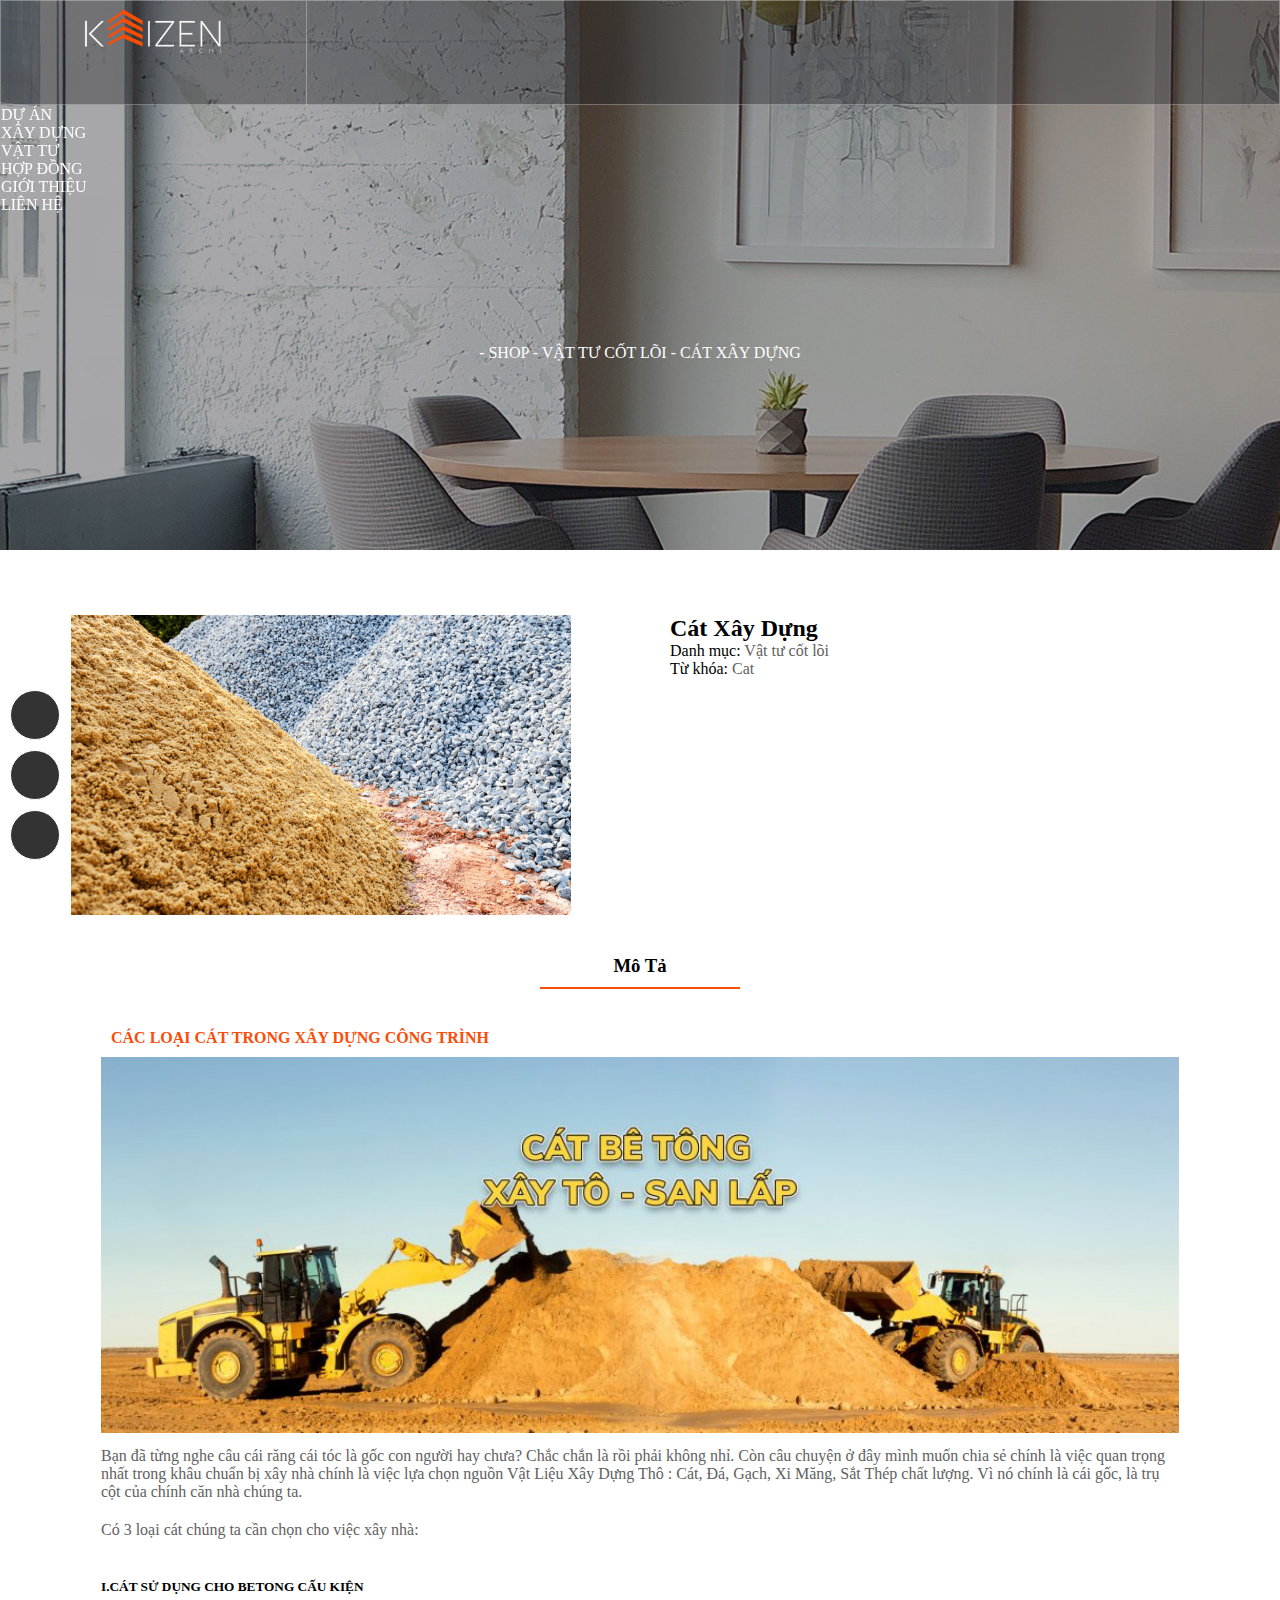
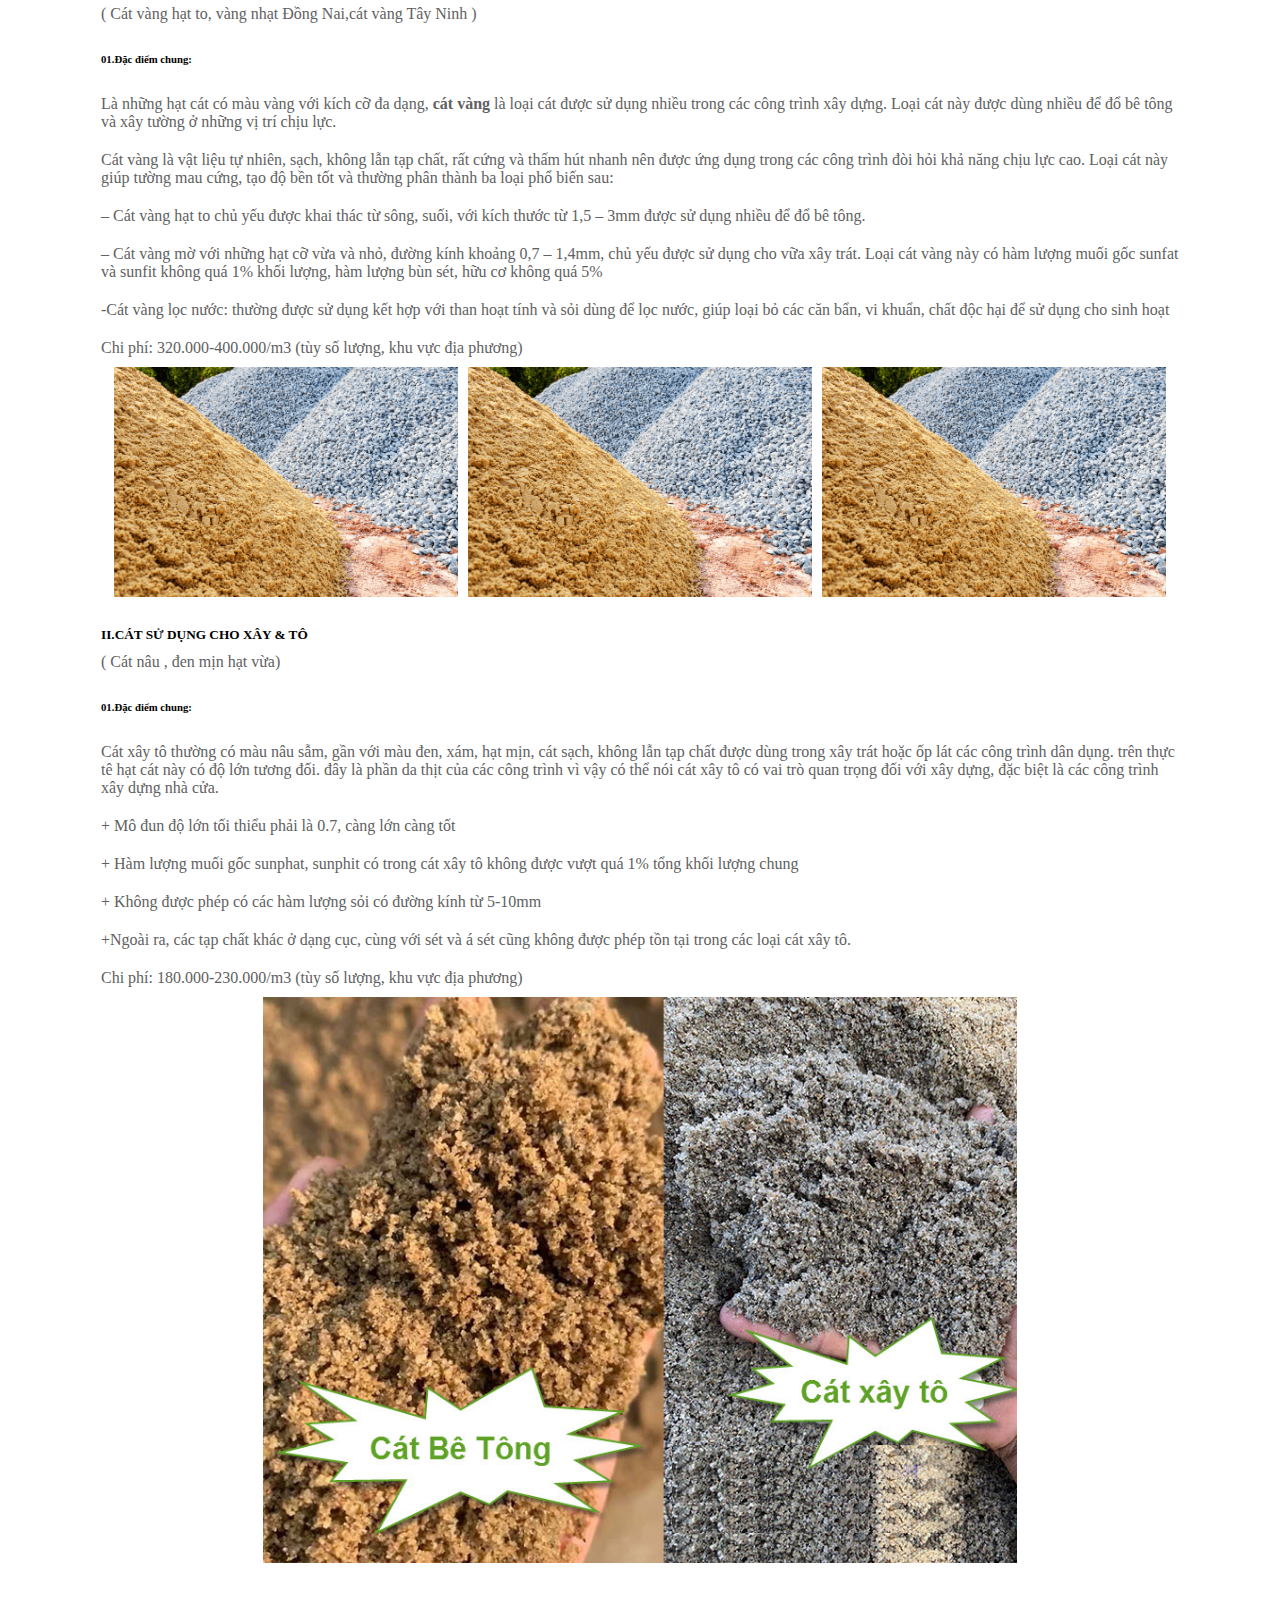
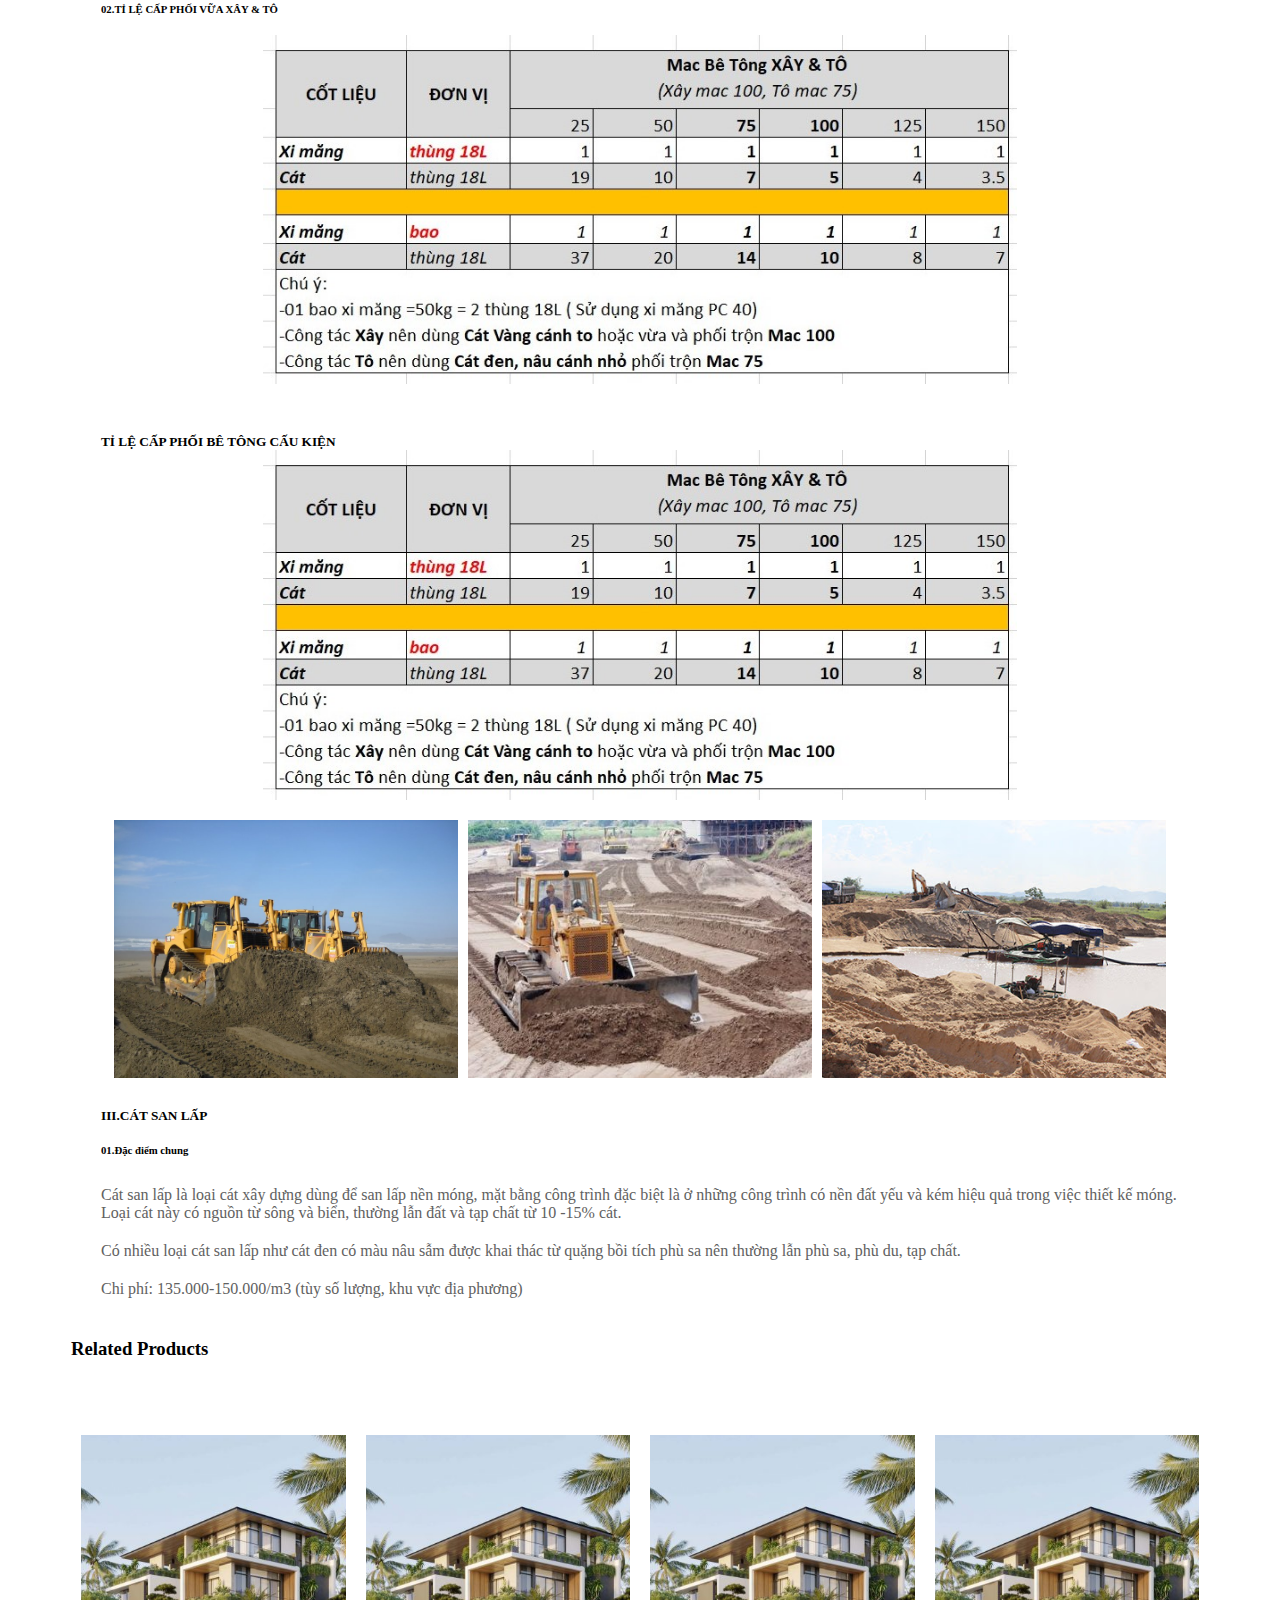
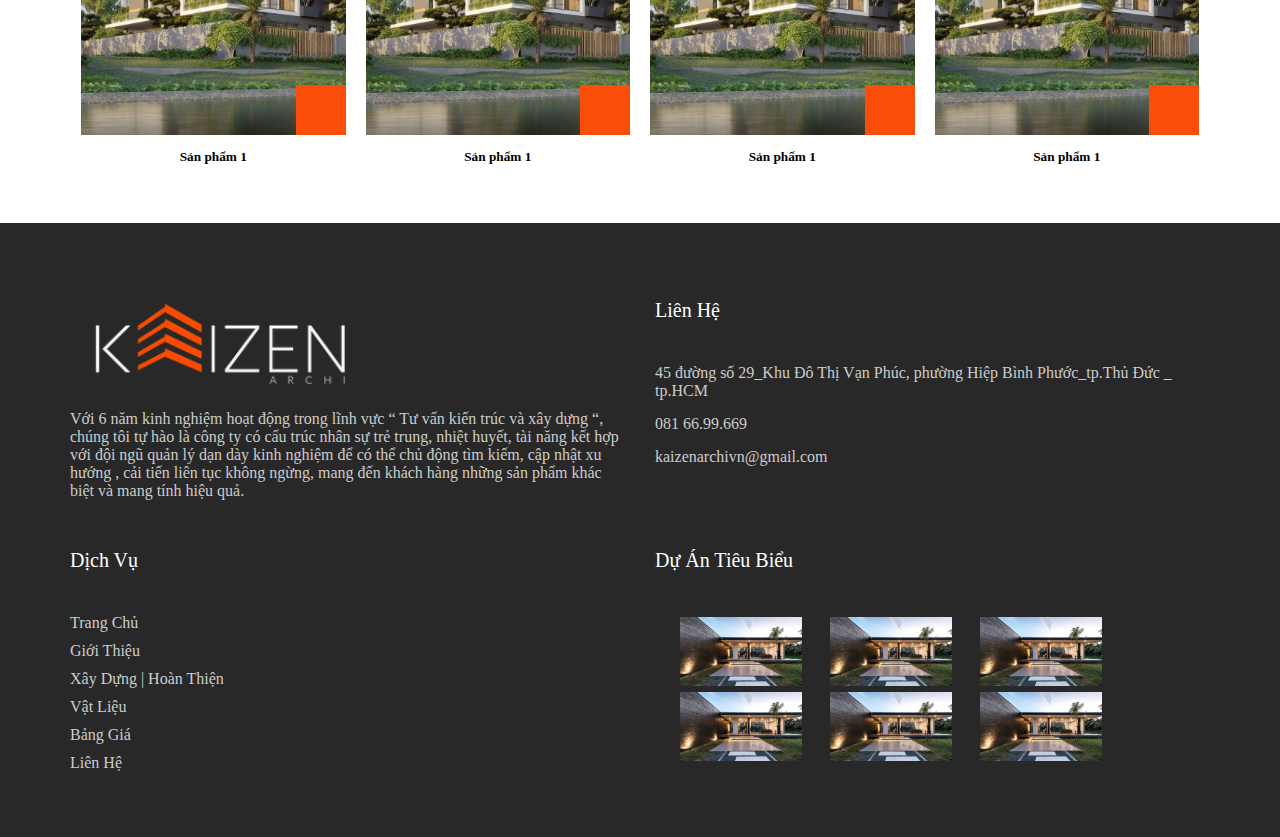
<file: details/detail.html>
<!DOCTYPE html>
<html lang="en">

<head>
    <meta charset="UTF-8">
    <meta http-equiv="X-UA-Compatible" content="IE=edge">
    <meta name="viewport" content="width=device-width, initial-scale=1.0">
    <meta name="description"
        content="Những dự án xây dựng hoàn thiện của công ty KAIZEN ARCHI. Kaizen Archi hoạt động trong lĩnh vực “Tư Vấn Kiến Trúc và Xây Dựng “ .Chúng tôi tiên phong chủ động trong việc tìm kiếm ,cải tiến liên tục để mang tới khách hàng sản phẩm tốt hơn , tối ưu hơn." />
    <meta property="og:locale" content="vi_VN" />
    <meta property="og:type" content="article" />
    <meta property="og:title"
        content="Các Dự Án Xây Dựng Hoàn Thiện - Công Ty Cổ Phần Kiến Trúc &amp; Xây Dựng KAIZEN ARCHI" />
    <meta property="og:description"
        content="Những dự án xây dựng hoàn thiện của công ty KAIZEN ARCHI. Kaizen Archi hoạt động trong lĩnh vực “Tư Vấn Kiến Trúc và Xây Dựng “ .Chúng tôi tiên phong chủ động trong việc tìm kiếm ,cải tiến liên tục để mang tới khách hàng sản phẩm tốt hơn , tối ưu hơn." />
    <meta property="og:url" content="https://kaizenarchi.vn/xay-dung-hoan-thien/" />
    <meta property="og:site_name" content="Kaizenarchi | Kiến Trúc, Nội Thất và Xây Dựng" />
    <meta property="article:modified_time" content="2021-07-29T09:21:09+00:00" />
    <meta property="og:image" content="https://kaizenarchi.vn/wp-content/uploads/2021/03/yta-villa4.jpg" />
    <meta property="og:image:width" content="1295" />
    <meta property="og:image:height" content="729" />
    <meta name="twitter:card" content="summary_large_image" />
    <meta name="twitter:label1" content="Ước tính thời gian đọc">
    <meta name="twitter:data1" content="3 phút">

    <title>VẬT TƯ CỐT LÕI - Kaizen Archi</title>

    <link rel="stylesheet" href="https://fonts.googleapis.com/css?family=Raleway:400,200,300,800">
    <link href="https://cdn.jsdelivr.net/npm/bootstrap@5.0.2/dist/css/bootstrap.min.css" rel="stylesheet"
        integrity="sha384-EVSTQN3/azprG1Anm3QDgpJLIm9Nao0Yz1ztcQTwFspd3yD65VohhpuuCOmLASjC" crossorigin="anonymous">
    <link rel="stylesheet" href="https://cdnjs.cloudflare.com/ajax/libs/font-awesome/6.1.1/css/all.min.css"
        integrity="sha512-KfkfwYDsLkIlwQp6LFnl8zNdLGxu9YAA1QvwINks4PhcElQSvqcyVLLD9aMhXd13uQjoXtEKNosOWaZqXgel0g=="
        crossorigin="anonymous" referrerpolicy="no-referrer" />
    <link rel="stylesheet" href="../assets/css/style.css">
    <link rel="stylesheet" href="../assets/css/style1.css">
    <link rel="stylesheet" href="../assets/css/detail.css">
    <link rel="stylesheet" href="../assets/css/reponsive.css">
</head>

<body>
    <div class="main">
        <nav id="header" class="navbar navbar-expand-lg ">
            <div class="container-fluid" style="width: 100%; height:100%;padding: 0;">
                <button class="btn-sidebar-left" onclick="openNavLeft()">
                    <i class="fa-solid fa-indent"></i>
                </button>
                <div class="logo">
                    <a class="navbar-brand" href="../index.html">
                        <img class="default_logo" src="../assets/images/logo1.png" alt="image">
                    </a>
                </div>

                <div class="collapse navbar-collapse menu" id="navbarSupportedContent">
                    <div>
                        <ul class="navbar-nav  mb-2 mb-lg-0">
                            <li class="nav-item">
                                <a class="nav-link " aria-current="page" href="../project.html">DỰ ÁN</a>
                            </li>
                            <li class="nav-item">
                                <a class="nav-link " aria-current="page" href="../build.html">XÂY DỰNG</a>
                            </li>
                            <li class="nav-item">
                                <a class="nav-link " aria-current="page" href="../supplies.html">vật tư</a>
                            </li>
                            <li class="nav-item">
                                <a class="nav-link " aria-current="page" href="../contract.html">hợp đồng</a>
                            </li>
                            <li class="nav-item">
                                <a class="nav-link " aria-current="page" href="../instructor.html">Giới thiệu</a>
                            </li>
                            <li class="nav-item">
                                <a class="nav-link " aria-current="page" href="../contact.html">Liên hệ</a>
                            </li>

                        </ul>
                    </div>
                </div>

                <div class="btn-right-area">
                    <i class="fa-solid fa-magnifying-glass btn-right"></i>

                    <i class="fa-solid fa-sliders btn-right btn-menu" onclick="openNav()"
                        style="border-left: 1px solid rgba(255, 255, 255, 0.3);"></i>
                </div>
            </div>
        </nav>

        <!-- #page-header-image -->

        <div id="page-header-image">
            <div class="page-header_content">
                <p>
                    <a href="../index.html"><i class="fa-solid fa-house"></i></a>
                    <span>- SHOP </span>
                    <span>- VẬT TƯ CỐT LÕI </span>
                    <span>- CÁT XÂY DỰNG</span>
                </p>
            </div>
        </div>

        <div id="body">
            <div id="content">
                <div class="content-section" id="detail">
                    <div class="detail_header">
                        <div class="img_producto_container" data-scale="1.6">
                            <a class="dslc-lightbox-image img_producto" href="#" target="_self"
                                style="background-image:url('../assets/images/image_detail/catda-768x513-1.png')">
                            </a>
                        </div>
                        <div class="description detail_item">
                            <h2>Cát Xây Dựng</h2>
                            <p class="detail_item_list">Danh mục: <a href="#">Vật tư cốt lõi</a></p>
                            <p class="detail_item_key">Từ khóa: <a href="#">Cat</a></p>
                        </div>
                    </div>
                    <div class="detail_body">
                        <div class="detail_body_header">
                            <div>
                                <h3>Mô Tả</h3>
                            </div>
                        </div>

                        <div class="detail_body_description">
                            <h4 class="description_headding">CÁC LOẠI CÁT TRONG XÂY DỰNG CÔNG TRÌNH</h4>
                            <div class="">
                                <img width="100%" src="../assets/images/image_detail/bner-slider-2-1-1-1024x357-1.jpg"
                                    alt="">
                                <span></span>
                            </div>
                            <p>Bạn đã từng nghe câu cái răng cái tóc là gốc con người hay chưa? Chắc chắn là
                                rồi phải không nhỉ. Còn câu chuyện ở đây mình muốn chia sẻ chính là việc
                                quan trọng nhất trong khâu chuẩn bị xây nhà chính là việc lựa chọn nguồn Vật
                                Liệu Xây Dựng Thô : Cát, Đá, Gạch, Xi Măng, Sắt Thép chất lượng. Vì nó chính
                                là cái gốc, là trụ cột của chính căn nhà chúng ta.</p>
                            <p>Có 3 loại cát chúng ta cần chọn cho việc xây nhà:</p>

                            <div class="description_all">
                                <h5>I.CÁT SỬ DỤNG CHO BETONG CẤU KIỆN</h5>
                                <p> ( Cát vàng hạt to, vàng nhạt Đồng Nai,cát vàng Tây Ninh )</p>
                                <h6>01.Đặc điểm chung:</h6>

                                <p>Là những hạt cát có màu vàng với kích cỡ đa dạng, <strong>cát vàng</strong> là loại
                                    cát được sử dụng
                                    nhiều
                                    trong các công trình xây dựng. Loại cát này được dùng nhiều để đổ bê tông và xây
                                    tường ở
                                    những vị trí chịu lực.</p>
                                <p>
                                    Cát vàng là vật liệu tự nhiên, sạch, không lẫn tạp chất, rất cứng và thấm hút nhanh
                                    nên
                                    được ứng dụng trong các công trình đòi hỏi khả năng chịu lực cao. Loại cát này giúp
                                    tường mau cứng, tạo độ bền tốt và thường phân thành ba loại phổ biến sau:
                                </p>
                                <p>
                                    – Cát vàng hạt to chủ yếu được khai thác từ sông, suối, với kích thước từ 1,5 – 3mm
                                    được
                                    sử dụng nhiều để đổ bê tông.
                                </p>
                                <p>
                                    – Cát vàng mờ với những hạt cỡ vừa và nhỏ, đường kính khoảng 0,7 – 1,4mm, chủ yếu
                                    được
                                    sử dụng cho vữa xây trát. Loại cát vàng này có hàm lượng muối gốc sunfat và sunfit
                                    không
                                    quá 1% khối lượng, hàm lượng bùn sét, hữu cơ không quá 5%
                                </p>
                                <p>
                                    -Cát vàng lọc nước: thường được sử dụng kết hợp với than hoạt tính và sỏi dùng để
                                    lọc
                                    nước, giúp loại bỏ các căn bẩn, vi khuẩn, chất độc hại để sử dụng cho sinh hoạt
                                </p>
                                <p>
                                    Chi phí: 320.000-400.000/m3 (tùy số lượng, khu vực địa phương)
                                </p>
                                <div class="description_2_image">
                                    <img src="../assets/images/image_detail/catda-768x513-1.png" alt="a">
                                    <img src="../assets/images/image_detail/catda-768x513-1.png" alt="a">
                                    <img src="../assets/images/image_detail/catda-768x513-1.png" alt="a">
                                </div>
                            </div>

                            <div class="description_all">
                                <h5>II.CÁT SỬ DỤNG CHO XÂY & TÔ</h5>
                                <p>( Cát nâu , đen mịn hạt vừa)</p>
                                <h6>01.Đặc điểm chung:</h6>
                                <p>Cát xây tô thường có màu nâu sẫm, gần với màu đen, xám, hạt mịn, cát sạch, không lẫn
                                    tạp
                                    chất được dùng trong xây trát hoặc ốp lát các công trình dân dụng. trên thực tê hạt
                                    cát
                                    này có độ lớn tương đối. đây là phần da thịt của các công trình vì vậy có thể nói
                                    cát
                                    xây tô có vai trò quan trọng đối với xây dựng, đặc biệt là các công trình xây dựng
                                    nhà
                                    cửa.</p>
                                <p>
                                    + Mô đun độ lớn tối thiểu phải là 0.7, càng lớn càng tốt <br>
                                </p>
                                <p>+ Hàm lượng muối gốc sunphat, sunphit có trong cát xây tô không được vượt quá 1% tổng
                                    khối
                                    lượng chung</p>
                                <p>
                                    + Không được phép có các hàm lượng sỏi có đường kính từ 5-10mm
                                </p>
                                <p>
                                    +Ngoài ra, các tạp chất khác ở dạng cục, cùng với sét và á sét cũng không được phép
                                    tồn
                                    tại trong các loại cát xây tô.
                                </p>
                                <p>Chi phí: 180.000-230.000/m3 (tùy số lượng, khu vực địa phương)</p>
                                <div class="description_1_image">
                                    <img width="100%" src="../assets/images/image_detail/cat-be-tong-va-cat-xay-to.jpg"
                                        alt="a">
                                </div>

                                <h6>02.TỈ LỆ CẤP PHỐI VỮA XÂY & TÔ</h6>
                                <div class="description_1_image" style="display: flex; justify-content: center;">
                                    <img width="100%" src="../assets/images/image_detail/PHOI-TRON-BETONG-XAY-TO.jpg"
                                        alt="a">
                                </div>
                            </div>

                            <div class="description_all">
                                <h5>TỈ LỆ CẤP PHỐI BÊ TÔNG CẤU KIỆN</h5>
                                <div class="description_1_image" style="display: flex; justify-content: center;">
                                    <img width="100%" src="../assets/images/image_detail/PHOI-TRON-BETONG-XAY-TO.jpg"
                                        alt="a">
                                </div>
                                <div class="description_2_image">
                                    <img src="../assets/images/image_detail/image-20200909141842-1.png" alt="a">
                                    <img src="../assets/images/image_detail/image-20200909141842-3.png" alt="a">
                                    <img src="../assets/images/image_detail/khaithaccatvang.jpg" alt="a">
                                </div>
                            </div>

                            <div class="description_all">
                                <h5>III.CÁT SAN LẤP</h5>
                                <h6>01.Đặc điểm chung</h6>
                                <p>Cát san lấp là loại cát xây dựng dùng để san lấp nền móng, mặt bằng công trình đặc
                                    biệt là ở những công trình có nền đất yếu và kém hiệu quả trong việc thiết kế móng.
                                    Loại cát này có nguồn từ sông và biển, thường lẫn đất và tạp chất từ 10 -15% cát.
                                </p>
                                <p>
                                    Có nhiều loại cát san lấp như cát đen có màu nâu sẫm được khai thác từ quặng bồi
                                    tích phù sa nên thường lẫn phù sa, phù du, tạp chất.
                                </p>
                                <p>Chi phí: 135.000-150.000/m3 (tùy số lượng, khu vực địa phương)</p>
                            </div>
                        </div>
                    </div>
                    <div class="detail_footer">
                        <h3>Related Products</h3>
                        <div class="section_footer">
                            <div class="list-item ">
                                <div class="item-image">
                                    <img src="../assets/images/image_skills/anh1.jpg" alt="sample41" />
                                    <span class="item-image-span"><a href="#"><i
                                                class="fa-solid fa-cart-plus"></i></a></span>
                                    <p class="item-image-p"><a href="#">Đọc tiếp</a></p>
                                    <h5 class="content-h5"><a href="#">Sản phẩm 1</a></h5>

                                </div>
                                <div class="item-image">
                                    <img src="../assets/images/image_skills/anh1.jpg" alt="sample41" />
                                    <span class="item-image-span"><a href="#"><i
                                                class="fa-solid fa-cart-plus"></i></a></span>
                                    <p class="item-image-p"><a href="#">Đọc tiếp</a></p>
                                    <h5 class="content-h5"><a href="#">Sản phẩm 1</a></h5>

                                </div>
                                <div class="item-image">
                                    <img src="../assets/images/image_skills/anh1.jpg" alt="sample41" />
                                    <span class="item-image-span"><a href="#"><i
                                                class="fa-solid fa-cart-plus"></i></a></span>
                                    <p class="item-image-p"><a href="#">Đọc tiếp</a></p>
                                    <h5 class="content-h5"><a href="#">Sản phẩm 1</a></h5>

                                </div>

                                <div class="item-image">
                                    <img src="../assets/images/image_skills/anh1.jpg" alt="sample41" />
                                    <span class="item-image-span"><a href="#"><i
                                                class="fa-solid fa-cart-plus"></i></a></span>
                                    <p class="item-image-p"><a href="#">Đọc tiếp</a></p>
                                    <h5 class="content-h5"><a href="#">Sản phẩm 1</a></h5>

                                </div>
                            </div>
                        </div>
                    </div>
                </div>
            </div>
        </div>

        <div id="footer">
            <div class="footer-section list-item">
                <div class="item">
                    <div class="">
                        <img class="footer-logo" src="../assets/images/logo1.png" alt="">
                    </div>
                    <p class="footer-label">
                        Với 6 năm kinh nghiệm hoạt động trong lĩnh vực “ Tư vấn kiến trúc và xây dựng “, chúng tôi
                        tự hào là công ty có cấu trúc nhân sự trẻ trung, nhiệt huyết, tài năng kết hợp với đội ngũ
                        quản lý dạn dày kinh nghiệm để có thể chủ động tìm kiếm, cập nhật xu hướng , cải tiến liên
                        tục không ngừng, mang đến khách hàng những sản phẩm khác biệt và mang tính hiệu quả.
                    </p>
                    <p class="footer-link">
                        <a href="#">
                            <i class="fa-brands fa-facebook-f"></i>
                        </a>
                        <a href="#">
                            <i class="fa-brands fa-twitter"></i>
                        </a>
                        <a href="#">
                            <i class="fa-brands fa-instagram-square"></i>
                        </a>
                        <a href="#">
                            <i class="fa-brands fa-linkedin-in"></i>
                        </a>
                    </p>
                </div>
                <div class="item">
                    <div class="footer-header">
                        Liên Hệ
                    </div>
                    <div class="footer-info">
                        <div class="row row-infor">
                            <i class="fa-solid fa-location-dot col-2"></i>
                            <span class="col-9">
                                45 đường số 29_Khu Đô Thị Vạn Phúc, phường Hiệp Bình Phước_tp.Thủ Đức _ tp.HCM
                            </span>
                        </div>

                        <div class="row row-infor">
                            <i class="fa-solid fa-phone-volume col-2"></i>
                            <span class="col-9">
                                081 66.99.669
                            </span>
                        </div>

                        <div class="row row-infor">
                            <i class="fa-solid fa-at col-2"></i>
                            <span class="col-9">
                                kaizenarchivn@gmail.com
                            </span>
                        </div>
                    </div>

                </div>
                <div class="item">
                    <div class="footer-header">
                        Dịch Vụ
                    </div>
                    <div class="footer-info">
                        <ul>
                            <li class="item-link"><a href="#">Trang Chủ</a></li>
                            <li class="item-link"><a href="#">Giới Thiệu</a></li>
                            <li class="item-link"><a href="#">Xây Dựng | Hoàn Thiện</a></li>
                            <li class="item-link"><a href="#">Vật Liệu</a></li>
                            <li class="item-link"><a href="#">Bảng Giá</a></li>
                            <li class="item-link"><a href="#">Liên Hệ</a></li>
                        </ul>
                    </div>
                </div>
                <div class="item">
                    <div class="footer-header">
                        Dự Án Tiêu Biểu
                    </div>
                    <div class="list-footer-image row">
                        <div class="footer-image col-4">
                            <img src="../assets/images/anh1.jpg" alt="">
                        </div>
                        <div class="footer-image col-4">
                            <img src="../assets/images/anh1.jpg" alt="">
                        </div>
                        <div class="footer-image col-4">
                            <img src="../assets/images/anh1.jpg" alt="">
                        </div>
                        <div class="footer-image col-4">
                            <img src="../assets/images/anh1.jpg" alt="">
                        </div>
                        <div class="footer-image col-4">
                            <img src="../assets/images/anh1.jpg" alt="">
                        </div>
                        <div class="footer-image col-4">
                            <img src="../assets/images/anh1.jpg" alt="">

                        </div>
                    </div>
                </div>
            </div>
        </div>
    </div>
</body>


<div id="leftSibar" onclick="closeNavLeft()">
    <div id="leftSidenav" class="left-sidenav">
        <div class="leftSibar-menu_header">

            <div class="sidenav-image">
                <a href="#">

                    <img style="height: 48px;" src="../assets/images/logo1.png" alt="">
                </a>
            </div>
            <a href="javascript:void(0)" class="side-panel_close" onclick="closeNavLeft()">&times;</a>

        </div>
        <div class="leftSibar-body">
            <ul class="navbar-leftSibar  mb-2 mb-lg-0">
                <li class="leftSibar-item">
                    <a class="leftSibar-link active" aria-current="page" href="#skill">DỰ ÁN</a>
                </li>
                <li class="leftSibar-item">
                    <a class="leftSibar-link " aria-current="page" href="#">XÂY DỰNG</a>
                </li>
                <li class="leftSibar-item">
                    <a class="leftSibar-link " aria-current="page" href="#">vật tư</a>
                </li>

                <li class="leftSibar-item">
                    <a class="leftSibar-link " aria-current="page" href="#">hợp đồng</a>
                </li>
                <li class="leftSibar-item">
                    <a class="leftSibar-link " aria-current="page" href="#">Giới thiệu</a>
                </li>
                <li class="leftSibar-item">
                    <a class="leftSibar-link " aria-current="page" href="#">Liên hệ</a>
                </li>

            </ul>
        </div>

    </div>
</div>

<div id="rightSidebar" onclick="closeNav()">
    <div id="mySidenav" class="sidenav">
        <a href="javascript:void(0)" class="side-panel_close" onclick="closeNav()">&times;</a>
        <div class="sidenav-body">
            <div class="sidenav-image">
                <img src="../assets/images/logo1.png" alt="">
                <span></span>
            </div>
            <div>
                <h3>Liên Hệ</h3>
                <div class="sidebar-info">
                    <div class="row row-infor">
                        <i class="fa-solid fa-location-dot col-1"></i>
                        <span class="col-9">
                            45 đường số 29_Khu Đô Thị Vạn Phúc, phường Hiệp Bình Phước_tp.Thủ Đức _ tp.HCM
                        </span>
                    </div>

                    <div class="row row-infor">
                        <i class="fa-solid fa-phone-volume col-1"></i>
                        <span class="col-9">
                            081 66.99.669
                        </span>
                    </div>

                    <div class="row row-infor">
                        <i class="fa-solid fa-at col-1"></i>
                        <span class="col-9">
                            kaizenarchivn@gmail.com
                        </span>
                    </div>
                </div>
            </div>

            <div>
                <h3>Folow Us</h3>
                <p class="sidebar-link">
                    <a href="#">
                        <i class="fa-brands fa-facebook-f"></i>
                    </a>
                    <a href="#">
                        <i class="fa-brands fa-twitter"></i>
                    </a>
                    <a href="#">
                        <i class="fa-brands fa-instagram-square"></i>
                    </a>
                    <a href="#">
                        <i class="fa-brands fa-linkedin-in"></i>
                    </a>
                </p>
            </div>

        </div>
    </div>
</div>

<div id="go-top">
    <div>
        <a href="#">
            <i class="fa-solid fa-arrow-up"></i>
        </a>
    </div>

</div>
<!-- {{-- contact --}} -->
<div id="contact-scroll">
    <ul class="list-menu ">
        <li class="item-menu bg-dark" style="border: 1px solid white">
            <a href="https://www.facebook.com/profile.php?id=100027403417499" target="_blank">
                <i class="fa-brands fa-facebook-messenger"></i>
                <span class="item-menu-plugin">Facebook Messenger</span>
            </a>
        </li>
        <li class="item-menu bg-dark" style="border: 1px solid white">
            <a href="tel:0974231842">
                <i class="fa-solid fa-mobile-screen-button"></i>
                <span class="item-menu-plugin">Hotline: 0974231842</span>
            </a>

        </li>
        <li class="item-menu bg-dark" style="border: 1px solid white">
            <a href="mailto:nguyenbac220994@gmail.com">
                <i class="fa-solid fa-envelope"></i>
                <span class="item-menu-plugin">email:az@gmail.com</span>
            </a>

        </li>
    </ul>
</div>

<script src="https://cdn.jsdelivr.net/npm/bootstrap@5.0.2/dist/js/bootstrap.bundle.min.js"
    integrity="sha384-MrcW6ZMFYlzcLA8Nl+NtUVF0sA7MsXsP1UyJoMp4YLEuNSfAP+JcXn/tWtIaxVXM"
    crossorigin="anonymous"></script>

<script src="https://code.jquery.com/jquery-3.6.0.min.js"
    integrity="sha256-/xUj+3OJU5yExlq6GSYGSHk7tPXikynS7ogEvDej/m4=" crossorigin="anonymous"></script>

<script src="../assets/js/main.js"></script>
<script src="../assets/js/detail.js"></script>



</html>
</file>
<file: assets/css/style.css>
* {
    margin: 0;
    padding: 0;
    box-sizing: border-box;
}

a {
    text-decoration: none;
}

ul {
    list-style-type: none;
}

.main {
    /* height: 100000px; */
}

#header {
    /* display: none; */
    position: fixed;
    top: 0;
    z-index: 9;
    width: 100%;
    height: 105px;
    border: 1px solid rgba(255, 255, 255, 0.3);
    box-shadow: rgba(0, 0, 0, 0.3);
    transition: 0.6s;
}

#header a:hover {
    color: #fa4d09;
}

.sticky {
    background: white !important;
    animation: headerDown ease-in-out .6s !important;
    border-bottom: 1px solid rgba(0, 0, 0, 0.3) !important;
}

@keyframes headerDown {
    from {
        transform: translateY(-100%);
    }

    to {
        transform: translateY(0);
    }

}

.paused {
    animation-play-state: paused;
}

.sticky .nav-link,
.sticky.btn-search {
    color: rgb(0, 0, 0);
}

.sticky.btn-menu {
    background-color: rgba(49, 49, 49, 1);
    color: white !important;
}

.header-fluid {
    display: flex !important;
    justify-content: space-between;
}

.btn-sidebar-left {
    width: 3rem;
    font-size: 25px;
    color: #f8f9fa !important;
    display: none;
    font-weight: 400;
    line-height: 1.5;
    color: #212529;
    text-align: center;
    text-decoration: none;
    vertical-align: middle;
    cursor: pointer;
    -webkit-user-select: none;
    -moz-user-select: none;
    user-select: none;
    background-color: transparent;
    border: 1px solid transparent;
    padding: 0.375rem 0.75rem;
}

/* body */

#body {}

/* CONTENT */
#content {}

#content .content-section {
    width: 1170px;
    padding: 65px 0 88px;
    margin-left: auto;
    margin-right: auto;
    padding-left: 16px;
    padding-right: 16px;
    max-width: 100%;
}

.content-section .section-heading {
    position: relative;
    font-size: 25px;
    font-weight: 500;
    padding: 10px;
    text-align: left;
    /* opacity: 0.4; */
}



/* sidebar */

#leftSibar {
    position: fixed;
    top: 0;
    left: 0;
    right: 0;
    bottom: 0;
    z-index: 100;
    background: rgba(0, 0, 0, 0.5);
    display: none;
}

#leftSibar.open {
    display: block !important;
}

.left-sidenav {
    height: 100%;
    width: 0;
    position: fixed;
    z-index: 110;
    top: 0;
    left: 0;
    background-color: #111;
    overflow-x: hidden;
    transition: 0.5s;
    padding-top: 60px;
    animation: leftSidebar ease 0.6s;
    /* animation-direction: reverse; */
}

.left-sidenav a {
    padding: 8px 8px 8px 32px;
    text-decoration: none;
    font-size: 25px;
    color: #818181;
    display: block;
    transition: 0.3s;
}

.left-sidenav a:hover {
    color: #f1f1f1;
}

.left-sidenav .closebtn {
    position: absolute;
    top: 0;
    right: 25px;
    font-size: 36px;
    margin-left: 50px;
}

.leftSibar-menu_header {
    display: flex;
    margin-left: 5px;

}

.leftSibar-menu_header .side-panel_close {
    font-size: 45px;
    margin: -20px 0px 0px 35px;
}

.leftSibar-body {
    padding: 20px;
}

.leftSibar-item .leftSibar-link {
    font-size: 15px;
    text-transform: uppercase;
}

.leftSibar-item .leftSibar-link:hover {
    color: #fa4d09;
}

@keyframes leftSidebar {
    from {
        transform: translateX(-100%);
    }

    to {
        transform: translateX(0);
    }
}

@media screen and (max-height: 450px) {
    .left-sidenav {
        padding-top: 15px;
    }

    .left-sidenav a {
        font-size: 18px;
    }
}

.logo {
    border-right: 1px solid rgba(255, 255, 255, 0.3);
    height: 105px;
    text-align: center;
    line-height: 95px;
    width: 306px;
    max-width: 100%;
}

.default_logo {
    width: 166px;
    height: 48px;
}

.menu {
    justify-content: space-evenly;
}

.nav-item {
    padding: 0 30px 0px 0;
    text-transform: uppercase;
}

.nav-link {
    color: white;
}

.nav-link.active {
    color: #fa4d09 !important;
}

.nav-link a:hover {
    color: #fa4d09 !important;
}

.btn-right-area {
    width: 210px;
    display: flex;
}

.btn-right {
    width: calc(100%/2);
    height: 105px;
    padding: 30px;
    font-size: 30px;
    color: white;
    cursor: pointer;
    text-align: center;
    line-height: 40px;
}

.btn-right.btn-nav-dark {
    color: black;
}

.btn-menu.btn-nav-dark {
    background: #313131;
    color: white;
}

.input_search {
    position: absolute;
    right: 150px;
    top: 104px;
    background: #313131;
    display: flex;
    justify-content: space-between;
    padding: 0 10px;
    align-items: center;
    border-radius: 0;
    padding: 30px;
    box-shadow: none;
    transition: .3s;
    display: none;

}

.input_search input {
    width: 230px;
    height: 46px;
    border: unset;
    border-radius: 0;
    padding: 8px 50px 8px 0;
    font-weight: 400;
    font-size: 16px;
    background: transparent;
    color: #fff;
    border-bottom: 1px solid #a5a4a4;
    outline: none;
}

.input_search .icon_search {
    position: absolute;
    z-index: 2;
    /* height: 100%; */
    width: 50px;
    right: 6px;
    /* top: 0; */
    font-size: 25px;
    background: transparent;
    border: 0;
    box-shadow: none;
    outline: 0;
    padding: 0;
    margin: 0;
    cursor: pointer;
}



/* footer */

#footer {
    width: 100%;
    background: #282828;
}

.footer-logo {
    width: 55%;
    margin-bottom: 20px;
}

.footer-header {
    margin-bottom: 42px;
    font-size: 20px;
    line-height: 24px;
    color: #ffffff;
    display: block;

}

#footer .footer-section {

    max-width: 100%;
    width: 1170px;
    margin: auto;

    min-height: 300px;
    color: #ffffff;
}

#footer .list-item {
    display: flex;
    padding: 60px 0 40px 0;
    justify-content: space-between;
    flex-wrap: wrap;
}

.footer-section .item {
    /* margin: 10px; */
    width: calc(100%/4);
    padding: 15px;
}

.footer-label {
    font-weight: 400;
    color: #cccccc;
}

.footer-info {
    width: 100%;
    font-weight: 400;
    color: #cccccc;
}

.footer-info .row-infor {
    margin-bottom: 15px;
}

.footer-info ul {
    list-style-type: none;
    padding-left: 0;
}

.item-link {
    margin: 10px 0 10px 0;

}

.item-link a {
    font-weight: 400;
    color: #cccccc;
    text-decoration: none;
}

.item-link a:hover {
    color: #fa4d09;
}

.list-footer-image {
    width: 85%;
    display: flex;
    justify-content: space-evenly;
    flex-wrap: wrap;

}

.footer-image {
    height: 75px;
    padding: 3px;
}

.footer-image img {
    width: 100%;
    height: 100%;
}

.footer-link a {
    text-decoration: none;
    padding: 10px;
    margin-right: 10px;
    color: white;
}

.footer-link a:hover {
    color: rgb(172, 172, 172);
}

/* sibar */
#rightSidebar {
    position: fixed;
    top: 0;
    left: 0;
    right: 0;
    bottom: 0;
    z-index: 100;
    background: rgba(0, 0, 0, 0.5);
    display: none;
}



#rightSidebar.open {
    display: block !important;
}

.sidenav {
    height: 100%;
    width: 0;
    position: fixed;
    z-index: 99999999999999999;
    top: 0;
    right: 0;
    background-color: #111;
    overflow-x: hidden;
    transition: 0.5s;
    animation: example ease-in-out 0.5s;
}

@keyframes example {
    from {
        transform: translateX(100%);
    }

    to {
        transform: translateX(0);
    }
}

.sidenav a {
    padding: 8px 8px 8px 32px;
    text-decoration: none;
    font-size: 25px;
    color: #818181;
    display: block;
    transition: 0.4s;
}

.sidenav a:hover {
    color: #f1f1f1;
}

@media screen and (max-height: 450px) {
    .sidenav {
        padding-top: 15px;
    }

    .sidenav a {
        font-size: 18px;
    }
}

.sidenav-body {
    margin-top: 92px;
    color: white;
    padding: 0 20px;
}

.sidenav-body .sidenav-image {
    margin-bottom: 20px;
}

.sidenav .side-panel_close {
    display: block;
    position: absolute;
    font-size: 40px;
    right: 0px;
    top: 0;
    color: #fff;
    width: 102px;
    height: 105px;
    line-height: 80px;
    cursor: pointer;
    z-index: 9999;
    transition: all .45s ease-in-out;
    background: #323232;
    text-align: center;
    padding-right: 20px;
}

.sidebar-info .row-infor {
    margin: 15px 0;
    font-size: 20px;
}

.sidebar-link {
    display: flex;
}

#go-top {
    position: fixed;
    right: 0;
    bottom: 10%;
    color: white;
    display: none;
    transform: 0.6;
}

#go-top a {
    width: 100%;
    height: 100%;
    background-color: #fa4d09;
    padding: 14px 20px;
}

#go-top.open {
    display: block !important;
    animation: goTop ease .5s;
}

@keyframes goTop {
    from {
        opacity: 0;
        transform: translateX(100%);
    }

    to {
        opacity: 1;
        transform: translateX(0);
    }
}

#go-top a {
    color: white;
}

.margin_top-10 {
    margin: 10px 0;
}


/*---------------------
  Contact
-----------------------*/

.contact {
    padding-top: 80px;
    padding-bottom: 50px;
}

.contact__widget {
    margin-bottom: 30px;
}

.contact__widget span {
    font-size: 36px;
    color: #7fad39;
}

.contact__widget h4 {
    color: #1c1c1c;
    font-weight: 700;
    margin-bottom: 6px;
    margin-top: 18px;
}

.contact__widget p {
    color: #666666;
    margin-bottom: 0;
}

#menu-scroll {
    display: none;
    width: 120px;
    height: 220px;
    position: fixed;
    right: 1%;
    top: 30%;
    border-radius: 3px;
}

#menu-scroll .list-menu {
    padding: 0;
}

#menu-scroll .item-menu {
    list-style-type: none;
    cursor: pointer;
    padding: 1px 24px;
    display: block;
    background-color: #e9eaea;
    min-width: 120px;
    margin: 3px 0;
    border-radius: 4px;
    line-height: 42px;
}

#menu-scroll .item-menu a {
    text-decoration: none;

}

#contact-scroll {
    width: 120px;
    height: 220px;
    position: fixed;
    left: 0%;
    bottom: 0;
    /* background: white; */
    border-radius: 3px;
    display: flex;
    justify-content: flex-start;
    z-index: 999;
}

#contact-scroll .list-menu {
    padding: 0;
}

#contact-scroll .item-menu {
    list-style-type: none;
    cursor: pointer;
    padding: 10px;
    display: block;
    line-height: 42px;
    width: 50px;
    height: 50px;
    background-color: #333;
    margin: 10px;
    border-radius: 50%;

    display: flex;
    justify-content: center;
    line-height: 30px;
}

#contact-scroll .item-menu>a {
    color: white;
}


.item-menu {
    position: relative;
}

.item-menu-plugin.active {
    display: block !important;
}

.item-menu-plugin {
    position: absolute;
    color: white;
    width: 275px;
    /* max-width: 100%; */
    height: 50px;
    background: #509600 !important;
    left: 60px;
    top: 5px;
    /* border-radius: 5px; */
    padding: 5px;
    line-height: 40px;
    display: none;
    animation: contactLeft ease-in-out 0.3s;

}
.item-menu-plugin::before {
    content: '';
    position: absolute;
    top: 0;
    border-width: 10px;
    border-style: solid;
    border-color: transparent #509601 transparent transparent;
    margin: 6px 0 0 -25px;
    
}

@keyframes contactLeft {
    from {
        transform: translateY(-60%);
    }

    to {
        transform: translateY(0);
    }
}

/* page 2 */

/* #page-header-image {
    background: url("../images/image_all/anh1.jpg");
    background-size: cover;
    background-repeat: no-repeat;
    background-attachment: scroll;
    background-position: bottom center;
    background-color: #323232;

    height: 550px;
    width: 100%;
    max-width: 100%;
}

.page-header_content {
    height: 100%;
    display: flex;
    flex-direction: column;
    justify-content: center;
    text-align: center;
    color: white;
}

.page-header_content p a {
    color: white;
}

.header_heading {
    font-size: 48px;
    line-height: 58px;
} */
</file>
<file: assets/css/build.css>
#header {
    background-color: rgba(34, 35, 40, 0.4);
}

#page-header-image {
    background: url("../images/image_all/anh1.jpg");
    background-size: cover;
    background-repeat: no-repeat;
    background-attachment: scroll;
    background-position: bottom center;
    background-color: #323232;

    height: 550px;
    width: 100%;
    max-width: 100%;
}

.page-header_content {
    height: 100%;
    display: flex;
    flex-direction: column;
    justify-content: center;
    text-align: center;
    color: white;
    padding-top: 155px;
}

.page-header_content p a {
    color: white;
}

.header_heading {
    font-size: 48px;
    line-height: 58px;
}

.featured__controls ul {
    display: flex;
    justify-content: center;
}

.featured__controls ul li {
    cursor: pointer;
    padding: 8px 30px;
    border-bottom: 1px solid rgba(0, 0, 0, 0.3);
    margin: 0 5px;
}

.featured__controls ul li.active {
	color: #ffffff;
    background: #fa4d09;
    border-bottom-color: #fa4d09;
}

/* skill-section */

.skill-section {
    position: relative;
    font-size: 25px;
    font-weight: 500;
    padding: 64px 16px 0;
    /* text-align: left; */
}


.skill-section .section-heading {
    position: relative;
    font-size: 30px;
    font-weight: 500;
    padding: 10px;
    text-align: center;
    /* opacity: 0.4; */


}

.skill-section .section-heading::after {
    content: 'S K I L L S';
    position: absolute;
    z-index: -1;
    /* ẩn shadow phía sau hình ảnh */
    -webkit-box-shadow: 0 15px 20px rgba(0, 0, 0, 0.3);
    -moz-box-shadow: 0 15px 20px rgba(0, 0, 0, 0.3);
    box-shadow: 0 15px 20px rgb(0 0 0 / 30%);
    width: 100%;
    height: 134px;
    bottom: 0;
    right: 0;
    font-size: 175px;
    opacity: 0.1;
    background-color: #d3d3d4;
    text-align: center;

}


.skill-section .list-item {
    display: flex;
    justify-content: space-around;
    flex-wrap: wrap;
    width: 100%;
}

/* .list-item .item {
    margin: 20px 0;

} */

/* .list-item .item:hover {
    background-color: rgba(0, 0, 0, 0.3);

} */

/* .list-item .item img{
    background-repeat: no-repeat;
    width:100%;
    height:230px;
    object-fit: cover
} */

/* image show */
figure.snip0016 {
    font-family: 'Raleway', Arial, sans-serif;
    color: #fff;
    position: relative;
    overflow: hidden;
    min-width: 220px;
    max-width: 360px;
    max-height: 245px;
    width: 100%;
    background: #000000;
    text-align: left;
}

.reveal {
    position: relative;
    transform: translateY(15px);
    opacity: 0;
    transition: 2s all ease;
}

.reveal.active {
    transform: translateY(0);
    opacity: 1;
}

figure.snip0016 img {
    max-width: 100%;
    opacity: 1;
    width: 100%;
    -webkit-transition: opacity 0.35s;
    transition: opacity 0.35s;
    background-size: cover;
    background-position: center;
    height: 100%;
}

figure.snip0016 figcaption {
    position: absolute;
    bottom: 0;
    left: 0;
    padding: 30px 3em;
    width: 100%;
    height: 100%;
}

figure.snip0016 figcaption::before {
    position: absolute;
    top: 30px;
    right: 30px;
    bottom: 30px;
    left: 100%;
    border-left: 4px solid rgba(249, 3, 3, 0.8);
    content: '';
    opacity: 0;
    background-color: rgba(255, 255, 255, 0.5);
    -webkit-transition: all 0.5s;
    transition: all 0.5s;
    -webkit-transition-delay: 0.6s;
    transition-delay: 0.6s;
}

figure.snip0016 h4,
figure.snip0016 p {
    margin: 0 0 5px;
    opacity: 0;
    -webkit-transition: opacity 0.35s, -webkit-transform 0.35s;
    transition: opacity 0.35s, -webkit-transform 0.35s, -moz-transform 0.35s, -o-transform 0.35s, transform 0.35s;
}

figure.snip0016 h4 {
    word-spacing: -0.15em;
    font-weight: 300;
    text-transform: uppercase;
    -webkit-transform: translate3d(30%, 0%, 0);
    transform: translate3d(30%, 0%, 0);
    -webkit-transition-delay: 0.3s;
    transition-delay: 0.3s;
}

figure.snip0016 h4 span {
    font-weight: 800;
}

figure.snip0016 p {
    font-weight: 300;
    -webkit-transform: translate3d(0%, 30%, 0);
    transform: translate3d(0%, 30%, 0);
    -webkit-transition-delay: 0s;
    transition-delay: 0s;
    font-size: 25px;
}

figure.snip0016 a {
    left: 0;
    right: 0;
    top: 0;
    bottom: 0;
    position: absolute;
    color: #ffffff;
    text-decoration: none;
}

figure.snip0016 a:hover {
    color: #fa4d09;
}

figure.snip0016:hover img {
    opacity: 0.3;
}

figure.snip0016:hover figcaption h4 {
    opacity: 1;
    -webkit-transform: translate3d(0%, 0%, 0);
    transform: translate3d(0%, 0%, 0);
    -webkit-transition-delay: 0.4s;
    transition-delay: 0.4s;
}

figure.snip0016:hover figcaption p {
    opacity: 0.9;
    -webkit-transform: translate3d(0%, 0%, 0);
    transform: translate3d(0%, 0%, 0);
    -webkit-transition-delay: 0.6s;
    transition-delay: 0.6s;
}

figure.snip0016:hover figcaption::before {
    background: rgba(255, 255, 255, 0);
    left: 30px;
    opacity: 1;
    -webkit-transition-delay: 0s;
    transition-delay: 0s;
}
</file>
<file: assets/css/reponsive.css>
/* 
  ##Device = Desktops
  ##Screen = 1281px to higher resolution desktops
*/

@media (min-width: 1281px) {

    /* CSS */

}

/* 
    ##Device = Laptops, Desktops
    ##Screen = B/w 1025px to 1280px
  */

@media (min-width: 1025px) and (max-width: 1280px) {

    /* CSS */

}

/* 
    ##Device = Laptops, Desktops
    ##Screen = B/w 1024px to 1366px
  */

@media (min-width: 1024px) and (max-width: 1366px) {



    .btn-right-area {
        width: 10%;
    }

    .btn-menu {
        display: none !important;
    }

    .dot {
        bottom: 0px;
        left: 0px;
        flex-direction: row;
    }

    .carousel-indicators [data-bs-target] {

        box-sizing: content-box;
        flex: 0 1 auto;
        width: 30px;
        height: 3px;
        padding: 0;
        margin-right: 3px;
        margin-left: 3px;
        text-indent: -9999px;
        cursor: pointer;
        background-color: #fff;
        background-clip: padding-box;
    }

    .dot__item:hover {
        border: 0;
    }

    .dot__item {

        width: 30px !important;
        height: 3px !important;
        padding: 0 !important;
        background: none;
    }

    .dot__item.active {
        background-color: #fff;
        background-clip: padding-box;
        border: 0;
        opacity: 1;
    }

    .places-list {
        flex-direction: column;
        height: 1200px;
    }

    .places-item:first-child {
        object-position: center center;
    }

    .places-item:nth-child(2) {
        object-position: 100% 90%;
    }

    .places-item:last-child {
        object-position: 100% 90%;
    }

    .places-item:first-child:hover {
        width: 100%;
        height: 150%;
    }

    .places-item:nth-child(2):hover {
        width: 100%;
        height: 150%;
    }

    .places-item:last-child:hover {
        width: 100%;
        height: 150%;
    }

    .places-item {
        width: 100%;
        height: 100%;
        padding: 0 16px;
    }

    figure.snip0016 {
        margin: 2px;
        width: calc(100%/3 - 4px) !important;

    }

    figure.snip0016 figcaption {
        padding: 30px 0 11px 3rem;
    }

    figure.snip0016 h4 {
        font-size: 12px;
    }

    figure.snip0016 a {
        font-size: 12px;
    }

    .pricing_header {
        padding: 0px 0px 40px;
    }

    .price_decimal {
        top: 68px;
    }

    .pricing_footer {
        margin: 0;
    }

    .footer-section .item {
        width: calc(100%/2);
    }

    #go-top {
        bottom: 55%;
    }

}

/* 
    ##Device = Tablets, Ipads (portrait)
    ##Screen = B/w 768px to 1024px
  */

@media (min-width: 768px) and (max-width: 1023px) {
    #header {
        background-color: #54595F !important;
    }

    .btn-sidebar-left {
        display: block !important;
    }

    .logo {
        border: none;
    }

    .sticky {
        background: none;
    }

    .btn-right {
        border: none;
        height: 105px;
        max-height: 100%;
        padding: 48px 30px 30px 30px;
        font-size: 30px;
        margin: -20px 0px 0px 0;
        color: white !important;
        cursor: pointer;
    }

    #slider {
        margin: 105px 0 0 0;
    }

    #slider .text-about {
        font-size: 55px;
    }

    #slider .btn-see {
        padding: 8px 25px;
    }

    .btn-right-area {
        width: 10%;
    }

    .btn-menu {
        display: none !important;
    }

    .dot {
        bottom: 0px;
        left: 0px;
        flex-direction: row;
    }

    .carousel-indicators [data-bs-target] {
        box-sizing: content-box;
        flex: 0 1 auto;
        width: 30px;
        height: 3px;
        padding: 0;
        margin-right: 3px;
        margin-left: 3px;
        text-indent: -9999px;
        cursor: pointer;
        background-color: #fff;
        background-clip: padding-box;
    }

    .dot__item {
        box-sizing: content-box;
        flex: 0 1 auto;
        width: 30px;
        height: 3px;
        padding: 0;
        margin-right: 3px;
        margin-left: 3px;
        text-indent: -9999px;
        cursor: pointer;
        background-color: #fff;
        background-clip: padding-box;
        border: 0;
        border-top: 10px solid transparent;
        border-bottom: 10px solid transparent;
        opacity: .5;
        transition: opacity .6s ease;

        width: 30px !important;
        height: 3px !important;
        padding: 0 !important;
        background: none;
    }

    .dot__item.active {
        background-color: #fff;
        background-clip: padding-box;
        border: 0;
        opacity: 1;
    }

    .places-list {
        flex-direction: column;
        height: 1200px;
    }

    .places-item:first-child {
        object-position: 100% 90%;
    }

    .places-item:nth-child(2) {
        object-position: 100% 90%;
    }

    .places-item:last-child {
        object-position: 100% 90%;
    }

    .places-item:first-child:hover {
        width: 100%;
        height: 150%;
    }

    .places-item:nth-child(2):hover {
        width: 100%;
        height: 150%;
    }

    .places-item:last-child:hover {
        width: 100%;
        height: 150%;
    }

    .places-item {
        width: 100%;
        height: 100%;
        padding: 0 16px;
    }

    figure.snip0016 {
        margin: 2px;
        width: calc(100%/3 - 4px) !important;

    }

    figure.snip0016 figcaption {
        padding: 30px 0 11px 3rem;
    }

    figure.snip0016 h4 {
        font-size: 12px;
    }

    figure.snip0016 a {
        font-size: 12px;
    }

    .pricing_header {
        padding: 0px 0px 40px;
    }

    .price_decimal {
        top: 68px;
    }

    .pricing_footer {
        margin: 0;
    }

    .footer-section .item {
        width: calc(100%/2);
    }

    #go-top {
        bottom: 40%;
    }


    /* detail */
    #detail .section_footer .item-image {
        width: calc(100%/2 - 20px);

    }

}

/* 
    ##Device = Tablets, Ipads (landscape)
    ##Screen = B/w 768px to 1024px
  */

@media (min-width: 768px) and (max-width: 1023px) and (orientation: landscape) {

    #header {
        background-color: #54595F !important;
    }

    .btn-sidebar-left {
        display: block !important;
    }

    .logo {
        border: none;
    }

    .sticky {
        background: none;
    }

    .btn-right {
        border: none;
        height: 105px;
        max-height: 100%;
        padding: 48px 30px 30px 30px;
        font-size: 30px;
        margin: -20px 0px 0px 0;
        color: white !important;
        cursor: pointer;
    }

    #slider {
        margin: 105px 0 0 0;
    }

    #slider .text-about {
        font-size: 55px;
    }

    #slider .btn-see {
        padding: 8px 25px;
    }

    .btn-right-area {
        width: 10%;
    }

    .btn-menu {
        display: none !important;
    }

    .dot {
        bottom: 0px;
        left: 0px;
        flex-direction: row;
    }

    .carousel-indicators [data-bs-target] {
        box-sizing: content-box;
        flex: 0 1 auto;
        width: 30px;
        height: 3px;
        padding: 0;
        margin-right: 3px;
        margin-left: 3px;
        text-indent: -9999px;
        cursor: pointer;
        background-color: #fff;
        background-clip: padding-box;
    }

    .dot__item {
        box-sizing: content-box;
        flex: 0 1 auto;
        width: 30px;
        height: 3px;
        padding: 0;
        margin-right: 3px;
        margin-left: 3px;
        text-indent: -9999px;
        cursor: pointer;
        background-color: #fff;
        background-clip: padding-box;
        border: 0;
        border-top: 10px solid transparent;
        border-bottom: 10px solid transparent;
        opacity: .5;
        transition: opacity .6s ease;

        width: 30px !important;
        height: 3px !important;
        padding: 0 !important;
        background: none;
    }

    .dot__item.active {
        background-color: #fff;
        background-clip: padding-box;
        border: 0;
        opacity: 1;
    }

    .places-list {
        flex-direction: column;
        height: 1200px;
    }

    .places-item:first-child {
        object-position: 100% 90%;
    }

    .places-item:nth-child(2) {
        object-position: 100% 90%;
    }

    .places-item:last-child {
        object-position: 100% 90%;
    }

    .places-item:first-child:hover {
        width: 100%;
        height: 150%;
    }

    .places-item:nth-child(2):hover {
        width: 100%;
        height: 150%;
    }

    .places-item:last-child:hover {
        width: 100%;
        height: 150%;
    }

    .places-item {
        width: 100%;
        height: 100%;
        padding: 0 16px;
    }

    figure.snip0016 {
        margin: 2px;
        width: calc(100%/3 - 4px) !important;

    }

    figure.snip0016 figcaption {
        padding: 30px 0 11px 3rem;
    }

    figure.snip0016 h4 {
        font-size: 12px;
    }

    figure.snip0016 a {
        font-size: 12px;
    }

    .pricing_header {
        padding: 0px 0px 40px;
    }

    .price_decimal {
        top: 68px;
    }

    .pricing_footer {
        margin: 0;
    }

    .footer-section .item {
        width: calc(100%/2);
    }

    #go-top {
        bottom: 40%;
    }

    /* detail */
    #detail .detail_header {
        justify-content: end !important;
    }

    #detail .section_footer .item-image {
        width: calc(100%/2 - 20px);
        /* margin-bottom: 20px; */
    }

    #detail .section_footer {
        margin: 20px 0;
    }

    #detail .description_1_image img {
        width: 100%;
    }

    #detail .description_2_image {
        display: flex;
        justify-content: center;
        flex-wrap: wrap;
        width: 100%;
    }

    #detail .description_2_image img {
        width: 100%;
        margin: 10px 0;
    }


}

/* 
    ##Device = Low Resolution Tablets, Mobiles (Landscape)
    ##Screen = B/w 481px to 767px
  */

@media (min-width: 481px) and (max-width: 767px) {

    #header {
        background-color: #54595F !important;
    }

    .btn-sidebar-left {
        display: block !important;
    }

    .logo {
        border: none;
    }

    .sticky {
        background: none;
    }

    .btn-right {
        border: none;
        height: 105px;
        max-height: 100%;
        padding: 48px 30px 30px 30px;
        font-size: 30px;
        margin: -20px 0px 0px -10px;
        color: white !important;
        cursor: pointer;
    }

    #slider {
        margin: 105px 0 0 0;
    }

    #slider .text-about {
        font-size: 45px;
    }

    #slider .btn-see {
        padding: 8px 25px;
    }

    .btn-right-area {
        width: 10%;
    }

    .btn-menu {
        display: none !important;
    }

    .dot {
        bottom: 0px;
        left: 0px;
        flex-direction: row;
    }

    .carousel-indicators [data-bs-target] {
        box-sizing: content-box;
        flex: 0 1 auto;
        width: 30px;
        height: 3px;
        padding: 0;
        margin-right: 3px;
        margin-left: 3px;
        text-indent: -9999px;
        cursor: pointer;
        background-color: #fff;
        background-clip: padding-box;
    }

    .dot__item {
        box-sizing: content-box;
        flex: 0 1 auto;
        width: 30px;
        height: 3px;
        padding: 0;
        margin-right: 3px;
        margin-left: 3px;
        text-indent: -9999px;
        cursor: pointer;
        background-color: #fff;
        background-clip: padding-box;
        border: 0;
        border-top: 10px solid transparent;
        border-bottom: 10px solid transparent;
        opacity: .5;
        transition: opacity .6s ease;

        width: 30px !important;
        height: 3px !important;
        padding: 0 !important;
        background: none;
    }

    .dot__item.active {
        background-color: #fff;
        background-clip: padding-box;
        border: 0;
        opacity: 1;
    }

    .places-list {
        flex-direction: column;
        height: 1200px;
    }

    .places-item:first-child {
        object-position: 100% 90%;
    }

    .places-item:nth-child(2) {
        object-position: 100% 90%;
    }

    .places-item:last-child {
        object-position: 100% 90%;
    }

    .places-item:first-child:hover {
        width: 100%;
        height: 150%;
    }

    .places-item:nth-child(2):hover {
        width: 100%;
        height: 150%;
    }

    .places-item:last-child:hover {
        width: 100%;
        height: 150%;
    }

    .places-item {
        width: 100%;
        height: 100%;
        padding: 0 16px;
    }

    figure.snip0016 {
        width: 100% !important;
    }

    #price .item {
        width: calc(100%/2 - 10px);
        margin: 6px 5px;
    }

    #price .list-item {
        padding: 0px 20px;
    }

    .price_decimal {
        top: 68px;
    }

    .pricing_footer {
        margin: 0;
    }

    #color_scheme .list-item {
        padding: 0px 20px;
    }


    #color_scheme .item_image {
        max-width: 100% !important;
    }

    .footer-section .item {
        width: 100%;
        padding: 20px;
    }

    #go-top {
        bottom: 40%;
    }

    /* detail */
    #detail .detail_header {
        justify-content: end !important;
    }

    #detail .section_footer .item-image {
        width: calc(100%/2 - 20px);
        margin-bottom: 20px;
    }

    #detail .section_footer {
        margin: 20px 0;
    }

    #detail .description_1_image img {
        width: 100%;
    }

    #detail .description_2_image {
        display: flex;
        justify-content: center;
        flex-wrap: wrap;
        width: 100%;
    }

    #detail .description_2_image img {
        width: 100%;
        margin: 10px 0;
    }


}

/* 
    ##Device = Most of the Smartphones Mobiles (Portrait)
    ##Screen = B/w 320px to 479px
  */

@media (min-width: 320px) and (max-width: 480px) {

    #header {
        background-color: #54595F !important;
    }

    #content .content-section {
        padding: 18px 10px 25px
    }

    .btn-sidebar-left {
        display: block !important;
    }

    .logo {
        border: none;
        width: 272px;
    }


    .default_logo {
        width: 140px;
        height: 48px;
    }

    .sticky {
        background: none;
    }

    .btn-right-area i {
        border: none !important;
    }

    .btn-right {
        padding: 45px 0 0 0;
        font-size: 30px;
        margin: -20px 0px 0px 0;
        color: white !important;
        cursor: pointer;
    }

    .skill-section .section-heading {
        font-size: 25px;
    }

    #slider {
        margin: 105px 0 0 0;
    }

    #slider .text-about {
        font-size: 30px;
        left: 0;
    }

    #slider .btn-see {
        padding: 5px 8px;
        margin-top: 10px;
    }

    .btn-right-area {
        width: 10%;
    }

    .btn-menu {
        display: none !important;
    }

    .dot {
        bottom: 0px;
        left: 0px;
        flex-direction: row;
    }

    .carousel-indicators [data-bs-target] {
        box-sizing: content-box;
        flex: 0 1 auto;
        width: 30px;
        height: 3px;
        padding: 0;
        margin-right: 3px;
        margin-left: 3px;
        text-indent: -9999px;
        cursor: pointer;
        background-color: #fff;
        background-clip: padding-box;
    }

    .dot__item {
        box-sizing: content-box;
        flex: 0 1 auto;
        width: 30px;
        height: 3px;
        padding: 0;
        margin-right: 3px;
        margin-left: 3px;
        text-indent: -9999px;
        cursor: pointer;
        background-color: #fff;
        background-clip: padding-box;
        border: 0;
        border-top: 10px solid transparent;
        border-bottom: 10px solid transparent;
        opacity: .5;
        transition: opacity .6s ease;

        width: 30px !important;
        height: 3px !important;
        padding: 0 !important;
        background: none;
    }

    .dot__item.active {
        background-color: #fff;
        background-clip: padding-box;
        border: 0;
        opacity: 1;
    }

    .places-list {
        flex-direction: column;
        height: 1200px;
    }

    .places-item:first-child {
        object-position: 100% 90%;
    }

    .places-item:nth-child(2) {
        object-position: 100% 90%;
    }

    .places-item:last-child {
        object-position: 100% 90%;
    }

    .places-item:first-child:hover {
        width: 100%;
        height: 150%;
    }

    .places-item:nth-child(2):hover {
        width: 100%;
        height: 150%;
    }

    .places-item:last-child:hover {
        width: 100%;
        height: 150%;
    }


    .places-item {
        width: 100%;
        height: 100%;
        padding: 0 16px;
    }

    figure.snip0016 {
        width: 100% !important;
    }

    #price .item {
        width: calc(100% - 10px);
        margin: 6px 5px;
    }

    #price .list-item {
        padding: 0px 40px;
    }

    .price_decimal {
        top: 40px;
        right: 30px;
    }

    .pricing_footer {
        margin: 0;
    }

    #color_scheme .list-item {
        padding: 0px 20px;
    }


    #color_scheme .item_image {
        max-width: 100% !important;
    }

    .footer-section .item {
        width: 100%;
        padding: 20px;
    }

    #go-top {
        bottom: 30%;
    }

    /* detail */
    #detail .detail_header {
        justify-content: end !important;
    }

    #detail .section_footer .item-image {
        width: calc(100% - 20px);
        margin-bottom: 20px;
    }

    #detail .section_footer {
        margin: 20px 0;
    }

    #detail .description_1_image img {
        width: 100%;
    }

    #detail .description_2_image {
        display: flex;
        justify-content: center;
        flex-wrap: wrap;
        width: 100%;
    }

    #detail .description_2_image img {
        width: 100%;
        margin: 10px 0;
    }

}
</file>
<file: assets/css/style1.css>
#header {
    background-color: rgba(34, 35, 40, 0.4);
}

#page-header-image {
    background: url("../images/image_all/anh1.jpg");
    background-size: cover;
    background-repeat: no-repeat;
    background-attachment: scroll;
    background-position: bottom center;
    background-color: #323232;

    height: 550px;
    width: 100%;
    max-width: 100%;
}

.page-header_content {
    height: 100%;
    display: flex;
    flex-direction: column;
    justify-content: center;
    text-align: center;
    color: white;
    padding-top: 155px;
}

.page-header_content p a {
    color: white;
}

.header_heading {
    font-size: 48px;
    line-height: 58px;
}
</file>
<file: assets/css/contact.css>
/* contact-section */

.contact-section {
    position: relative;
    font-size: 25px;
    font-weight: 500;
    padding: 64px 16px 0;
    /* text-align: left; */
}


.contact-section .section-heading {
    position: relative;
    font-size: 30px;
    font-weight: 500;
    padding: 10px;
    text-align: center;
    width: 100%;
    /* opacity: 0.4; */


}

.contact-section .section-heading::after {
    content: 'T O U C H';
    position: absolute;
    z-index: -1;
    /* ẩn shadow phía sau hình ảnh */
    -webkit-box-shadow: 0 15px 20px rgba(0, 0, 0, 0.3);
    -moz-box-shadow: 0 15px 20px rgba(0, 0, 0, 0.3);
    box-shadow: 0 15px 20px rgb(0 0 0 / 30%);
    width: 100%;
    height: 134px;
    bottom: 0;
    right: 0;
    font-size: 175px;
    opacity: 0.1;
    background-color: #d3d3d4;
    text-align: center;

}

.body-contact {
    margin: 55px 0 0 0;
    display: flex;
}

.contact-section .list-item {
    display: flex;
    justify-content: space-around;
    flex-wrap: wrap;
    width: 100%;
}

.contact-address {
    background: url("../images/image_all/contacts_1.jpg");
    width: calc(100%/2 - 150px);
    height: 550px;
    position: relative;
}
.addess-info  {
    width: 100%;
    position: absolute;
    background: rgba(0, 0, 0, 0.8);
    height: 466px;
    top: 30%;
    left: 30%;
    padding: 40px;
    flex-wrap: wrap;
    color: white;
}

.addess-info .row-infor  {
    font-size: 20px;
}

.addess-info .row-infor span {
    margin-left: 30px;
}

.addess-info  p  a {
    color: white;
    margin-left: 5px;
     text-decoration: none;
}

.addess-info  p  a:hover {
    color: #fa4d09;
}

.row-infor {
    margin: 0 0 10px;
}

.contact-email  {
    width: calc(100%/2);
    margin-left: 150px;
    padding: 20px;
}

.form-contact input {
    border: none;
    outline: none;
    border-bottom: 1px solid rgba(0, 0, 0, 0.6);
    width: 100%;
    padding: 10px;
    margin-bottom: 10px;
}
.form-contact textarea {
    width: 100%;
    padding: 10px;
    outline: none;
    border: none;
    border-bottom: 1px solid rgba(0, 0, 0, 0.6);
}

.form-contact .btn-contact {
    border: 1px solid black;
    padding: 15px 30px;
    margin-top: 20px;
}

.contact-link {
    padding: 10px;
    margin-top: 20px;
}

.contact-link a {
    padding: 10px 15px;
}
</file>
<file: assets/css/constract.css>
.constract-section {
  /* display: flex; */
}

.constract-header {
  display: flex;
  flex-wrap: wrap;
  justify-content: center;
  padding: 20px;
  margin-bottom: 30px;
}

.constract-header h1 {
  width: 100%;
  margin-bottom: 40px;
  text-align: center;
  color: #fa4d09;
}

.constract-content {}

.constract-content .pricing_desc {
  font-size: 14px;
  display: block;
  margin: 45px 15px 0;
}

.constract-content .pricing_header h4 {
  margin-bottom: 60px;
}

.constract-content .list-item {
  display: flex;
  width: 100%;
}

.constract-content .item.onmove {
  animation: item_onmove ease .6s;
}

@keyframes item_onmove {
  from {
    transform: translateY(90%);
  }

  to {
    transform: translateY(100%);
  }
}

.constract-content .item {
  margin: 0 10px;
  width: calc(100% /3 -60px) !important;
  border: 1px solid rgba(0, 0, 0, 0.3);
  max-width: 100%;
  text-align: center;

}

.item.item-center {
  margin-top: -25px;
  margin-bottom: 25px;
}

.bg-323232 {
  background: #323232;
}

.constract-body {}

.contract-footer {
  margin-top: 30px;
  width: 100%;
}

.contract-footer h1 {
  color: #fa4d09;
}

/* Style the Image Used to Trigger the Modal */
#myImg {
  border-radius: 5px;
  cursor: pointer;
  transition: 0.3s;
}

#myImg:hover {
  opacity: 0.7;
}

/* The Modal (background) */
.modal {
  display: none;
  /* Hidden by default */
  position: fixed;
  /* Stay in place */
  z-index: 99999999;
  /* Sit on top */
  padding-top: 100px;
  /* Location of the box */
  left: 0;
  top: 0;
  width: 100%;
  /* Full width */
  height: 100%;
  /* Full height */
  overflow: auto;
  /* Enable scroll if needed */
  background-color: rgb(0, 0, 0);
  /* Fallback color */
  background-color: rgba(0, 0, 0, 0.9);
  /* Black w/ opacity */
}

/* Modal Content (Image) */
.modal-content {
  margin: auto;
  display: block;
  width: 80%;
  max-width: 1000px;
}

/* Caption of Modal Image (Image Text) - Same Width as the Image */
#caption {
  margin: auto;
  display: block;
  width: 80%;
  max-width: 700px;
  text-align: center;
  color: #ccc;
  padding: 10px 0;
  height: 150px;
}

/* Add Animation - Zoom in the Modal */
.modal-content,
#caption {
  animation-name: zoom;
  animation-duration: 0.6s;
}

@keyframes zoom {
  from {
    transform: scale(0)
  }

  to {
    transform: scale(1)
  }
}

/* The Close Button */
.close {
  position: absolute;
  top: 15px;
  right: 35px;
  color: #f1f1f1;
  font-size: 40px;
  font-weight: bold;
  transition: 0.3s;
}

.close:hover,
.close:focus {
  color: #bbb;
  text-decoration: none;
  cursor: pointer;
}

.item-js {
  transition: transform 0.6s;
}

.item-js:hover {
  transform: translateY(-20px);

}

/* 100% Image Width on Smaller Screens */
@media only screen and (max-width: 700px) {
  .modal-content {
    width: 100%;
  }
}

/* price */

#price {}

.price-image {
    background: url('http://kaizenarchi.vn/wp-content/uploads/2019/06/section-bg_04.jpg');
    /* min-height: 500px;  */

    /* Create the parallax scrolling effect */
    background-attachment: fixed;
    background-position: center;
    background-repeat: no-repeat;
    background-size: cover;
}

.price-image .price-heading {
    position: relative;
    /* font-size: 30px; */
    font-weight: 500;
    padding: 10px;
    text-align: center;
    height: 250px;
    line-height: 250px;
    color: white;
}

.image_construction {
    width: 100%;
}

#price .item {
    border: 1px solid #e1e1e1;
    transition: .5s;
    background-size: cover;
    background-position: center;
    background-color: #fff;
    text-align: center;
}

.pricing_header {
    position: relative;
    z-index: 1;
    padding: 0 35px 42px;
    text-align: center;
}

.pricing_header ::after {
    background-color: #fa4d09;
    content: '';
    position: absolute;
    z-index: 1;
    bottom: 0;
    left: 28%;
    height: 1px;
    width: 44%;
}

.pricing_header h4 {
    background-color: #fa4d09;
    display: inline-block;
    font-size: 15px;
    line-height: 35px;
    margin-bottom: 36px;
    padding: 0 20px;
    font-weight: 700;
    letter-spacing: 2px;
    text-transform: uppercase;
    color: #fff;
    margin-top: -1px;
}

.pricing_price_wrap {
    font-size: 60px;
    line-height: .01;
    font-weight: 700;
    margin-bottom: 30px;
}

.price_decimal {
    position: absolute;
    z-index: 1;
    top: 52px;
    left: 77%;
    padding-left: 0.15em;
    vertical-align: top;
    font-family: inherit;
    font-size: 1.45em;
    font-weight: inherit;
    color: inherit;
    text-decoration: inherit;
}

.pricing_content {
    font-weight: 500;
    color: #616161;
    margin: 26px 35px 18px;
    font-size: 18px;
}

.pricing_footer {
    margin: 18px 35px 50px;
    font-size: 14px;
    line-height: 24px;
    font-weight: 400;
}

.elementor-button-wrapper {}

.pricing_btn {
    color: #ffffff !important;
    background-color: #fa4d09;
    font-size: 13px;
    padding: 21px 37px;
    border-radius: 0;

    font-weight: 700;
    text-transform: uppercase;
}

.pricing_btn:hover {
    background-color: #232323;
}

/* text-about */

#content .text-about {
  font-size: 18px;
  margin-top: 25px;
  text-align: justify;
  line-height: 1.4;
}
</file>
<file: assets/css/styleform.css>
* {
    padding: 0;
    margin: 0;
    box-sizing: border-box;
  }
  /* ======= Buttons ======== */
  
  /* Block */
  /* Modifier */
  .btn--size-l {
    padding: 16px 56px;
  }
  
  .btn--size-s {
    padding: 8px 32px;
  }
  
  .btn:hover {
    opacity: 0.8;
  }
  
  .btn + .btn {
    margin-left: 16px;
  }
  
  .btn--success {
    background-color: #71be34;
  }
  
  .btn--warn {
    background-color: #ffb702;
  }
  
  .btn--danger {
    background-color: #ff623d;
  }
  
  .btn--disabled {
    opacity: 0.5 !important;
    cursor: default;
  }
  
  /* ======= Toast message ======== */
  
  #toast {
    position: fixed;
    top: 32px;
    right: 32px;
    z-index: 999999;
  }
  
  .toast {
    display: flex;
    align-items: center;
    background-color: #fff;
    border-radius: 2px;
    padding: 20px 0;
    min-width: 400px;
    max-width: 450px;
    border-left: 4px solid;
    box-shadow: 0 5px 8px rgba(0, 0, 0, 0.08);
    opacity: 1;
    
    transition: all linear 0.3s;
  }
  
  @keyframes slideInLeft_1 {
    from {
      opacity: 0;
      transform: translateX(calc(100% + 32px));
    }
    to {
      opacity: 1;
      transform: translateX(0);
    }
  }
  
  @keyframes fadeOut_1 {
    to {
      opacity: 0;
    }
  }
  
  .toast--success {
    border-color: #47d864;
  }
  
  .toast--success .toast__icon {
    color: #47d864;
  }
  
  .toast--info {
    border-color: #2f86eb;
  }
  
  .toast--info .toast__icon {
    color: #2f86eb;
  }
  
  .toast--warning {
    border-color: #ffc021;
  }
  
  .toast--warning .toast__icon {
    color: #ffc021;
  }
  
  .toast--error {
    border-color: #ff623d;
  }
  
  .toast--error .toast__icon {
    color: #ff623d;
  }
  
  .toast + .toast {
    margin-top: 24px;
  }
  
  .toast__icon {
    font-size: 24px;
  }
  
  .toast__icon,
  .toast__close {
    padding: 0 16px;
  }
  
  .toast__body {
    flex-grow: 1;
  }
  
  .toast__title {
    font-size: 16px;
    font-weight: 600;
    color: #333;
  }
  
  .toast__msg {
    font-size: 14px;
    color: #888;
    margin-top: 6px;
    line-height: 1.5;
  }
  
  .toast__close {
    font-size: 20px;
    color: rgba(0, 0, 0, 0.3);
    cursor: pointer;
  }
</file>
<file: assets/css/supplies.css>
.supples-section {
    display: flex;
    justify-content: center;
    text-align: center;
    flex-wrap: wrap;
    flex-direction: column;
}

.carousel-item {
    height: 400px;
}

.carousel-item a img {
    width: 100%;
    height: 100%;
    object-fit: cover !important;
}

.elementor-button-wrapper {
    margin: 20px auto;
    background-color: #fa4d09;
    color: white;
    width: 350px;
}

.carousel-caption {
    top: 30%;
    font-family: Arial, Helvetica, sans-serif;
    animation: carousel_item ease 1s;

}

.carousel-caption p {
    font-family: Arial, Helvetica, sans-serif;

}

.carousel-caption p:first-child {
    font-weight: 700;
    font-size: 30px;
    margin-bottom: 30px;
}

.carousel-caption .btn-see {
    color: white;
    border: 1px solid white;
    padding: 10px 30px;
}

.supples-section .headding {
    margin: 30px 0px;
    color: #fa4d09;
}

@keyframes carousel_item {
    from {
        transform: translateY(100%);
        opacity: .3;
    }

    to {
        transform: translateY(0);
        opacity: 1;
    }

}
</file>
<file: assets/css/project.css>
#header {
    background-color: rgba(34, 35, 40, 0.4);
}

#page-header-image {
    background: url("../images/image_all/anh1.jpg");
    background-size: cover;
    background-repeat: no-repeat;
    background-attachment: scroll;
    background-position: bottom center;
    background-color: #323232;

    height: 550px;
    width: 100%;
    max-width: 100%;
}

.page-header_content {
    height: 100%;
    display: flex;
    flex-direction: column;
    justify-content: center;
    text-align: center;
    color: white;
    padding-top: 155px;
}

.page-header_content p a {
    color: white;
}

.header_heading {
    font-size: 48px;
    line-height: 58px;
}

.featured__controls ul {
    display: flex;
    justify-content: center;
}

.featured__controls ul li {
    cursor: pointer;
    padding: 8px 30px;
    border-bottom: 1px solid rgba(0, 0, 0, 0.3);
    margin: 0 5px;
}

.featured__controls ul li.active {
    color: #ffffff;
    background: #fa4d09;
    border-bottom-color: #fa4d09;
}

/* skill-section */

.skill-section {
    position: relative;
    font-size: 25px;
    font-weight: 500;
    padding: 64px 16px 0;
    /* text-align: left; */
}


.skill-section .section-heading {
    position: relative;
    font-size: 30px;
    font-weight: 500;
    padding: 10px;
    text-align: center;
    /* opacity: 0.4; */


}

.skill-section .section-heading::after {
    content: 'S K I L L S';
    position: absolute;
    z-index: -1;
    /* ẩn shadow phía sau hình ảnh */
    -webkit-box-shadow: 0 15px 20px rgba(0, 0, 0, 0.3);
    -moz-box-shadow: 0 15px 20px rgba(0, 0, 0, 0.3);
    box-shadow: 0 15px 20px rgb(0 0 0 / 30%);
    width: 100%;
    height: 134px;
    bottom: 0;
    right: 0;
    font-size: 175px;
    opacity: 0.1;
    background-color: #d3d3d4;
    text-align: center;

}


.skill-section .list-item {
    display: flex;
    justify-content: space-around;
    flex-wrap: wrap;
    width: 100%;
}

/* .list-item .item {
    margin: 20px 0;

} */

/* .list-item .item:hover {
    background-color: rgba(0, 0, 0, 0.3);

} */

/* .list-item .item img{
    background-repeat: no-repeat;
    width:100%;
    height:230px;
    object-fit: cover
} */

/* image show */
figure.snip0016 {
    font-family: 'Raleway', Arial, sans-serif;
    color: #fff;
    position: relative;
    overflow: hidden;
    min-width: 220px;
    max-width: 360px;
    max-height: 245px;
    width: 100%;
    background: #000000;
    text-align: left;
}

.reveal {
    position: relative;
    transform: translateY(15px);
    opacity: 0;
    transition: 2s all ease;
}

.reveal.active {
    transform: translateY(0);
    opacity: 1;
}

figure.snip0016 img {
    max-width: 100%;
    opacity: 1;
    width: 100%;
    -webkit-transition: opacity 0.35s;
    transition: opacity 0.35s;
    background-size: cover;
    background-position: center;
    height: 100%;
}

figure.snip0016 figcaption {
    position: absolute;
    bottom: 0;
    left: 0;
    padding: 30px 3em;
    width: 100%;
    height: 100%;
}

figure.snip0016 figcaption::before {
    position: absolute;
    top: 30px;
    right: 30px;
    bottom: 30px;
    left: 100%;
    border-left: 4px solid rgba(249, 3, 3, 0.8);
    content: '';
    opacity: 0;
    background-color: rgba(255, 255, 255, 0.5);
    -webkit-transition: all 0.5s;
    transition: all 0.5s;
    -webkit-transition-delay: 0.6s;
    transition-delay: 0.6s;
}

figure.snip0016 h4,
figure.snip0016 p {
    margin: 0 0 5px;
    opacity: 0;
    -webkit-transition: opacity 0.35s, -webkit-transform 0.35s;
    transition: opacity 0.35s, -webkit-transform 0.35s, -moz-transform 0.35s, -o-transform 0.35s, transform 0.35s;
}

figure.snip0016 h4 {
    word-spacing: -0.15em;
    font-weight: 300;
    text-transform: uppercase;
    -webkit-transform: translate3d(30%, 0%, 0);
    transform: translate3d(30%, 0%, 0);
    -webkit-transition-delay: 0.3s;
    transition-delay: 0.3s;
}

figure.snip0016 h4 span {
    font-weight: 800;
}

figure.snip0016 p {
    font-weight: 300;
    -webkit-transform: translate3d(0%, 30%, 0);
    transform: translate3d(0%, 30%, 0);
    -webkit-transition-delay: 0s;
    transition-delay: 0s;
    font-size: 25px;
}

figure.snip0016 a {
    left: 0;
    right: 0;
    top: 0;
    bottom: 0;
    position: absolute;
    color: #ffffff;
    text-decoration: none;
}

figure.snip0016 a:hover {
    color: #fa4d09;
}

figure.snip0016:hover img {
    opacity: 0.3;
}

figure.snip0016:hover figcaption h4 {
    opacity: 1;
    -webkit-transform: translate3d(0%, 0%, 0);
    transform: translate3d(0%, 0%, 0);
    -webkit-transition-delay: 0.4s;
    transition-delay: 0.4s;
}

figure.snip0016:hover figcaption p {
    opacity: 0.9;
    -webkit-transform: translate3d(0%, 0%, 0);
    transform: translate3d(0%, 0%, 0);
    -webkit-transition-delay: 0.6s;
    transition-delay: 0.6s;
}

figure.snip0016:hover figcaption::before {
    background: rgba(255, 255, 255, 0);
    left: 30px;
    opacity: 1;
    -webkit-transition-delay: 0s;
    transition-delay: 0s;
}
</file>
<file: assets/css/shop.css>
.shop-section {
    width: 100%;
    display: flex;
    /* justify-content: space-between; */
}

.shop-section_left {}

.section_left-header {
    width: 100%;
}

.header_search input {
    padding: 10px 10px 10px 20px;
    height: 50px;
    outline: none;
}

.header_search button {
    background-color: #fa4d09;
    width: 50px;
    height: 50px;
    margin: -6px 0px 0 -4px;
    border-radius: 0;
    color: white;
}

.section_left-body {
    padding: 30px 5px;

}

.section_left-body .menu-item ul {
    list-style-type: disc;
}

.section_left-body .menu-item li:hover {
    color: #fa4d09;
}

.section_left-body .menu-item a:hover {
    color: #fa4d09;
}

.menu-item ul {
    padding-left: 1rem;
}

.menu-item a {
    text-decoration: none;
    color: black;
}

.menu-item-body ul {
    list-style-type: none !important;
    padding: 0;
}

.section_left-body .menu-item li {
    position: relative;
    padding: 10px 0;
}

.menu-item li span {
    position: absolute;
    font-size: 10px;
    margin-left: 3px;

}

.categories {
    margin-top: 0px;
}

.sellers {
    margin-top: 30px;
}

.tags {
    width: 100%;
    margin-top: 30px;
}

.cart {
    margin-top: 30px;
}

.title-heading {
    padding: 10px 0;
    color: #fa4d09;
    /* text-align: center; */
    font-weight: 400;
}

.title-heading::before {
    content: '';
    background: #fa4d09;
    width: 50px;
    height: 1px;
    border-right: 1px solid #fa4d09;
    display: inline-flex;
    margin-right: 14px;
    vertical-align: super;
}

.shop-section_right {
    flex: 1;
}

.shop-section_right .section_right-header {
    display: flex;
    justify-content: space-between;
    height: 50px;

}

.header_result {
    line-height: 50px;
}

.header_option {
    line-height: 50px;
}

.header_option select {
    border: none;
    border-bottom: 1px solid rgba(0, 0, 0, 0.2);
    padding: 0 10px;
    outline: none;
    -webkit-appearance: none;
    -moz-appearance: none;
    text-indent: 1px;
    text-overflow: '';
}

.header_option select::-ms-expand {
    display: none;
}

.section_right-body {}

.section_right-body .list-item {
    display: flex;
    justify-content: space-around;
    flex-wrap: wrap;
    width: 100%;
}

.section_right-body .snip0016 {
    margin: 5px;
    width: calc(100%/3 - 10px);
}

.section_right-body {
    margin-top: 30px;
    text-align: center;
}

.section_right-body .item-image {
    width: 30%;
    height: 300px;
    position: relative;
    transition: 0.4s;
    margin-top: 45px;
}

.section_right-body .item-image:hover+.content-h5 {
    display: block;
}

.section_right-body .content-h5 {
    margin-top: 10px;
}

.content-h5 a {
    color: black !important;

}

.section_right-body .item-image:hover {
    border: 1px solid rgba(0, 0, 0, 0.2);
}

.section_right-body .item-image img {
    width: 100%;
    height: 100%;
    object-fit: cover;
    transition: 0.4s;
}

.section_right-body .item-image img:hover {
    padding: 10px;
}

.section_right-body .item-image .item-image-span {
    position: absolute;
    top: calc(83% + 1px);
    right: 0%;
    width: 50px;
    height: 50px;
    background: #fa4d09;
}

.section_right-body .item-image .item-image-span:hover+.item-image-p {
    display: block;
}

.section_right-body .item-image a {
    color: white;
}

.section_right-body .item-image i {
    font-size: 30px;
    text-align: center;
    line-height: 50px;
}

a {
    text-decoration: none;
}

.section_right-body .item-image .item-image-p {
    position: absolute;
    top: 205px;
    right: -20px;
    width: 100px;
    height: 30px;
    color: white;
    background: rgb(47, 47, 47);
    display: none;
}

/* .section_right-body .item-image .item-image-span::before {
    position: absolute;
    content: '';
    width: 30px;
    height: 30px;
    background: red;
    top: -18px;
    right: 30%;
    transform: rotate(45deg);
} */

.section_right-body .item-image .item-image-p::after {
    position: absolute;
    content: '';
    width: 30px;
    height: 30px;
    background: transparent;
    top: 20px;
    right: 30%;
    transform: rotate(45deg);
}

/* pagination */

.section_right-footer {
    margin-top: 70px;
}

.pagination {
    display: inline-block;
}

.pagination a {
    color: black;
    float: left;
    padding: 8px 16px;
    text-decoration: none;
    transition: background-color .3s;
    border: 1px solid #ddd;
}

.pagination a.active {
    background-color: #4CAF50;
    color: white;
    border: 1px solid #4CAF50;
}

.pagination a:hover:not(.active) {
    background-color: #ddd;
}
</file>
<file: assets/css/detail.css>
.detail_header {
    display: flex;
    justify-content: space-between;
    flex-wrap: wrap;
}

.detail_item {
    width: calc(100%/2 - 20px);
}

.img_producto_container {
    width: 500px;
    height: 300px;
    position: relative;
    overflow: hidden;
    cursor: zoom-in;
}

.img_producto {
    position: absolute;
    top: 0;
    left: 0;
    width: 100%;
    height: 100%;
    background-repeat: no-repeat;
    background-position: center;
    background-size: cover;
    transition: transform 0.5s ease-out;
}

.description {
    padding-left: 10px;
}

.description .detail_item_list {
    font-weight: 500;
}

.description .detail_item_key {
    font-weight: 500;
}

.description a {
    color: #616161;
}

.description a:hover {
    color: #fa4d09;
}




.detail_body {
    padding-top: 30px;
}

.detail_body_header {
    display: flex;
    justify-content: center;
}

.detail_body_header h3 {
    text-align: center;
    width: 200px;
    /* height: 30px; */
    padding: 10px 30px;
    border-bottom: 2px solid #fa4d09;
}

.detail_body_description {
    padding: 30px;
}

.detail_body_description p {
    color: #616161;
    padding: 10px 0;
}

.description_all {
    padding: 30px 0 0 0;
}
.description_all h6 {
    padding: 20px 0;
}

.description_headding {
    color: #fa4d09;
    padding: 10px;
}

.description_1_image {
    display: flex;
    justify-content: center;
    margin-bottom: 20px;
}

.description_1_image img{
   width: 70%;
   text-align: center;

}


.description_2_image {
    display: flex;
    justify-content: center;
}
.description_2_image img {
    margin: 0 5px;
    width: calc(100%/3 - 15px);
    object-fit: cover;
}
.detail_footer {}


.section_footer {}

.section_footer .list-item {
    display: flex;
    justify-content: space-around;
    flex-wrap: wrap;
    width: 100%;
}


.section_footer {
    margin-top: 30px;
    text-align: center;
}

.section_footer .item-image {
    margin: 0 5px;
    width: calc(100%/4 - 20px);
    height: 300px;
    position: relative;
    transition: 0.4s;
    margin-top: 45px;
}

.section_footer .item-image:hover+.content-h5 {
    display: block;
}

.section_footer .content-h5 {
    margin-top: 10px;
}

.content-h5 a {
    color: black !important;

}

.section_footer .item-image:hover {
    border: 1px solid rgba(0, 0, 0, 0.2);
}

.section_footer .item-image img {
    width: 100%;
    height: 100%;
    object-fit: cover;
    transition: 0.4s;
}

.section_footer .item-image img:hover {
    padding: 10px;
}

.section_footer .item-image .item-image-span {
    position: absolute;
    top: calc(83% + 1px);
    right: 0%;
    width: 50px;
    height: 50px;
    background: #fa4d09;
}

.section_footer .item-image .item-image-span:hover+.item-image-p {
    display: block;
}

.section_footer .item-image a {
    color: white;
}

.section_footer .item-image i {
    font-size: 30px;
    text-align: center;
    line-height: 50px;
}

a {
    text-decoration: none;
}

.section_footer .item-image .item-image-p {
    position: absolute;
    top: 205px;
    right: -20px;
    width: 100px;
    height: 30px;
    color: white;
    background: rgb(47, 47, 47);
    display: none;
}

/* .section_footer .item-image .item-image-span::before {
    position: absolute;
    content: '';
    width: 30px;
    height: 30px;
    background: red;
    top: -18px;
    right: 30%;
    transform: rotate(45deg);
} */

.section_footer .item-image .item-image-p::after {
    position: absolute;
    content: '';
    width: 30px;
    height: 30px;
    background: transparent;
    top: 20px;
    right: 30%;
    transform: rotate(45deg);
}
</file>
